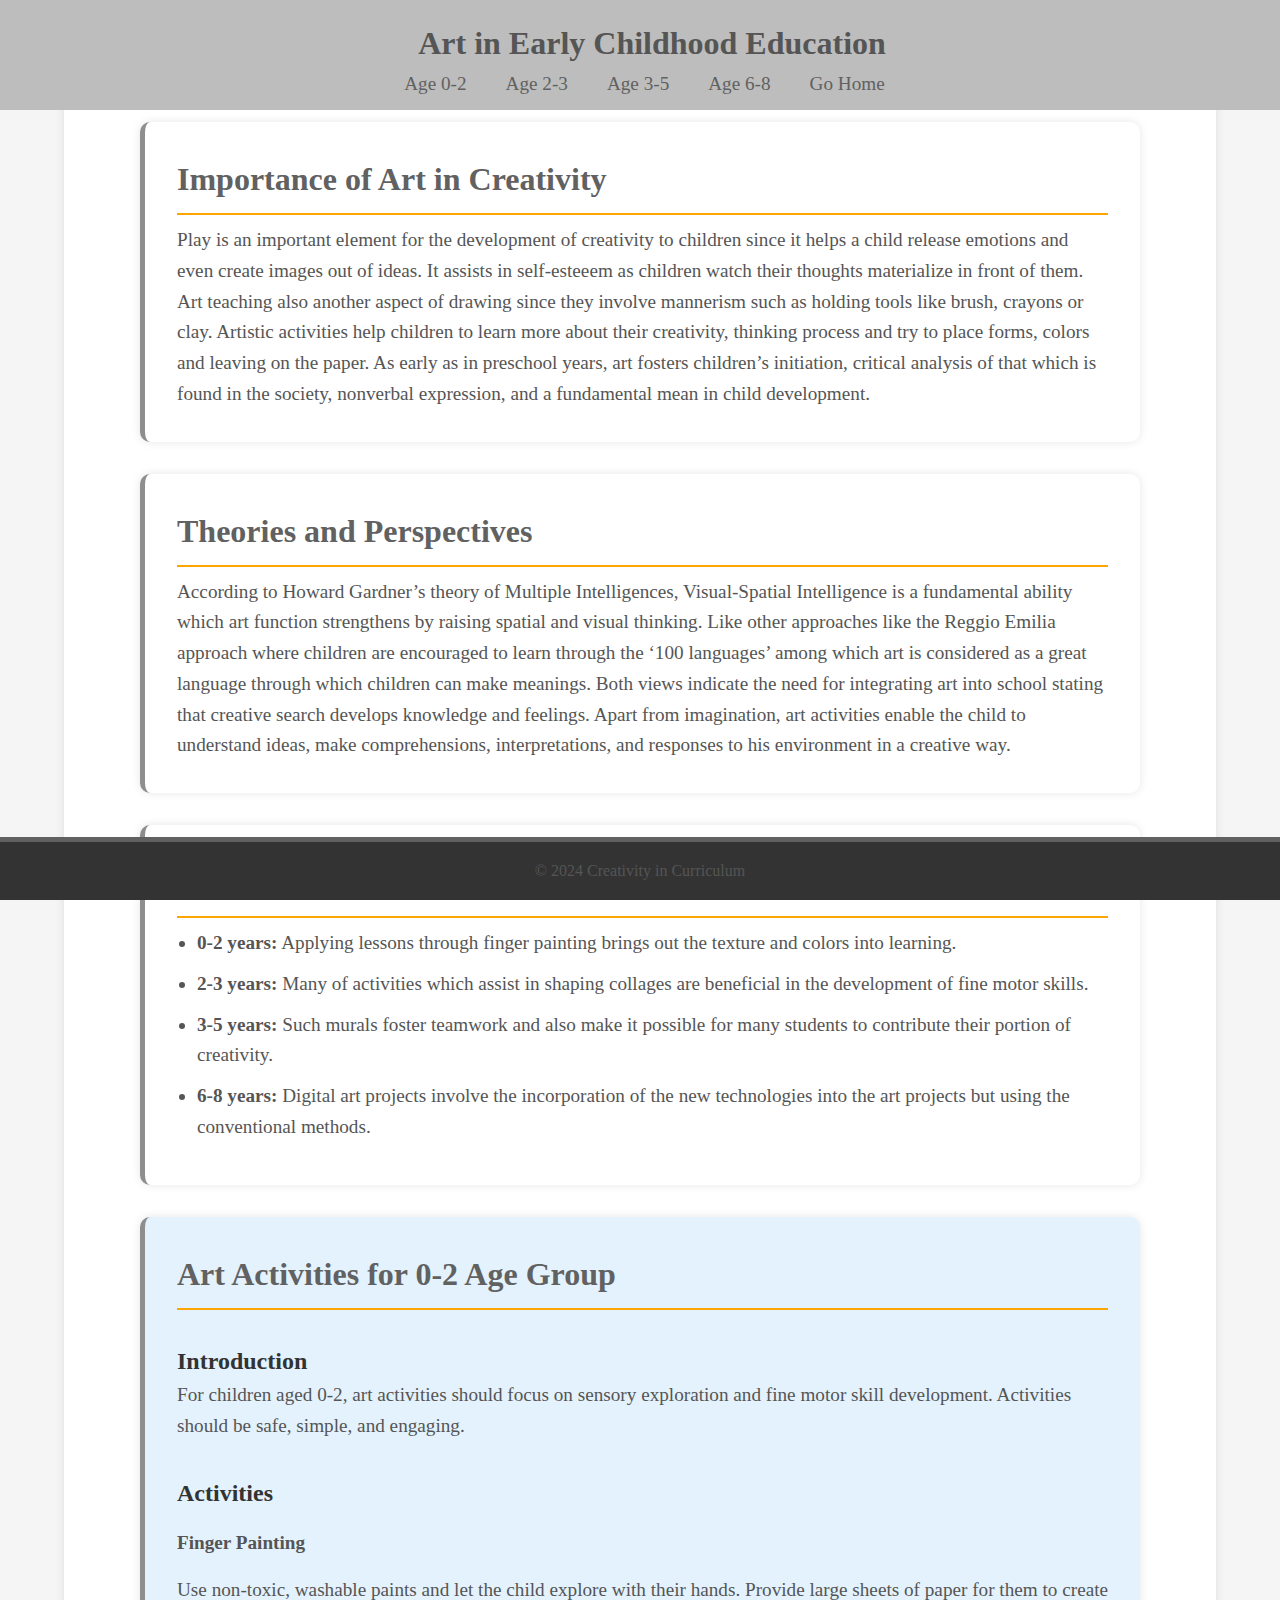
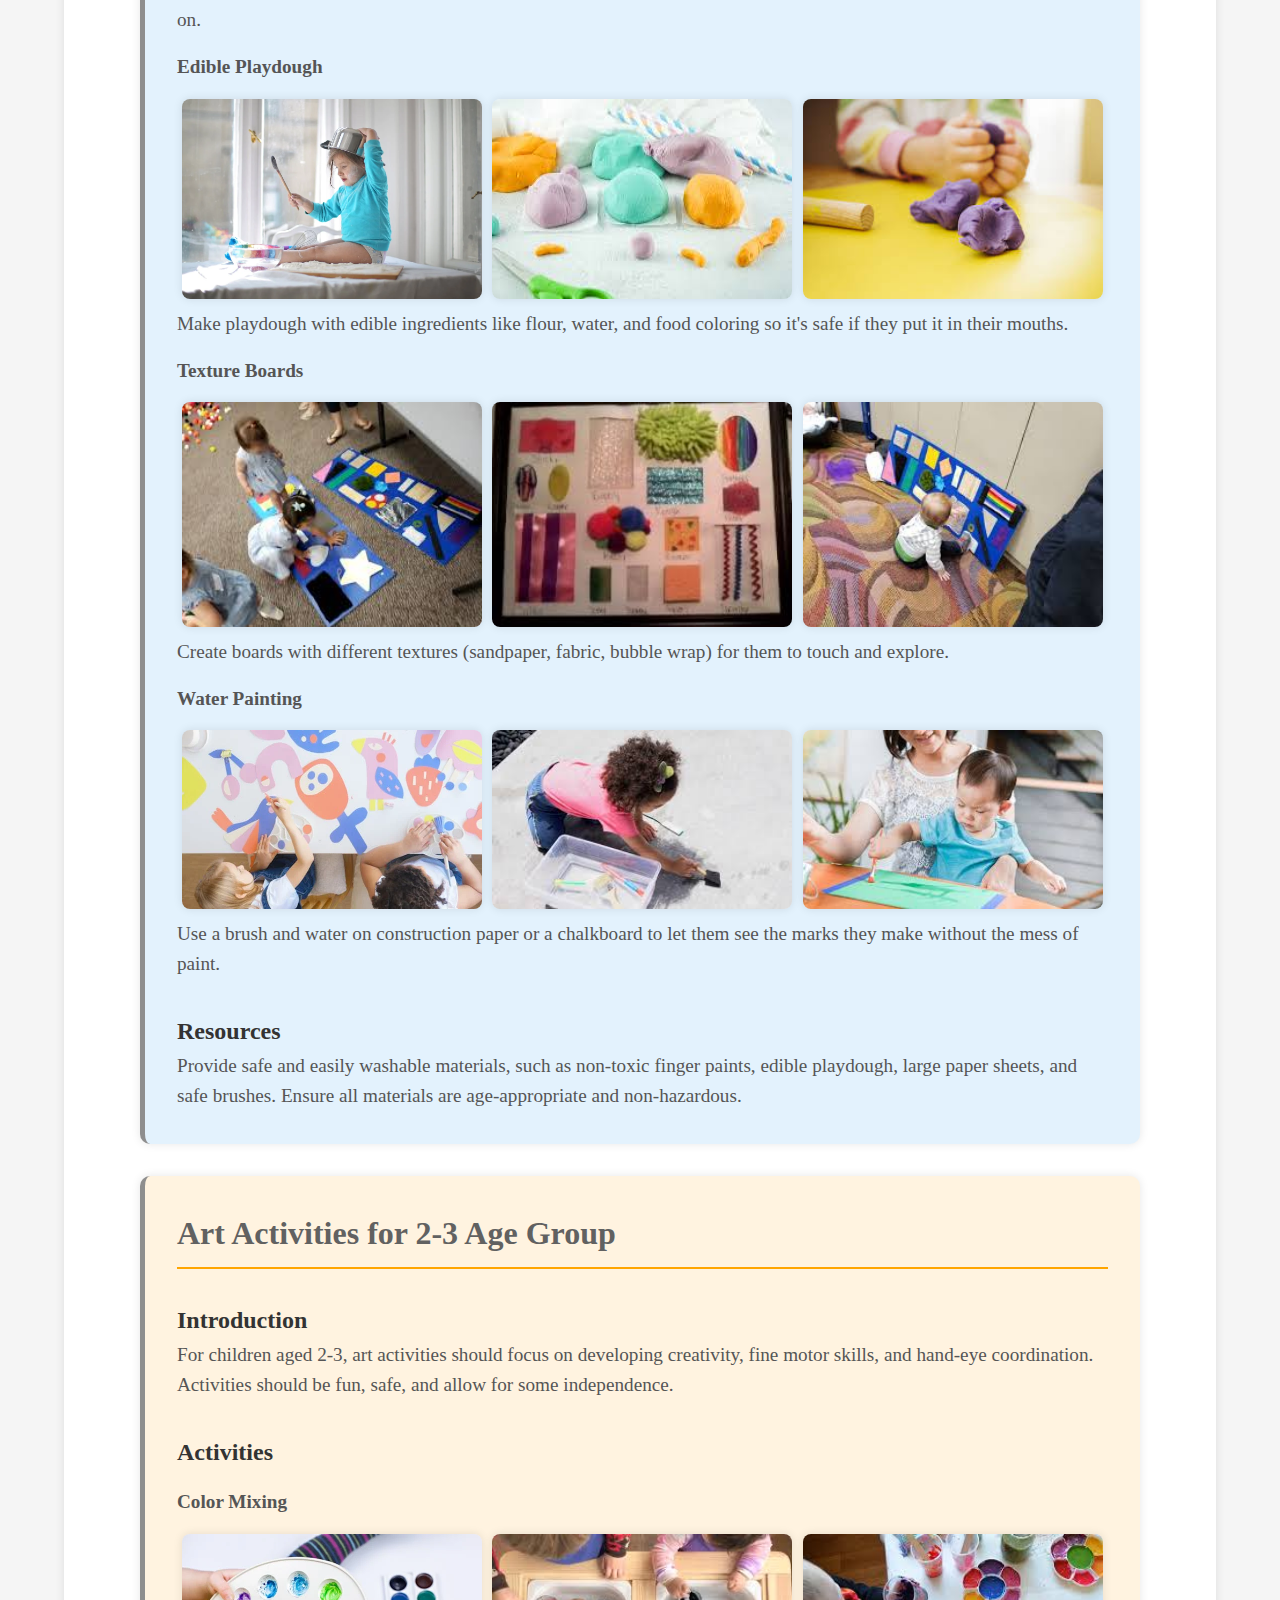
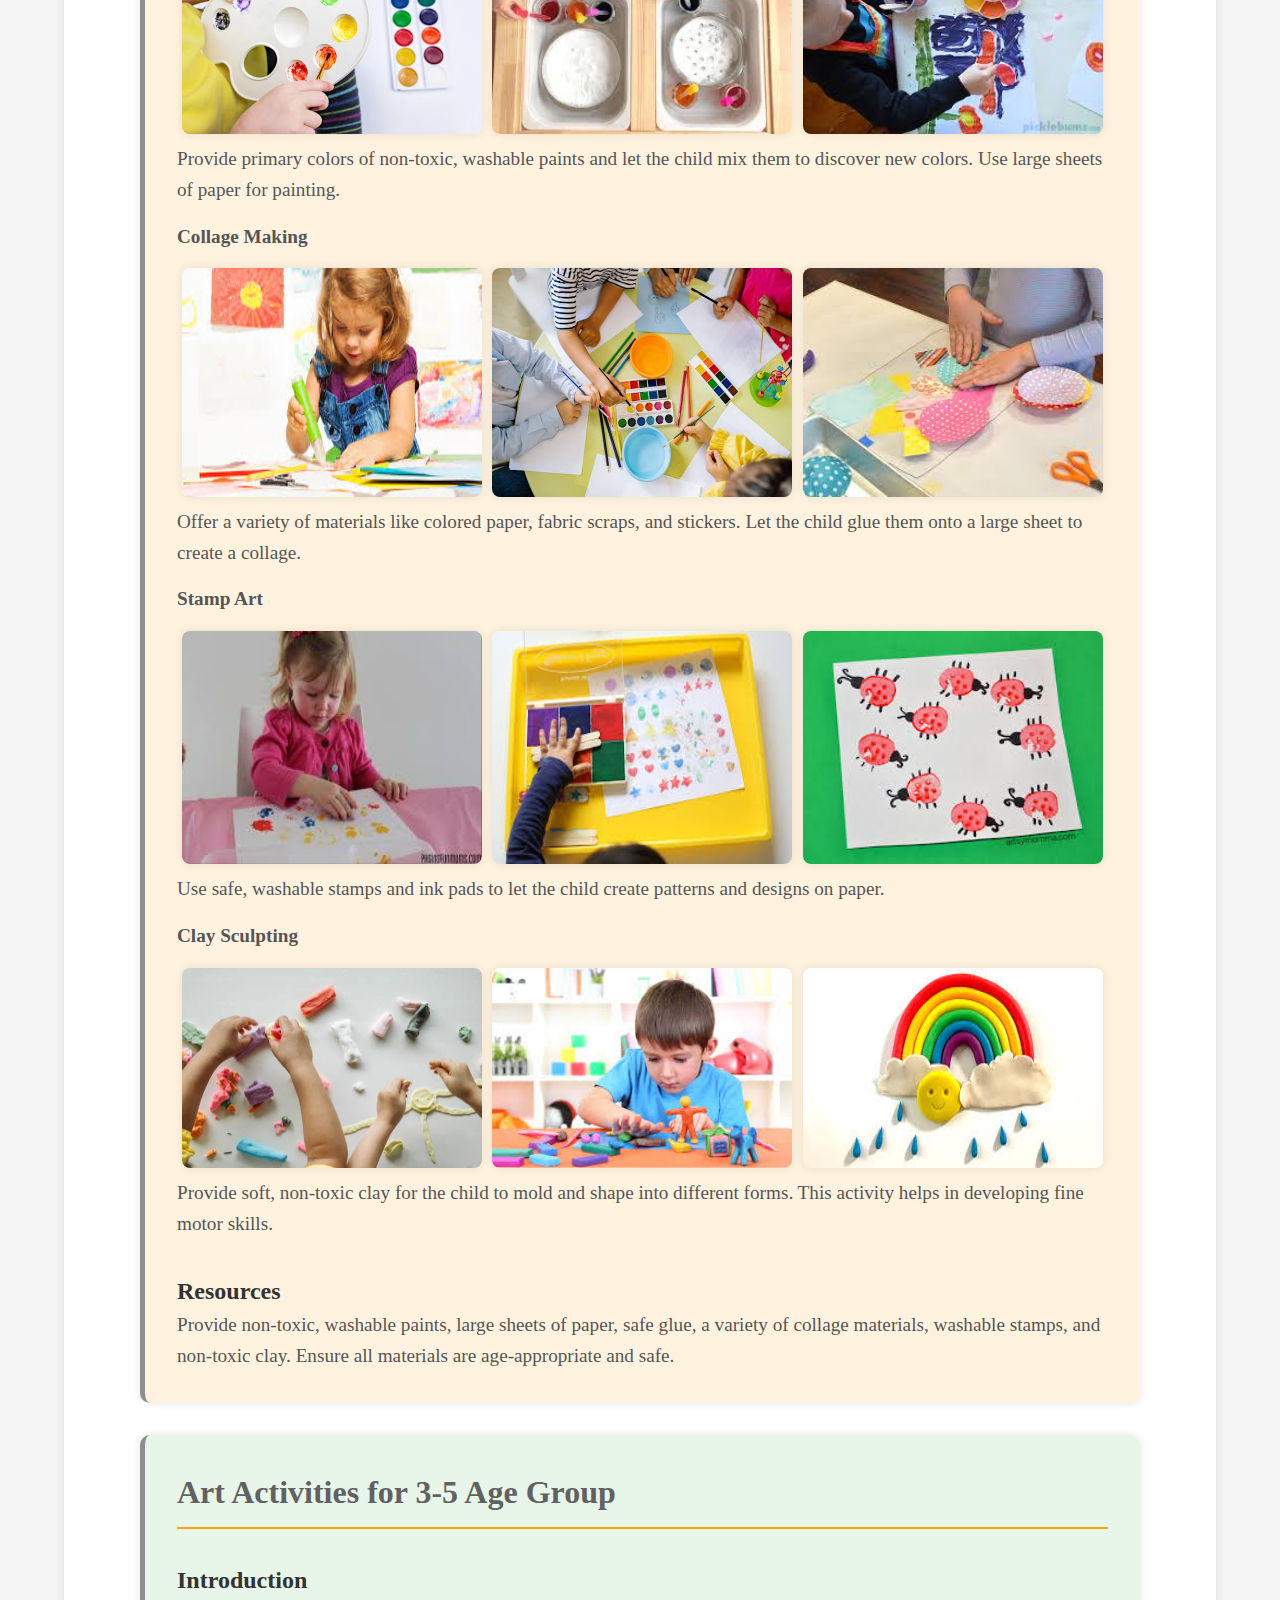
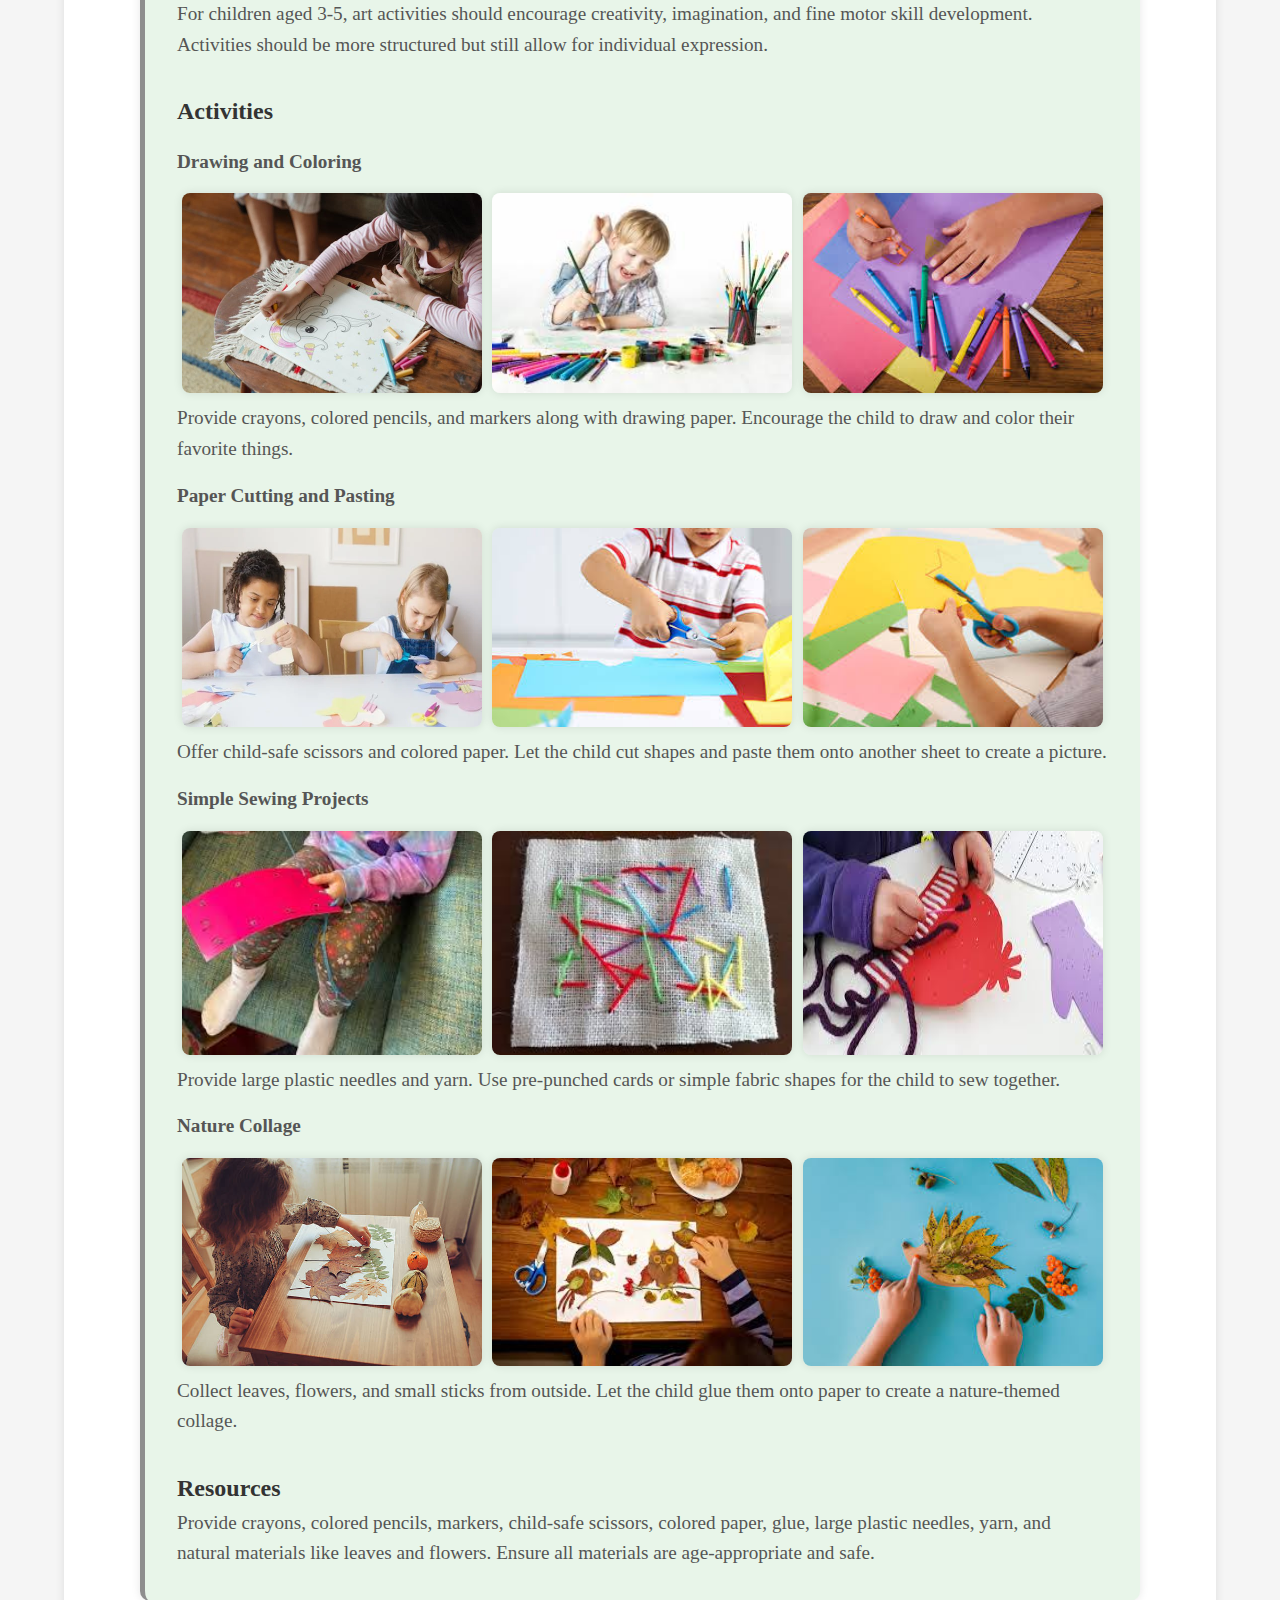
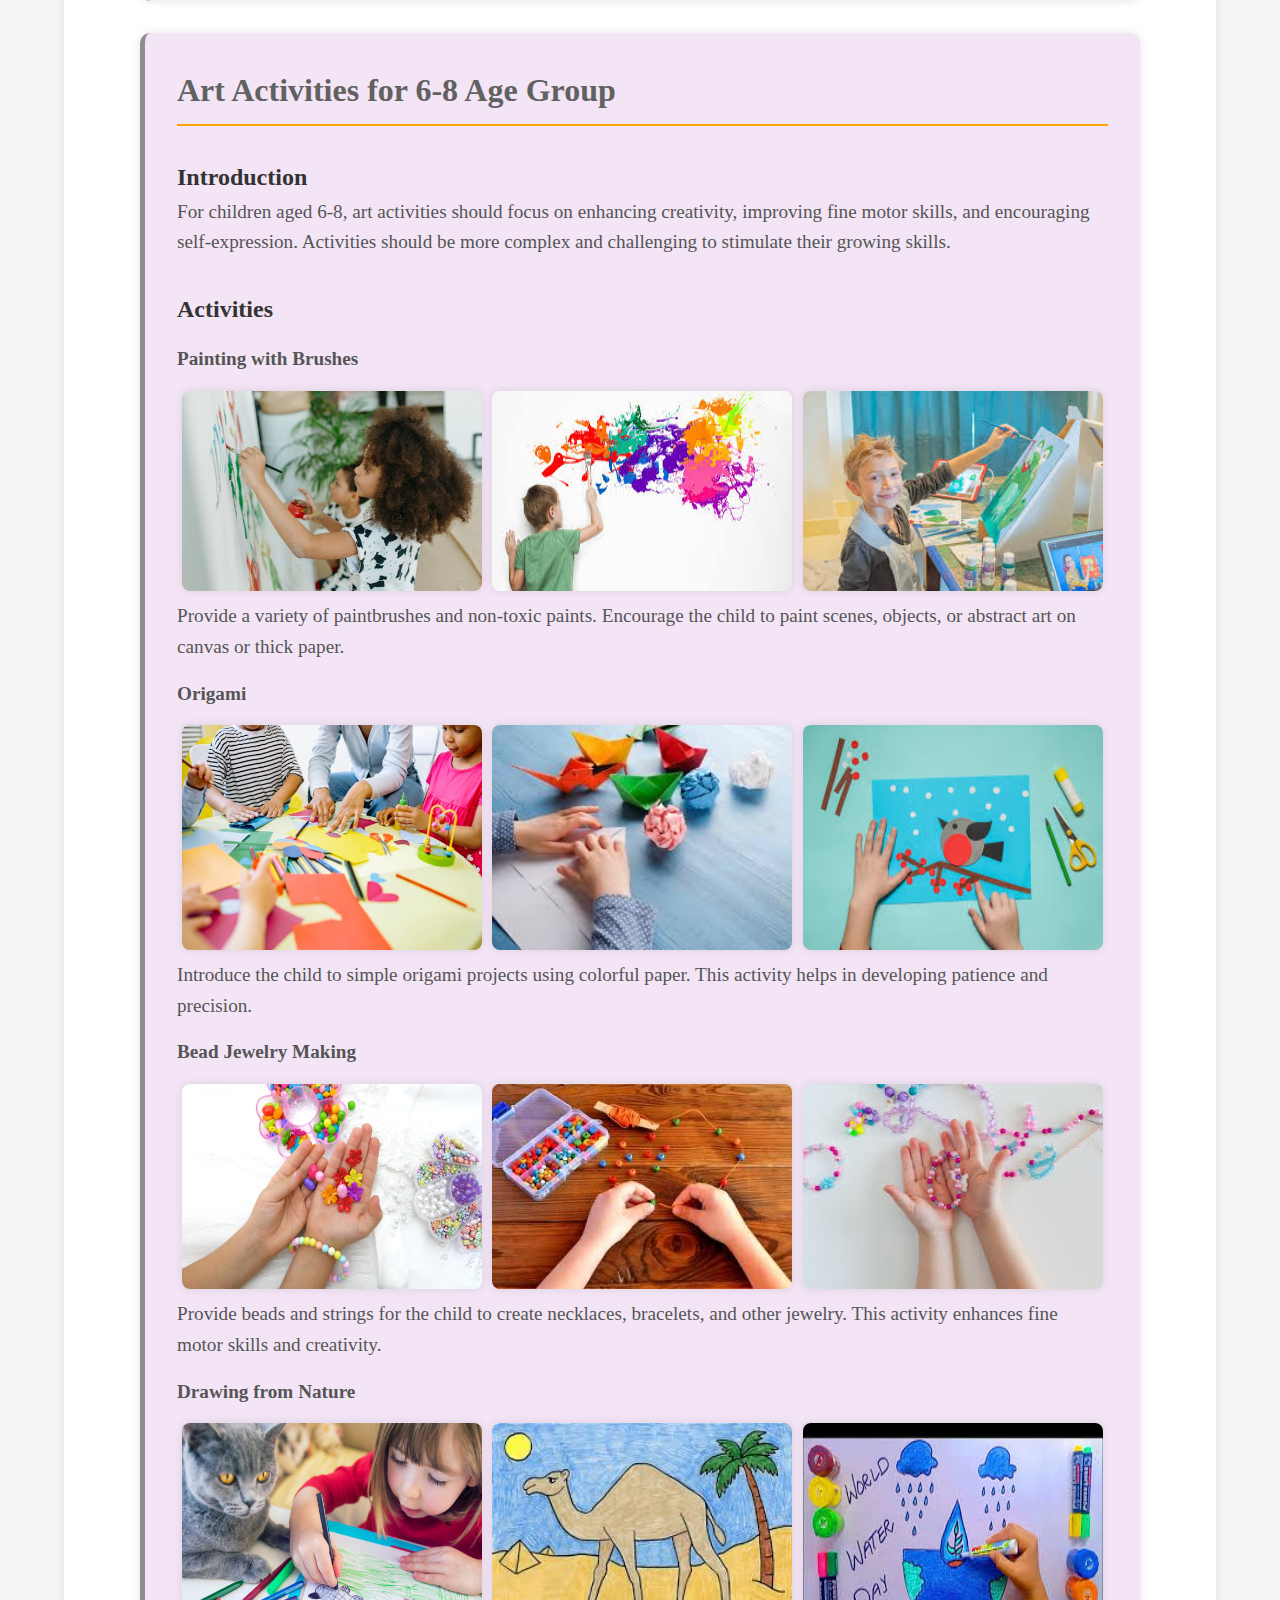
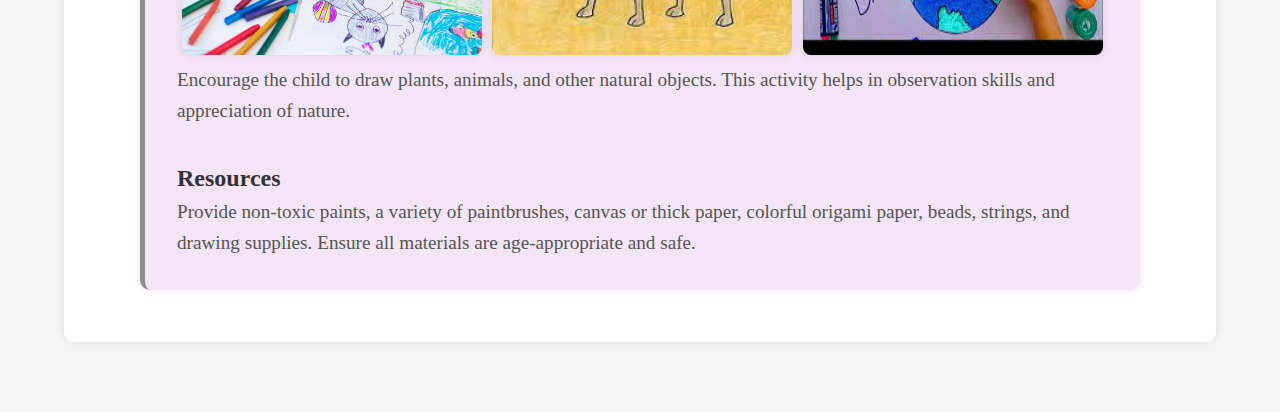
<file: art.html>
<!DOCTYPE html>
<html lang="en">
<head>
    <meta charset="UTF-8">
    <meta name="viewport" content="width=device-width, initial-scale=1.0">
    <title>Art in Early Childhood Education</title>
    
    <link rel="stylesheet" href="artStyle.css">
</head>
<body>
    <nav>
        <ul>
            <h1>Art in Early Childhood Education</h1>
            <li><a href="#age-group-0-2">Age 0-2</a></li>
            <li><a href="#age-group-2-3">Age 2-3</a></li>
            <li><a href="#age-group-3-5">Age 3-5</a></li>
            <li><a href="#age-group-6-8">Age 6-8</a></li>
            <li><a href="index.html">Go Home</a></li>
            
            <!-- Add links for other curriculum areas -->
        </ul>
    </nav>
    <main>
        <section id="introduction">
            <h2>Importance of Art in Creativity</h2>
            <p>
                Play is an important element for the development of creativity to children since it helps a child release emotions and even create images out of ideas. It assists in self-esteeem as children watch their thoughts materialize in front of them. Art teaching also another aspect of drawing since they involve mannerism such as holding tools like brush, crayons or clay. Artistic activities help children to learn more about their creativity, thinking process and try to place forms, colors and leaving on the paper. As early as in preschool years, art fosters children’s initiation, critical analysis of that which is found in the society, nonverbal expression, and a fundamental mean in child development.

            </p>
        </section>
        <section id="resources">
            <h2>Theories and Perspectives</h2>
            <p>According to Howard Gardner’s theory of Multiple Intelligences, Visual-Spatial Intelligence is a fundamental ability which art function strengthens by raising spatial and visual thinking. Like other approaches like the Reggio Emilia approach where children are encouraged to learn through the ‘100 languages’ among which art is considered as a great language through which children can make meanings. Both views indicate the need for integrating art into school stating that creative search develops knowledge and feelings. Apart from imagination, art activities enable the child to understand ideas, make comprehensions, interpretations, and responses to his environment in a creative way.</p>
        </section>
        <section id="learning-experiences">
            <h2>Learning Experiences</h2>
            <ul>
                <li><strong>0-2 years:</strong> Applying lessons through finger painting brings out the texture and colors into learning.</li>
                <li><strong>2-3 years:</strong> Many of activities which assist in shaping collages are beneficial in the development of fine motor skills.</li>
                <li><strong>3-5 years:</strong> Such murals foster teamwork and also make it possible for many students to contribute their portion of creativity.</li>
                <li><strong>6-8 years:</strong> Digital art projects involve the incorporation of the new technologies into the art projects but using the conventional methods.</li>
            </ul>
        </section>
        
        <!-- age 0-2 -->
        <section id="age-group-0-2">
            <h2>Art Activities for 0-2 Age Group</h2>
            <h3>Introduction</h3>
            <p>For children aged 0-2, art activities should focus on sensory exploration and fine motor skill development. Activities should be safe, simple, and engaging.</p>
            
            <h3>Activities</h3>
            <div class="activity">
                <h4>Finger Painting</h4>
                <div class="image-container">
              
                </div>
                <p>Use non-toxic, washable paints and let the child explore with their hands. Provide large sheets of paper for them to create on.</p>
            </div>
            <div class="activity">
                <h4>Edible Playdough</h4>
                <div class="image-container">
                <img src="./img/edible playing.webp" alt="Edible Playdough Activity">
                <img src="./img/child dough making.jpg" alt="Edible Playdough Activity">
                <img src="./img/playdough.jpg" alt="Edible Playdough Activity">
                 </div>
                <p>Make playdough with edible ingredients like flour, water, and food coloring so it's safe if they put it in their mouths.</p>
            </div>
            <div class="activity">
                <h4>Texture Boards</h4>
                <div class="image-container">
                <img src="./img/board infant.jpg" alt="Texture Boards Activity">
                <img src="./img/board infiant2.jpg" alt="Texture Boards Activity">
                <img src="./img/board infant3.jpg" alt="Texture Boards Activity">
                </div>
                <p>Create boards with different textures (sandpaper, fabric, bubble wrap) for them to touch and explore.</p>
            </div>
            <div class="activity">
                <h4>Water Painting</h4>
                <div class="image-container">
                <img src="./img/water painting.webp" alt="Water Painting Activity">
                <img src="./img/water painting2.jpg" alt="Water Painting Activity">
                <img src="./img/water painting3.jpg" alt="Water Painting Activity">
                </div>
                <p>Use a brush and water on construction paper or a chalkboard to let them see the marks they make without the mess of paint.</p>
            </div>
            
            <h3>Resources</h3>
            <p>Provide safe and easily washable materials, such as non-toxic finger paints, edible playdough, large paper sheets, and safe brushes. Ensure all materials are age-appropriate and non-hazardous.</p>
        </section>
        
        <!-- age 2-3 -->
        <section id="age-group-2-3">
            <h2>Art Activities for 2-3 Age Group</h2>
            <h3>Introduction</h3>
            <p>For children aged 2-3, art activities should focus on developing creativity, fine motor skills, and hand-eye coordination. Activities should be fun, safe, and allow for some independence.</p>
            
            <h3>Activities</h3>
            <div class="activity">
                <h4>Color Mixing</h4>
                <div class="image-container">
                <img src="img/colour mixing.webp" alt="Color Mixing Activity">
                <img src="img/colormixing toddler.jpeg" alt="Color Mixing Activity">
                <img src="img/colour mixing1.jpg" alt="Color Mixing Activity">
                </div>
                <p>Provide primary colors of non-toxic, washable paints and let the child mix them to discover new colors. Use large sheets of paper for painting.</p>
            </div>
            <div class="activity">
                <h4>Collage Making</h4>
                <div class="image-container">
                <img src="img/collage making1.jpg" alt="Collage Making Activity">
                <img src="img/collage.jpeg" alt="Collage Making Activity">
                <img src="img/collage making2.jpg" alt="Collage Making Activity">
                </div>
                <p>Offer a variety of materials like colored paper, fabric scraps, and stickers. Let the child glue them onto a large sheet to create a collage.</p>
            </div>
            <div class="activity">
                <h4>Stamp Art</h4>
                <div class="image-container">
                <!-- <img src="img/stamp art.jpeg" alt="Stamp Art Activity"> -->
                <img src="img/stamp art1.jpg" alt="Stamp Art Activity">
                <img src="img/stamp art2.jpg" alt="Stamp Art Activity">
                <img src="img/stamp art3.jpg" alt="Stamp Art Activity">
                </div>
                <p>Use safe, washable stamps and ink pads to let the child create patterns and designs on paper.</p>
            </div>
            <div class="activity">
                <h4>Clay Sculpting</h4>
                <div class="image-container">
                <img src="img/clay sculpting.webp" alt="Clay Sculpting Activity">
                <img src="img/sculpture child1.jpg" alt="Clay Sculpting Activity">
                <img src="img/clay sculpture 2.jpg" alt="Clay Sculpting Activity">
                </div>
                <p>Provide soft, non-toxic clay for the child to mold and shape into different forms. This activity helps in developing fine motor skills.</p>
            </div>
            
            <h3>Resources</h3>
            <p>Provide non-toxic, washable paints, large sheets of paper, safe glue, a variety of collage materials, washable stamps, and non-toxic clay. Ensure all materials are age-appropriate and safe.</p>
        </section>
        <!-- age group 3-5 -->
        <section id="age-group-3-5">
            <h2>Art Activities for 3-5 Age Group</h2>
            <h3>Introduction</h3>
            <p>For children aged 3-5, art activities should encourage creativity, imagination, and fine motor skill development. Activities should be more structured but still allow for individual expression.</p>
            
            <h3>Activities</h3>
            <div class="activity">
                <h4>Drawing and Coloring</h4>
                <div class="image-container">
                <img src="img/colouring.jpeg" alt="Drawing and Coloring Activity">
                <img src="img/crayons art1.jpg" alt="Drawing and Coloring Activity">
                <img src="img/crayons art2.jpg" alt="Drawing and Coloring Activity">
                </div>
                <p>Provide crayons, colored pencils, and markers along with drawing paper. Encourage the child to draw and color their favorite things.</p>
            </div>
            <div class="activity">
                <h4>Paper Cutting and Pasting</h4>
                <div class="image-container">
                <img src="img/paper cutting.webp" alt="Paper Cutting and Pasting Activity">
                <img src="img/paper cutting1.jpg" alt="Paper Cutting and Pasting Activity">
                <img src="img/paper cutting2.jpg" alt="Paper Cutting and Pasting Activity">
            </div>
                <p>Offer child-safe scissors and colored paper. Let the child cut shapes and paste them onto another sheet to create a picture.</p>
            </div>
            <div class="activity">
                <h4>Simple Sewing Projects</h4>
                <div class="image-container">
                <!-- <img src="img/sewing project.webp" alt="Simple Sewing Projects Activity"> -->
                <img src="img/kids sewing.jpg" alt="Simple Sewing Projects Activity">
                <img src="img/kids sewing1.jpg" alt="Simple Sewing Projects Activity">
                <img src="img/kids sewing2.jpg" alt="Simple Sewing Projects Activity">
            </div>
                <p>Provide large plastic needles and yarn. Use pre-punched cards or simple fabric shapes for the child to sew together.</p>
            </div>
            <div class="activity">
                <h4>Nature Collage</h4>
                <div class="image-container">
                <img src="img/leaves.jpg" alt="Nature Collage Activity">
                <img src="img/nature art.jpg" alt="Nature Collage Activity">
                <img src="img/nature art1.jpg" alt="Nature Collage Activity">
                 </div>
                <p>Collect leaves, flowers, and small sticks from outside. Let the child glue them onto paper to create a nature-themed collage.</p>
            </div>
            
            <h3>Resources</h3>
            <p>Provide crayons, colored pencils, markers, child-safe scissors, colored paper, glue, large plastic needles, yarn, and natural materials like leaves and flowers. Ensure all materials are age-appropriate and safe.</p>
        </section>
        <!-- age group 6-8 -->
        <section id="age-group-6-8">
            <h2>Art Activities for 6-8 Age Group</h2>
            <h3>Introduction</h3>
            <p>For children aged 6-8, art activities should focus on enhancing creativity, improving fine motor skills, and encouraging self-expression. Activities should be more complex and challenging to stimulate their growing skills.</p>
            
            <h3>Activities</h3>
            <div class="activity">
                <h4>Painting with Brushes</h4>
                <div class="image-container">
                <img src="img/brush paintng.jpeg" alt="Painting with Brushes Activity">
                <img src="img/child painting.jpg" alt="Painting with Brushes Activity">
                <img src="img/child painting1.jpg" alt="Painting with Brushes Activity">
                </div>
                <p>Provide a variety of paintbrushes and non-toxic paints. Encourage the child to paint scenes, objects, or abstract art on canvas or thick paper.</p>
            </div>
            <div class="activity">
                <h4>Origami</h4>
                <div class="image-container">
                <img src="img/origami projects.jpeg" alt="Origami Activity">
                <img src="img/paper folding.jpg" alt="Origami Activity">
                <img src="img/paper art.jpg" alt="Origami Activity">
            </div>
                <p>Introduce the child to simple origami projects using colorful paper. This activity helps in developing patience and precision.</p>
            </div>
            <div class="activity">
                <h4>Bead Jewelry Making</h4>
                <div class="image-container">
                <img src="img/bead jewelry activity.jpg" alt="Bead Jewelry Making Activity">
                <img src="img/bead 1.jpg" alt="Bead Jewelry Making Activity">
                <img src="img/bead2.jpg" alt="Bead Jewelry Making Activity">
                </div>
                <p>Provide beads and strings for the child to create necklaces, bracelets, and other jewelry. This activity enhances fine motor skills and creativity.</p>
            </div>
            <div class="activity">
                <h4>Drawing from Nature</h4>
                <div class="image-container">
                <img src="img/child drawing nature.jpg" alt="Drawing from Nature Activity">
                <img src="img/animal drawing.jpg" alt="Drawing from Nature Activity">
                <img src="img/drawing nature.jpg" alt="Drawing from Nature Activity">
            </div>
                <p>Encourage the child to draw plants, animals, and other natural objects. This activity helps in observation skills and appreciation of nature.</p>
            </div>
            
            <h3>Resources</h3>
            <p>Provide non-toxic paints, a variety of paintbrushes, canvas or thick paper, colorful origami paper, beads, strings, and drawing supplies. Ensure all materials are age-appropriate and safe.</p>
        </section>
        
        
    </main>
    <footer>
        <p>&copy; 2024 Creativity in Curriculum</p>
    </footer>
</body>
</html>
</file>
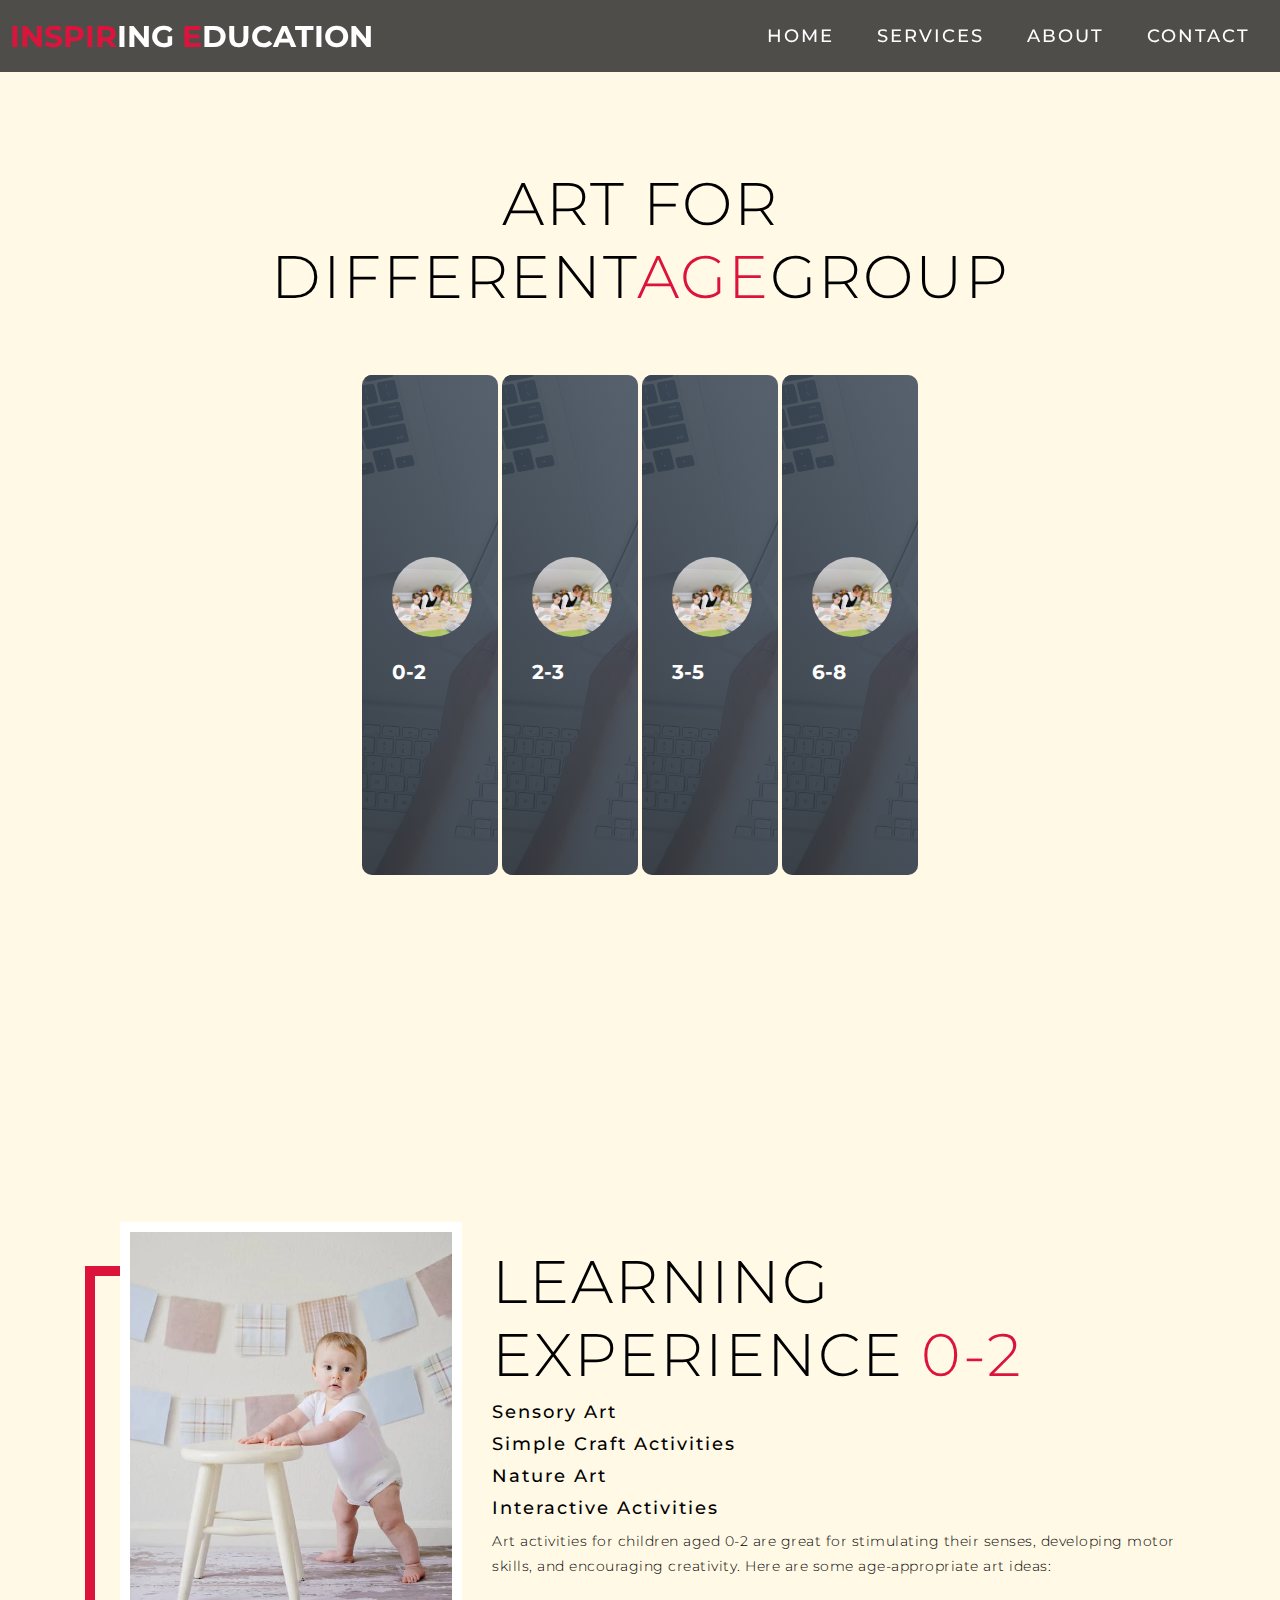
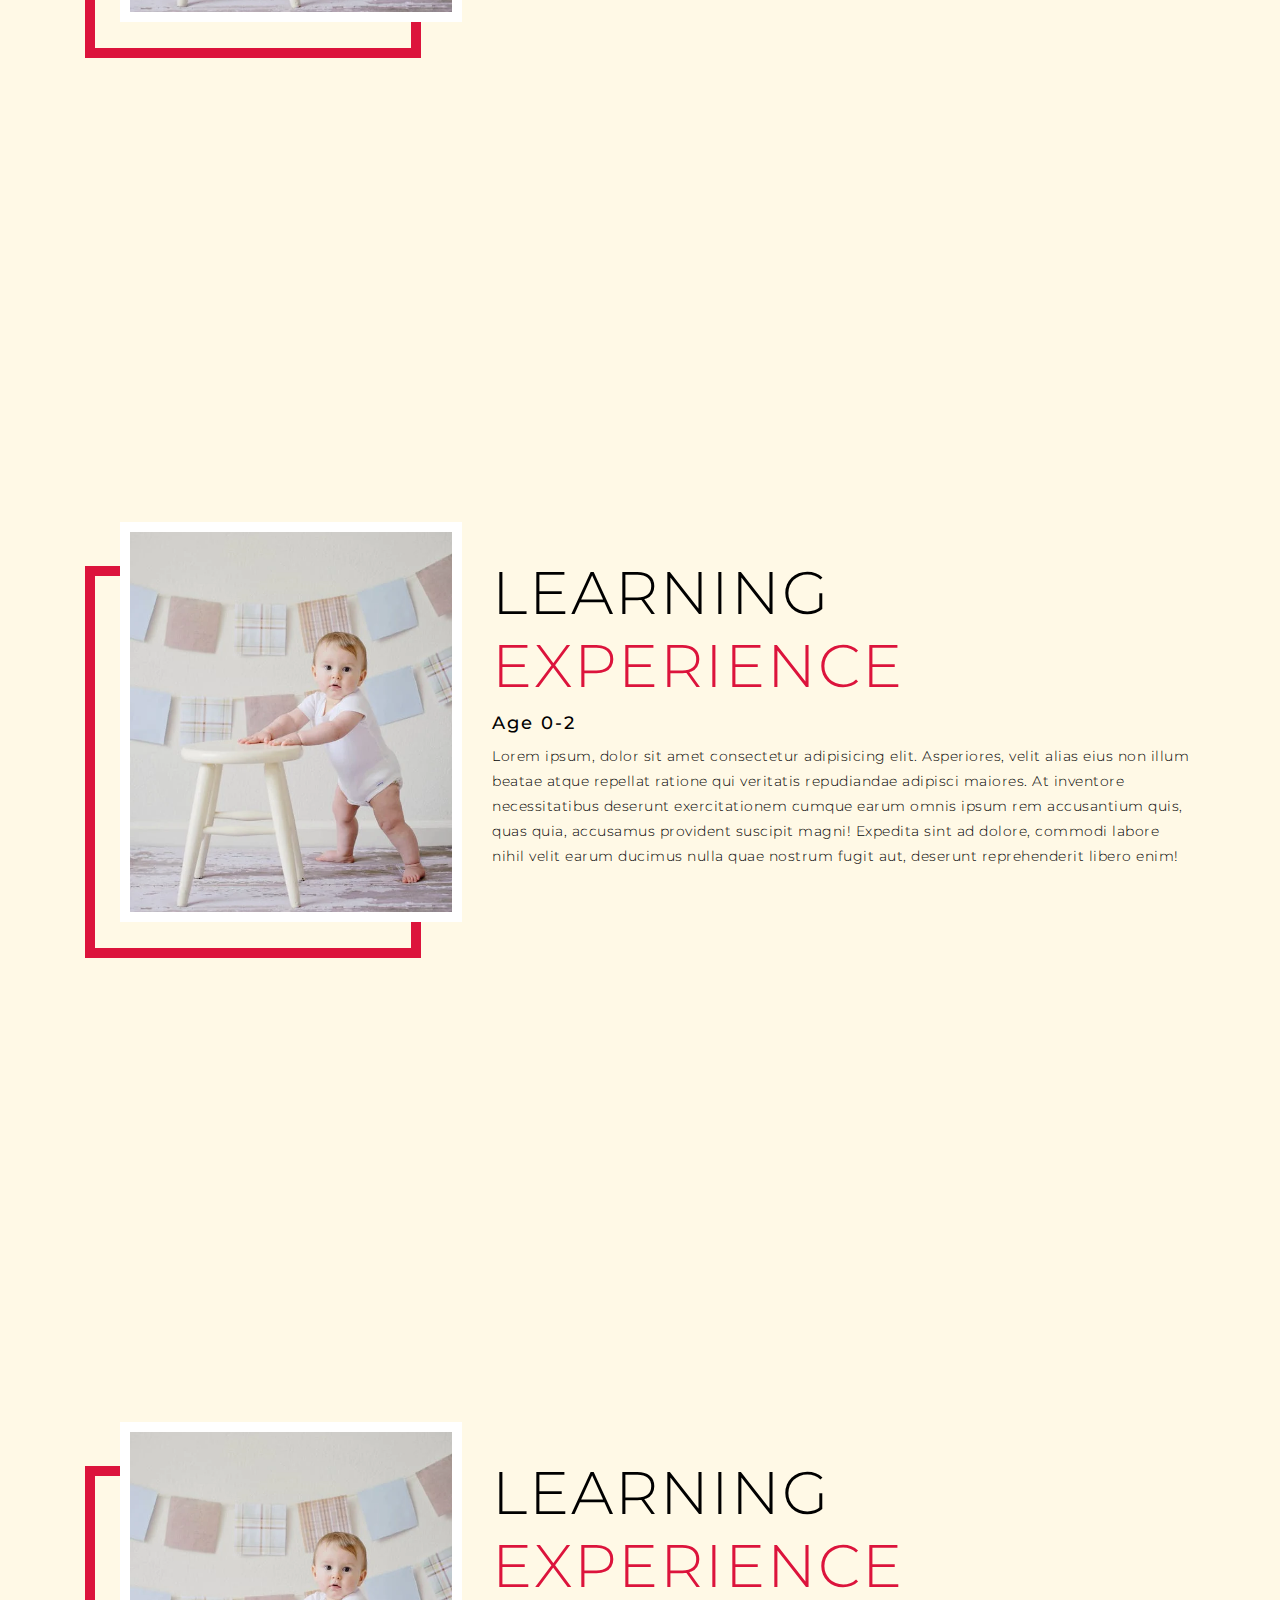
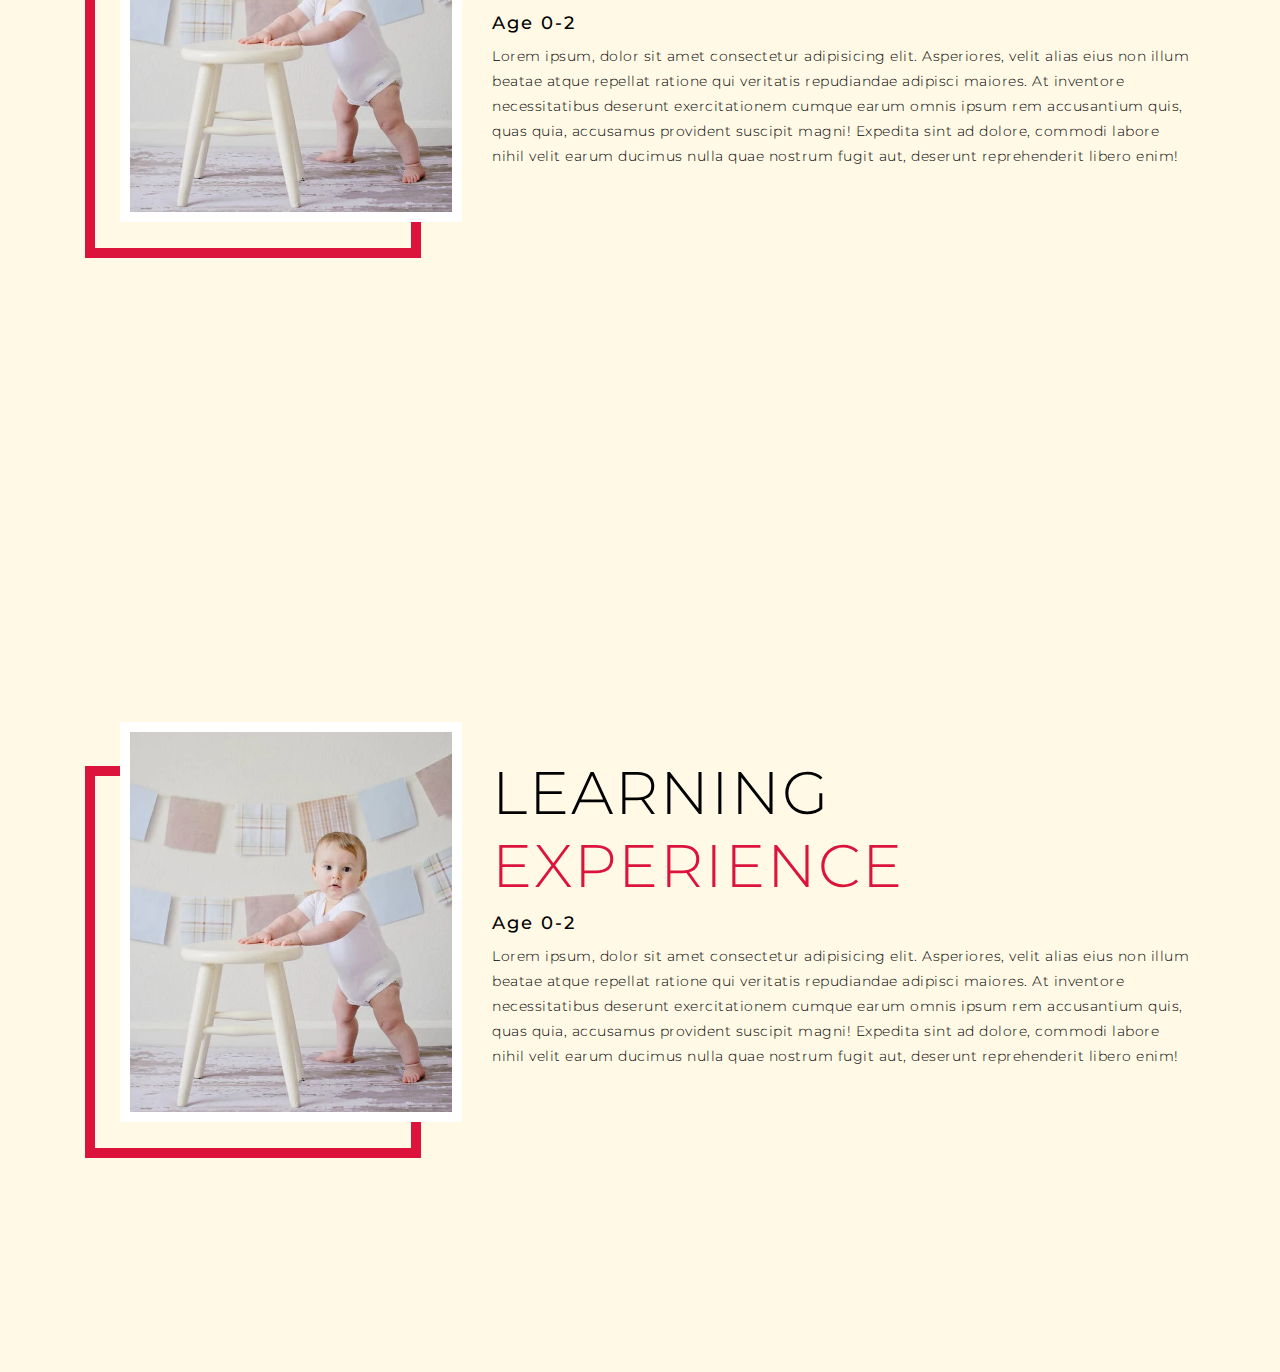
<file: artPage.html>
<!DOCTYPE html>
<html lang="en">
<head>
    <meta charset="UTF-8">
    <meta name="viewport" content="width=device-width, initial-scale=1.0">
    <title>Document</title>
    <link rel="stylesheet" href="style.css">
</head>
<body>
    <!-- Header -->
  <section id="header">
    <div class="header container">
      <div class="nav-bar">
        <div class="brand">
          <a href="#hero">
            <h1><span>Inspir</span>ing <span>E</span>ducation</h1>
          </a>
        </div>
        <div class="nav-list">
          <div class="hamburger">
            <div class="bar"></div>
          </div>
          <ul>
            <li><a href="#hero" data-after="Home">Home</a></li>
            <li><a href="#services" data-after="Service">Services</a></li>
            <li><a href="#about" data-after="About">About</a></li>
            <li><a href="#contact" data-after="Contact">Contact</a></li>
          </ul>
        </div>
      </div>
    </div>
  </section>
  <!-- End Header -->
  
  <section id="services">
    <div class="services container">
      <div class="service-top">
        <h1 class="section-title">Art for Different<span>Age</span>Group</h1>
      </div>
      <div class="service-bottom">
        
        <a href="#about">
        <div class="service-item">
          <div class="icon"><img src="/img/child.webp" /></div>
          <h2>0-2</h2>

        </div>
        </a>
   
        <a href="#about">
        <div class="service-item">
            <div class="icon"><img src="/img/child.webp" /></div>
          <h2> 2-3</h2>
          </div>
        </a>
   
        <a href="#about">
            <div class="service-item">
              <div class="icon"><img src="/img/child.webp" /></div>
              <h2>3-5</h2>
              
            </div>
            </a>
            <a href="#about">
            <div class="service-item">
                <div class="icon"><img src="/img/child.webp" /></div>
              <h2>6-8</h2>
              </div>
            </a>
       
      <!-- </div> -->
      </div>
      </section>

      <!-- Age 0-2 -->
  <section id="about">
    <div class="about container">
      <div class="col-left">
        <div class="about-img">
          <img src="./img/0-2.webp" alt="img">
        </div>
      </div>
      <div class="col-right">
        <h1 class="section-title">Learning Experience <span>0-2</span></h1>
        <h2>Sensory Art</h2>
        <h2>Simple Craft Activities</h2>
        <h2>Nature Art </h2>
        <h2>Interactive Activities</h2>
        <p>Art activities for children aged 0-2 are great for stimulating their senses, developing motor skills, and encouraging creativity. Here are some age-appropriate art ideas:</p>
      </div>
    </div>
  </section>
  <!-- End Age 0-2 -->

  <!-- Age 0-2 -->
  <section id="about">
    <div class="about container">
      <div class="col-left">
        <div class="about-img">
          <img src="./img/0-2.webp" alt="img">
        </div>
      </div>
      <div class="col-right">
        <h1 class="section-title">Learning <span>Experience</span></h1>
        <h2>Age 0-2</h2>
        <p>Lorem ipsum, dolor sit amet consectetur adipisicing elit. Asperiores, velit alias eius non illum beatae atque
          repellat ratione qui veritatis repudiandae adipisci maiores. At inventore necessitatibus deserunt
          exercitationem cumque earum omnis ipsum rem accusantium quis, quas quia, accusamus provident suscipit magni!
          Expedita sint ad dolore, commodi labore nihil velit earum ducimus nulla quae nostrum fugit aut, deserunt
          reprehenderit libero enim!</p>
      </div>
    </div>
  </section>
  <!-- End Age 0-2 -->

  <!-- Age 0-2 -->
  <section id="about">
    <div class="about container">
      <div class="col-left">
        <div class="about-img">
          <img src="./img/0-2.webp" alt="img">
        </div>
      </div>
      <div class="col-right">
        <h1 class="section-title">Learning <span>Experience</span></h1>
        <h2>Age 0-2</h2>
        <p>Lorem ipsum, dolor sit amet consectetur adipisicing elit. Asperiores, velit alias eius non illum beatae atque
          repellat ratione qui veritatis repudiandae adipisci maiores. At inventore necessitatibus deserunt
          exercitationem cumque earum omnis ipsum rem accusantium quis, quas quia, accusamus provident suscipit magni!
          Expedita sint ad dolore, commodi labore nihil velit earum ducimus nulla quae nostrum fugit aut, deserunt
          reprehenderit libero enim!</p>
      </div>
    </div>
  </section>
  <!-- End Age 0-2 -->
   <!-- Age 0-2 -->
  <section id="about">
    <div class="about container">
      <div class="col-left">
        <div class="about-img">
          <img src="./img/0-2.webp" alt="img">
        </div>
      </div>
      <div class="col-right">
        <h1 class="section-title">Learning <span>Experience</span></h1>
        <h2>Age 0-2</h2>
        <p>Lorem ipsum, dolor sit amet consectetur adipisicing elit. Asperiores, velit alias eius non illum beatae atque
          repellat ratione qui veritatis repudiandae adipisci maiores. At inventore necessitatibus deserunt
          exercitationem cumque earum omnis ipsum rem accusantium quis, quas quia, accusamus provident suscipit magni!
          Expedita sint ad dolore, commodi labore nihil velit earum ducimus nulla quae nostrum fugit aut, deserunt
          reprehenderit libero enim!</p>
      </div>
    </div>
  </section>
  <!-- End Age 0-2 -->
 
</body>
</html>
</file>
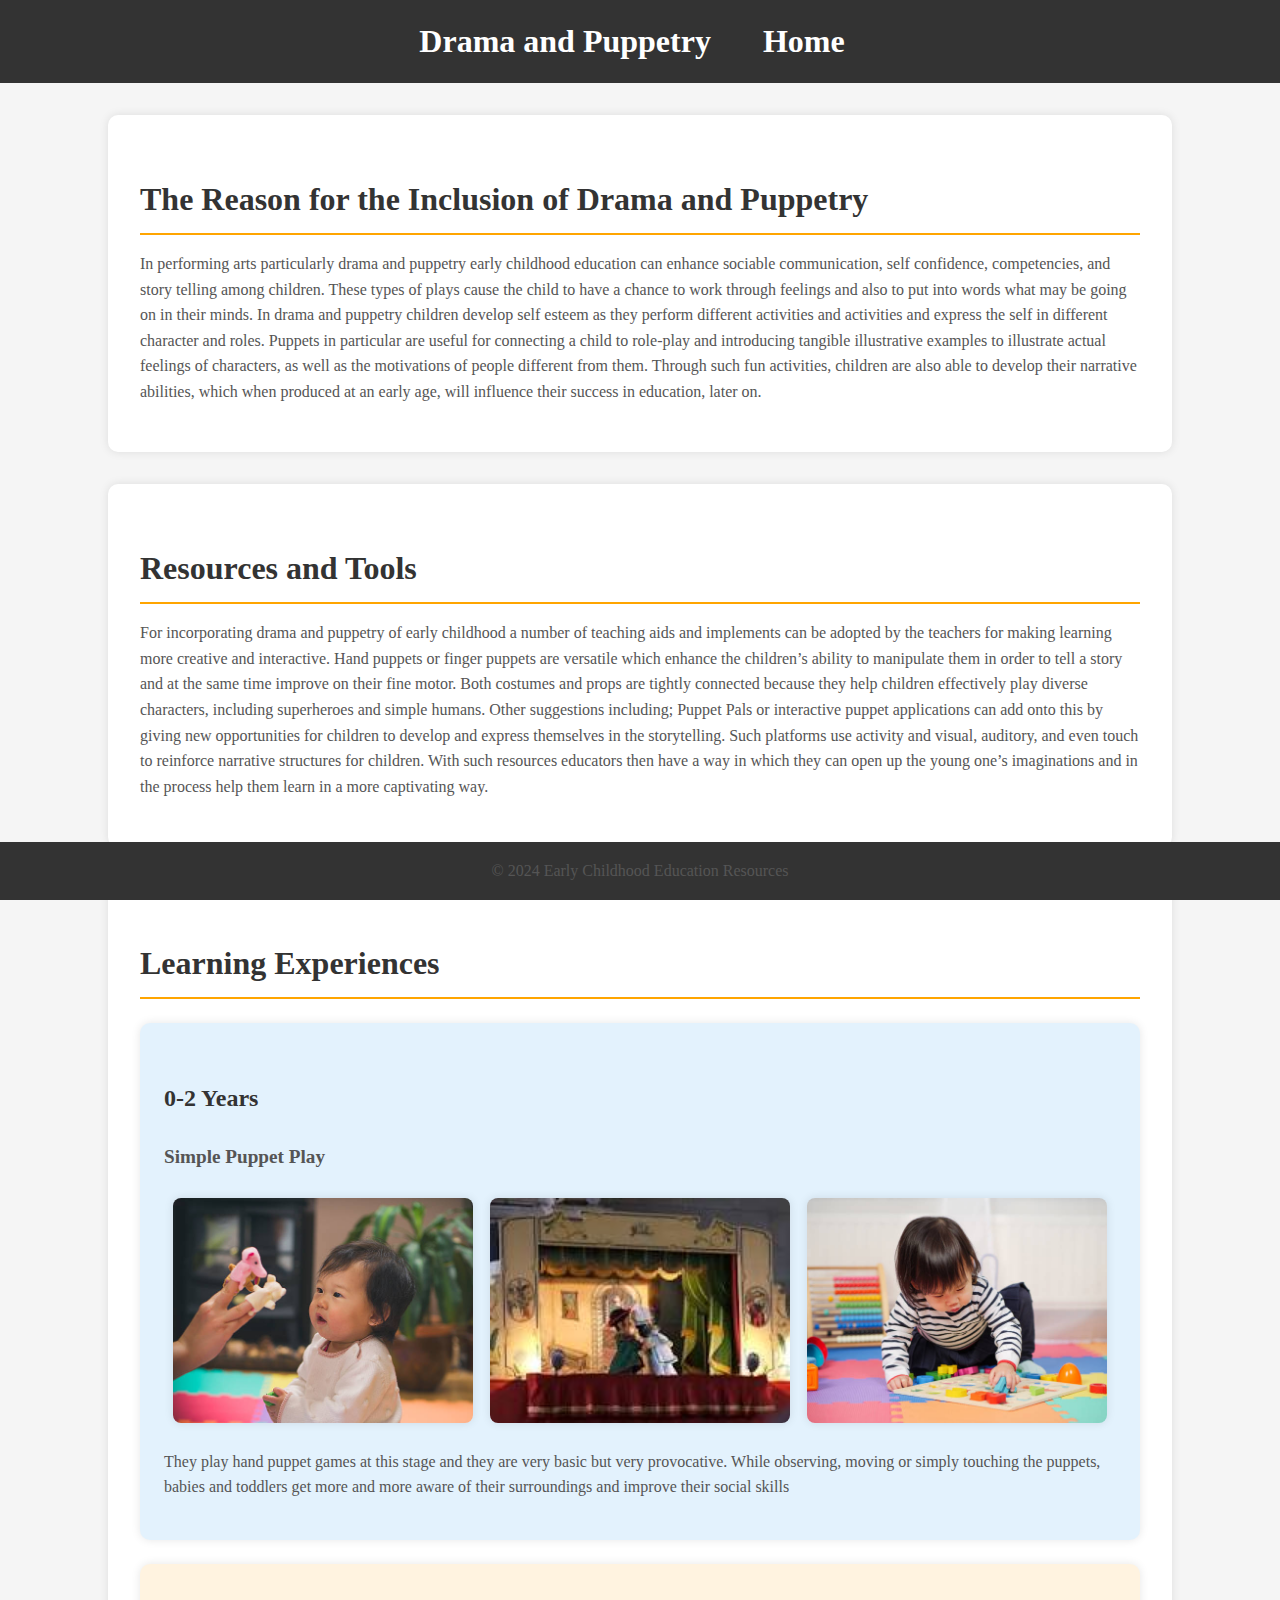
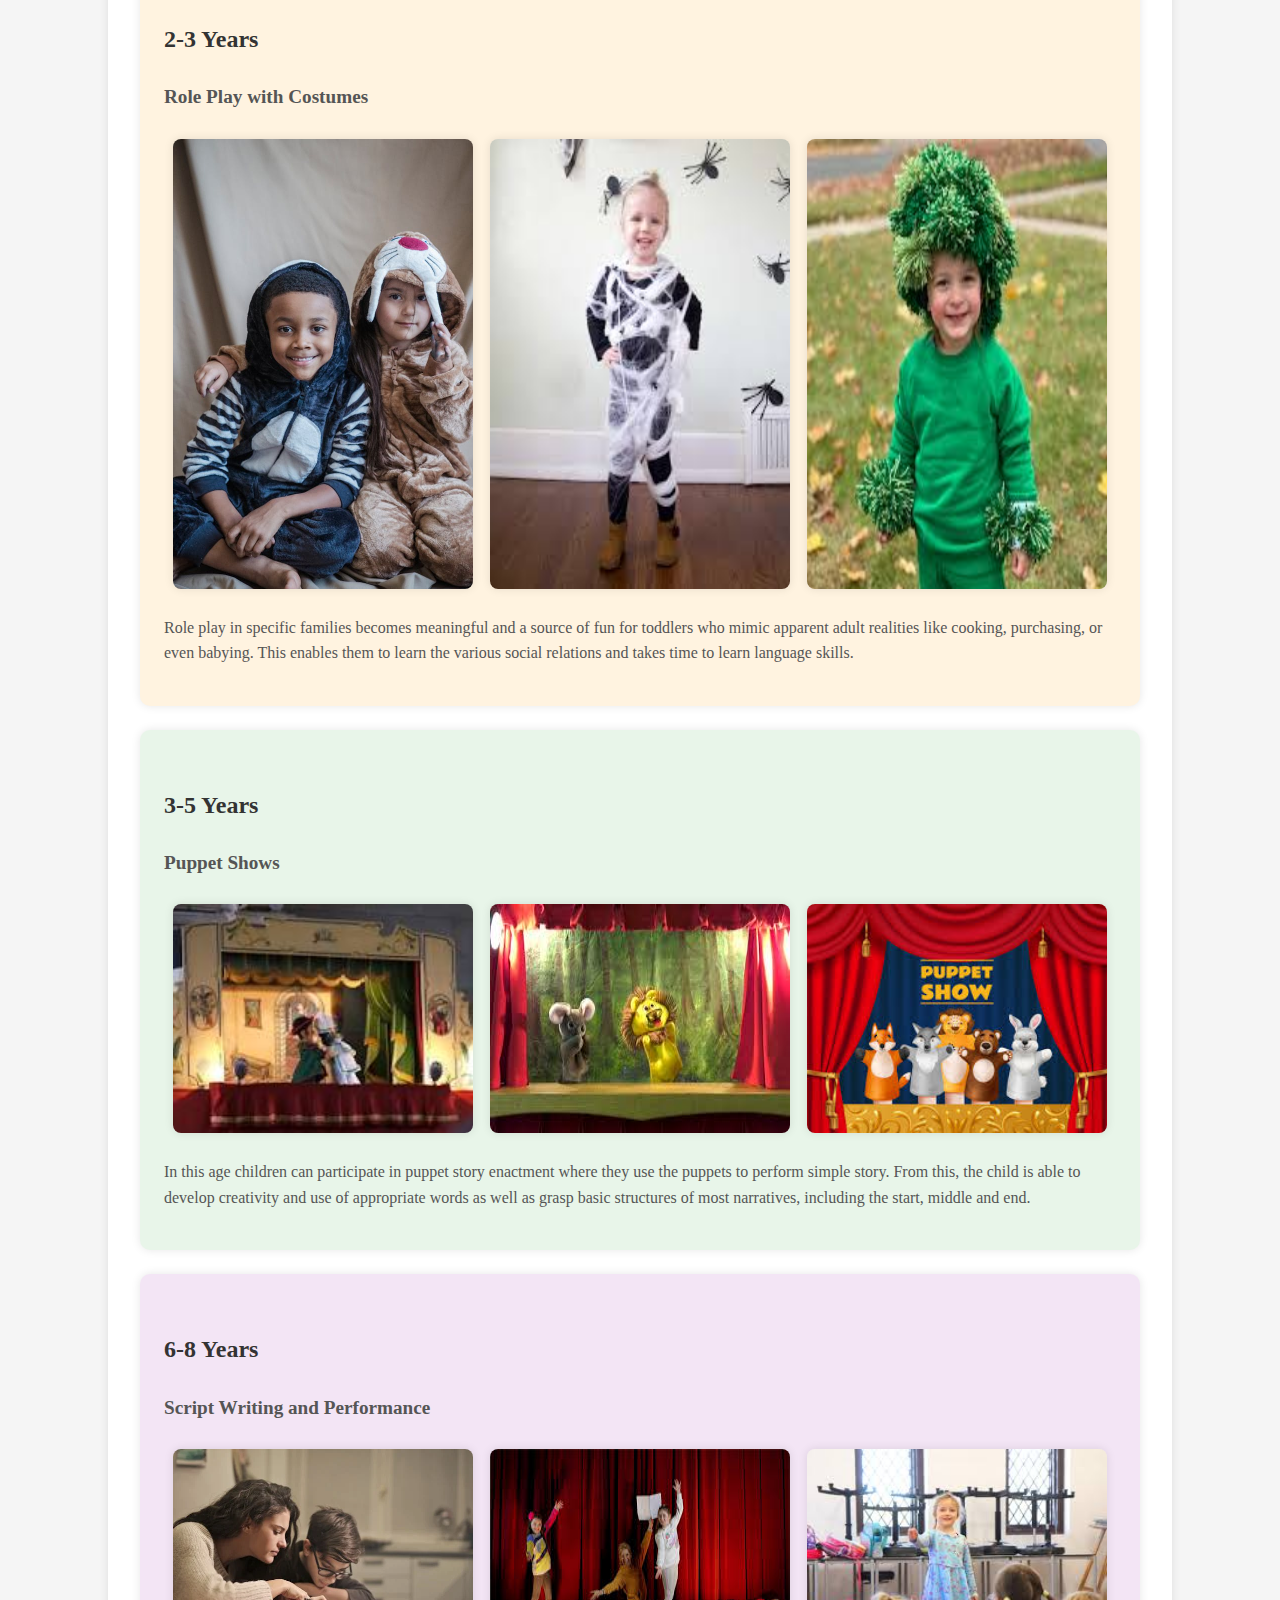
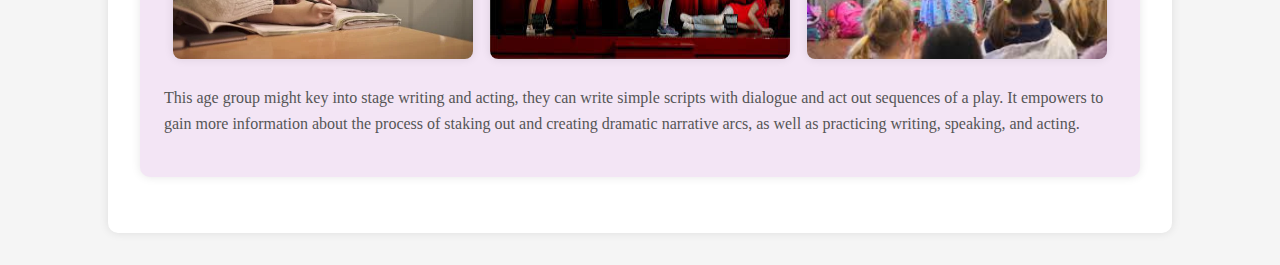
<file: drama.html>
<!-- <!DOCTYPE html>
<html lang="en">
<head>
    <meta charset="UTF-8">
    <meta name="viewport" content="width=device-width, initial-scale=1.0">
    <title>Drama and Puppetry in Early Childhood Education</title>
    <link rel="stylesheet" href="allPageStyle.css">
</head>
<body>
    <header>
        <h1>Drama and Puppetry</h1>
        <h1><a href="index.html">Home</a></h1>
    </header>
    
    <section id="introduction">
        <h2>Introduction</h2>
        <p>Drama and puppetry are powerful tools for fostering creativity, self-expression, and emotional development in young children. These activities provide a platform for children to explore different roles, express feelings, and enhance their imagination.</p>
    </section>

    <section id="resources-materials">
        <h2>Resources, Materials, and Digital Technologies</h2>
        <p>To engage children in drama and puppetry, early childhood teachers can utilize the following resources and materials:</p>
        <ul>
            <li>Puppets (hand puppets, finger puppets, shadow puppets)</li>
            <li>Costumes and props</li>
            <li>Storybooks and scripts</li>
            <li>Audio-visual equipment for recording and playback</li>
            <li>Digital storytelling apps and software</li>
        </ul>
    </section>

    <section id="learning-experiences">
        <h2>Learning Experiences</h2>
        <h3>0-2 Years</h3>
        <div class="activity">
            <h4>Simple Puppet Play</h4>
            <div class="image-container">
            <img src="img/puppet for infant.jpg" alt="Simple Puppet Play">
             <img src="img/puppet.jpeg" alt="Simple Puppet Play">
             <img src="img/puppet infant 2.jpg" alt="Simple Puppet Play">
             </div>
            <p>Use soft, colorful hand puppets to engage infants in simple, interactive stories and songs. Encourage them to touch and explore the puppets.</p>
        </div>
        
        <h3>2-3 Years</h3>
        <div class="activity">
            <h4>Role Play with Costumes</h4>
            <div class="image-container">
            <img src="img/custume for 2-3.jpeg" alt="Role Play with Costumes">
            <img src="img/child custume2.jpg" alt="Role Play with Costumes">
            <img src="img/child wearing green.jpg" alt="Role Play with Costumes">
            </div>
            <p>Provide a variety of costumes and props for toddlers to explore different roles and characters. Encourage them to act out simple scenarios and stories.</p>
        </div>
        <h3>3-5 Years</h3>
        <div class="activity">
            <h4>Puppet Shows</h4>
            <div class="image-container">
            <img src="img/puppet.jpeg" alt="Puppet Shows">
            <img src="img/puppet show2.jpg" alt="Puppet Shows">
            <img src="img/puppet show.jpg" alt="Puppet Shows">
            </div>
            <p>Encourage children to create and perform their own puppet shows using a variety of puppets and a simple puppet theater. This activity promotes storytelling and teamwork.</p>
        </div>
        <h3>6-8 Years</h3>
        <div class="activity">
            <h4>Script Writing and Performance</h4>
            <div class="image-container">
            <img src="img/script writting child.webp" alt="Script Writing and Performance">
            <img src="img/child script.jpg" alt="Script Writing and Performance">
            <img src="img/child performance.jpg" alt="Script Writing and Performance">
          
            </div>
            <p>Guide children in writing their own short scripts and performing them using puppets or as live-action plays. This activity enhances literacy, creativity, and public speaking skills.</p>
        </div>
    </section>

    <section id="teaching-strategies">
        <h2>Teaching Strategies</h2>
        <p>Early childhood teachers can implement the following pedagogical practices to foster creativity in drama and puppetry:</p>
        <ul>
            <li>Encourage open-ended play and exploration</li>
            <li>Provide a variety of materials and resources</li>
            <li>Facilitate group activities and collaborative projects</li>
            <li>Offer guidance and support while allowing for autonomy</li>
            <li>Use storytelling and role-playing to enhance learning</li>
        </ul>
    </section>

    <footer>
        <p>© 2024 Early Childhood Education Resources</p>
    </footer>
   
</body>
</html> -->

<!-- 
<!DOCTYPE html>
<html lang="en">
<head>
    <meta charset="UTF-8">
    <meta name="viewport" content="width=device-width, initial-scale=1.0">
    <title>Drama and Puppetry in Early Childhood Education</title>
    <link rel="stylesheet" href="allPageStyle.css">
    <style>
        /* allPageStyle.css */

body {
    font-family: 'Arial, sans-serif';
    line-height: 1.6;
    margin: 0;
    padding: 0;
    background: #f5f5f5;
}

header {
    background: #333;
    color: #fff;
    padding: 1rem 0;
    text-align: center;
}

header h1, header a {
    display: inline-block;
    margin: 0 1rem;
    font-size: 2rem;
    text-decoration: none;
    color: #fff;
}

header a:hover {
    color: #ffa500;
}

section {
    margin: 2rem auto;
    padding: 2rem;
    max-width: 1000px;
    background: #fff;
    border-radius: 10px;
    box-shadow: 0 0 10px rgba(0, 0, 0, 0.1);
}

h2 {
    font-size: 2rem;
    color: #333;
    margin-bottom: 1rem;
    border-bottom: 2px solid #ffa500;
    padding-bottom: 0.5rem;
}

h3 {
    font-size: 1.5rem;
    color: #333;
    margin-top: 2rem;
}

h4 {
    font-size: 1.2rem;
    color: #666;
    margin-top: 1rem;
}

p, ul {
    font-size: 1rem;
    color: #666;
}

ul {
    margin-top: 0.5rem;
    padding-left: 1.5rem;
}

li {
    margin-bottom: 0.5rem;
}

.image-container {
    display: flex;
    justify-content: space-around;
    margin-top: 1rem;
    flex-wrap: wrap;
}

.image-container img {
    width: 100%;
    max-width: 300px;
    height: auto;
    margin-bottom: 10px;
    border-radius: 8px;
    box-shadow: 0 0 10px rgba(0, 0, 0, 0.1);
}

.card {
    background: #f9f9f9;
    padding: 1.5rem;
    margin: 1.5rem 0;
    border-radius: 10px;
    box-shadow: 0 0 10px rgba(0, 0, 0, 0.1);
}

.card h3 {
    font-size: 1.5rem;
    color: #333;
}

.card h4 {
    font-size: 1.2rem;
    color: #666;
}

footer {
    text-align: center;
    padding: 1rem 0;
    background: #333;
    color: #fff;
    position: fixed;
    width: 100%;
    bottom: 0;
    left: 0;
}

footer p {
    margin: 0;
}

    </style>
</head>
<body>
    <header>
        <h1>Drama and Puppetry</h1>
        <h1><a href="index.html">Home</a></h1>
    </header>
    
    <section id="introduction">
        <h2>Introduction</h2>
        <p>Drama and puppetry are powerful tools for fostering creativity, self-expression, and emotional development in young children. These activities provide a platform for children to explore different roles, express feelings, and enhance their imagination.</p>
    </section>

    <section id="resources-materials">
        <h2>Resources, Materials, and Digital Technologies</h2>
        <p>To engage children in drama and puppetry, early childhood teachers can utilize the following resources and materials:</p>
        <ul>
            <li>Puppets (hand puppets, finger puppets, shadow puppets)</li>
            <li>Costumes and props</li>
            <li>Storybooks and scripts</li>
            <li>Audio-visual equipment for recording and playback</li>
            <li>Digital storytelling apps and software</li>
        </ul>
    </section>

    <section id="learning-experiences">
        <h2>Learning Experiences</h2>
        
        <div class="card" id="age-group-0-2">
            <h3>0-2 Years</h3>
            <div class="activity">
                <h4>Simple Puppet Play</h4>
                <div class="image-container">
                    <img src="img/puppet for infant.jpg" alt="Simple Puppet Play">
                    <img src="img/puppet.jpeg" alt="Simple Puppet Play">
                    <img src="img/puppet infant 2.jpg" alt="Simple Puppet Play">
                </div>
                <p>Use soft, colorful hand puppets to engage infants in simple, interactive stories and songs. Encourage them to touch and explore the puppets.</p>
            </div>
        </div>
        
        <div class="card" id="age-group-2-3">
            <h3>2-3 Years</h3>
            <div class="activity">
                <h4>Role Play with Costumes</h4>
                <div class="image-container">
                    <img src="img/custume for 2-3.jpeg" alt="Role Play with Costumes">
                    <img src="img/child custume2.jpg" alt="Role Play with Costumes">
                    <img src="img/child wearing green.jpg" alt="Role Play with Costumes">
                </div>
                <p>Provide a variety of costumes and props for toddlers to explore different roles and characters. Encourage them to act out simple scenarios and stories.</p>
            </div>
        </div>
        
        <div class="card" id="age-group-3-5">
            <h3>3-5 Years</h3>
            <div class="activity">
                <h4>Puppet Shows</h4>
                <div class="image-container">
                    <img src="img/puppet.jpeg" alt="Puppet Shows">
                    <img src="img/puppet show2.jpg" alt="Puppet Shows">
                    <img src="img/puppet show.jpg" alt="Puppet Shows">
                </div>
                <p>Encourage children to create and perform their own puppet shows using a variety of puppets and a simple puppet theater. This activity promotes storytelling and teamwork.</p>
            </div>
        </div>
        
        <div class="card" id="age-group-6-8">
            <h3>6-8 Years</h3>
            <div class="activity">
                <h4>Script Writing and Performance</h4>
                <div class="image-container">
                    <img src="img/script writting child.webp" alt="Script Writing and Performance">
                    <img src="img/child script.jpg" alt="Script Writing and Performance">
                    <img src="img/child performance.jpg" alt="Script Writing and Performance">
                </div>
                <p>Guide children in writing their own short scripts and performing them using puppets or as live-action plays. This activity enhances literacy, creativity, and public speaking skills.</p>
            </div>
        </div>
    </section>

    <section id="teaching-strategies">
        <h2>Teaching Strategies</h2>
        <p>Early childhood teachers can implement the following pedagogical practices to foster creativity in drama and puppetry:</p>
        <ul>
            <li>Encourage open-ended play and exploration</li>
            <li>Provide a variety of materials and resources</li>
            <li>Facilitate group activities and collaborative projects</li>
            <li>Offer guidance and support while allowing for autonomy</li>
            <li>Use storytelling and role-playing to enhance learning</li>
        </ul>
    </section>

    <footer>
        <p>© 2024 Early Childhood Education Resources</p>
    </footer>
   
</body>
</html> -->



<!DOCTYPE html>
<html lang="en">
<head>
    <meta charset="UTF-8">
    <meta name="viewport" content="width=device-width, initial-scale=1.0">
    <title>Drama and Puppetry in Early Childhood Education</title>
    <link rel="stylesheet" href="allPageStyle.css">
    <style>
        /* allPageStyle.css */

body {
    font-family: 'Arial, sans-serif';
    line-height: 1.6;
    margin: 0;
    padding: 0;
    background: #f5f5f5;
    color: #333;
}

header {
    background: #333;
    color: #fff;
    padding: 1rem 0;
    text-align: center;
}

header h1, header a {
    display: inline-block;
    margin: 0 1rem;
    font-size: 2rem;
    text-decoration: none;
    color: #fff;
}

header a:hover {
    color: #ffa500;
}

section {
    margin: 2rem auto;
    padding: 2rem;
    max-width: 1000px;
    background: #fff;
    border-radius: 10px;
    box-shadow: 0 0 10px rgba(0, 0, 0, 0.1);
}

h2 {
    font-size: 2rem;
    color: #333;
    margin-bottom: 1rem;
    border-bottom: 2px solid #ffa500;
    padding-bottom: 0.5rem;
}

h3 {
    font-size: 1.5rem;
    color: #333;
    margin-top: 2rem;
}

h4 {
    font-size: 1.2rem;
    color: #555;
    margin-top: 1rem;
}

p, ul {
    font-size: 1rem;
    color: #555;
}

ul {
    margin-top: 0.5rem;
    padding-left: 1.5rem;
}

li {
    margin-bottom: 0.5rem;
}

.image-container {
    display: flex;
    justify-content: space-around;
    margin-top: 1rem;
    flex-wrap: wrap;
}

.image-container img {
    width: 100%;
    max-width: 300px;
    height: auto;
    margin-bottom: 10px;
    border-radius: 8px;
    box-shadow: 0 0 10px rgba(0, 0, 0, 0.1);
}

.card {
    padding: 1.5rem;
    margin: 1.5rem 0;
    border-radius: 10px;
    box-shadow: 0 0 10px rgba(0, 0, 0, 0.1);
}

.card h3 {
    font-size: 1.5rem;
    color: #333;
}

.card h4 {
    font-size: 1.2rem;
    color: #555;
}

/* Specific background colors and text styling for each age group */
#age-group-0-2 {
    background-color: #e3f2fd; /* Light blue */
    color: #0d47a1; /* Dark blue */
}

#age-group-2-3 {
    background-color: #fff3e0; /* Light orange */
    color: #e65100; /* Dark orange */
}

#age-group-3-5 {
    background-color: #e8f5e9; /* Light green */
    color: #1b5e20; /* Dark green */
}

#age-group-6-8 {
    background-color: #f3e5f5; /* Light purple */
    color: #6a1b9a; /* Dark purple */
}

footer {
    text-align: center;
    padding: 1rem 0;
    background: #333;
    color: #fff;
    position: fixed;
    width: 100%;
    bottom: 0;
    left: 0;
}

footer p {
    margin: 0;
}

    </style>
</head>
<body>
    <header>
        <h1>Drama and Puppetry</h1>
        <h1><a href="index.html">Home</a></h1>
    </header>
    
    <section id="introduction">
        <h2>The Reason for the Inclusion of Drama and Puppetry</h2>
        <p>In performing arts particularly drama and puppetry early childhood education can enhance sociable communication, self confidence, competencies, and story telling among children. These types of plays cause the child to have a chance to work through feelings and also to put into words what may be going on in their minds. In drama and puppetry children develop self esteem as they perform different activities and activities and express the self in different character and roles. Puppets in particular are useful for connecting a child to role-play and introducing tangible illustrative examples to illustrate actual feelings of characters, as well as the motivations of people different from them. Through such fun activities, children are also able to develop their narrative abilities, which when produced at an early age, will influence their success in education, later on.</p>
    </section>

    <section id="resources-materials">
        <h2>Resources and Tools</h2>
        <p>For incorporating drama and puppetry of early childhood a number of teaching aids and implements can be adopted by the teachers for making learning more creative and interactive. Hand puppets or finger puppets are versatile which enhance the children’s ability to manipulate them in order to tell a story and at the same time improve on their fine motor. Both costumes and props are tightly connected because they help children effectively play diverse characters, including superheroes and simple humans. Other suggestions including; Puppet Pals or interactive puppet applications can add onto this by giving new opportunities for children to develop and express themselves in the storytelling. Such platforms use activity and visual, auditory, and even touch to reinforce narrative structures for children. With such resources educators then have a way in which they can open up the young one’s imaginations and in the process help them learn in a more captivating way.</p>
     
    </section>

    <section id="learning-experiences">
        <h2>Learning Experiences</h2>
        
        <div class="card" id="age-group-0-2">
            <h3>0-2 Years</h3>
            <div class="activity">
                <h4>Simple Puppet Play</h4>
                <div class="image-container">
                    <img src="img/puppet for infant.jpg" alt="Simple Puppet Play">
                    <img src="img/puppet.jpeg" alt="Simple Puppet Play">
                    <img src="img/puppet infant 2.jpg" alt="Simple Puppet Play">
                </div>
                <p>They play hand puppet games at this stage and they are very basic but very provocative. While observing, moving or simply touching the puppets, babies and toddlers get more and more aware of their surroundings and improve their social skills</p>
            </div>
        </div>
        
        <div class="card" id="age-group-2-3">
            <h3>2-3 Years</h3>
            <div class="activity">
                <h4>Role Play with Costumes</h4>
                <div class="image-container">
                    <img src="img/custume for 2-3.jpeg" alt="Role Play with Costumes">
                    <img src="img/child custume2.jpg" alt="Role Play with Costumes">
                    <img src="img/child wearing green.jpg" alt="Role Play with Costumes">
                </div>
                <p>Role play in specific families becomes meaningful and a source of fun for toddlers who mimic apparent adult realities like cooking, purchasing, or even babying. This enables them to learn the various social relations and takes time to learn language skills.</p>
            </div>
        </div>
        
        <div class="card" id="age-group-3-5">
            <h3>3-5 Years</h3>
            <div class="activity">
                <h4>Puppet Shows</h4>
                <div class="image-container">
                    <img src="img/puppet.jpeg" alt="Puppet Shows">
                    <img src="img/puppet show2.jpg" alt="Puppet Shows">
                    <img src="img/puppet show.jpg" alt="Puppet Shows">
                </div>
                <p>In this age children can participate in puppet story enactment where they use the puppets to perform simple story. From this, the child is able to develop creativity and use of appropriate words as well as grasp basic structures of most narratives, including the start, middle and end.</p>
            </div>
        </div>
        
        <div class="card" id="age-group-6-8">
            <h3>6-8 Years</h3>
            <div class="activity">
                <h4>Script Writing and Performance</h4>
                <div class="image-container">
                    <img src="img/script writting child.webp" alt="Script Writing and Performance">
                    <img src="img/child script.jpg" alt="Script Writing and Performance">
                    <img src="img/child performance.jpg" alt="Script Writing and Performance">
                </div>
                <p>This age group might key into stage writing and acting, they can write simple scripts with dialogue and act out sequences of a play. It empowers to gain more information about the process of staking out and creating dramatic narrative arcs, as well as practicing writing, speaking, and acting.</p>
            </div>
        </div>
    </section>

  

    <footer>
        <p>© 2024 Early Childhood Education Resources</p>
    </footer>
</body>
</html>
</file>
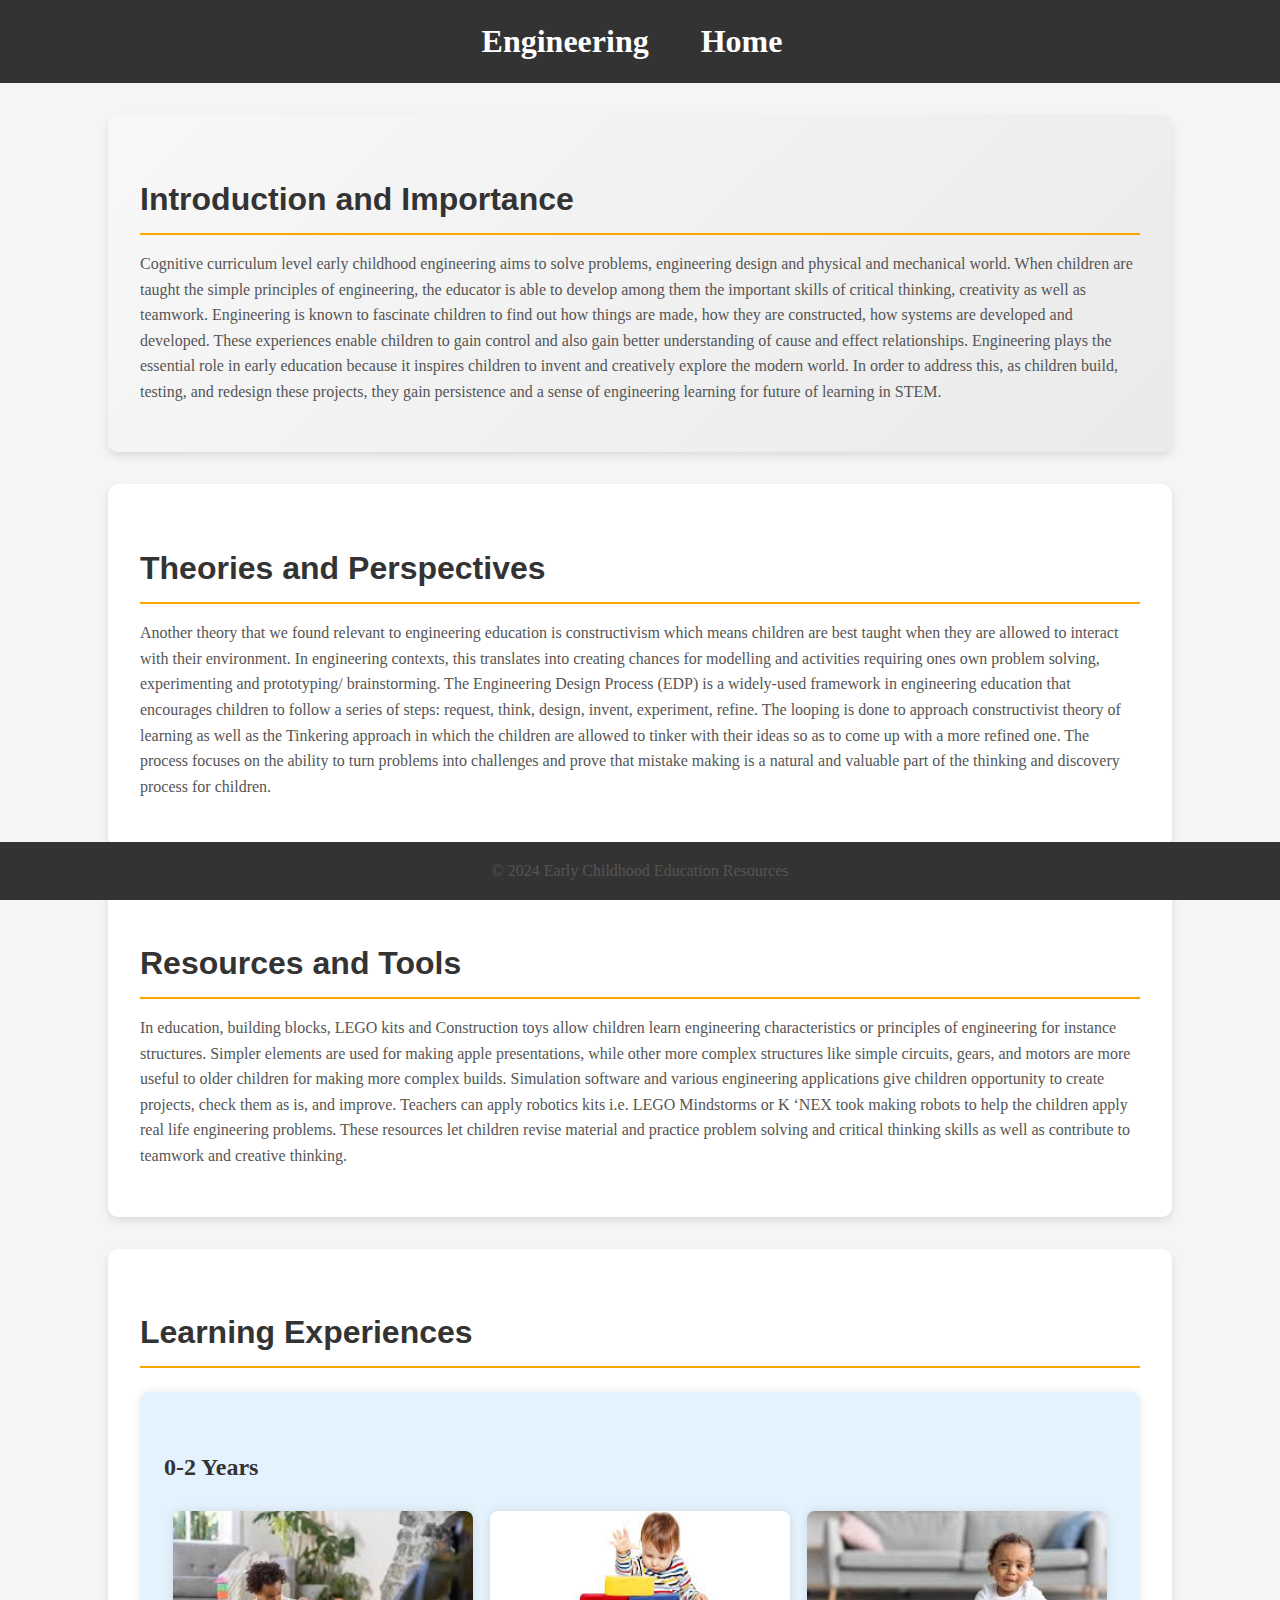
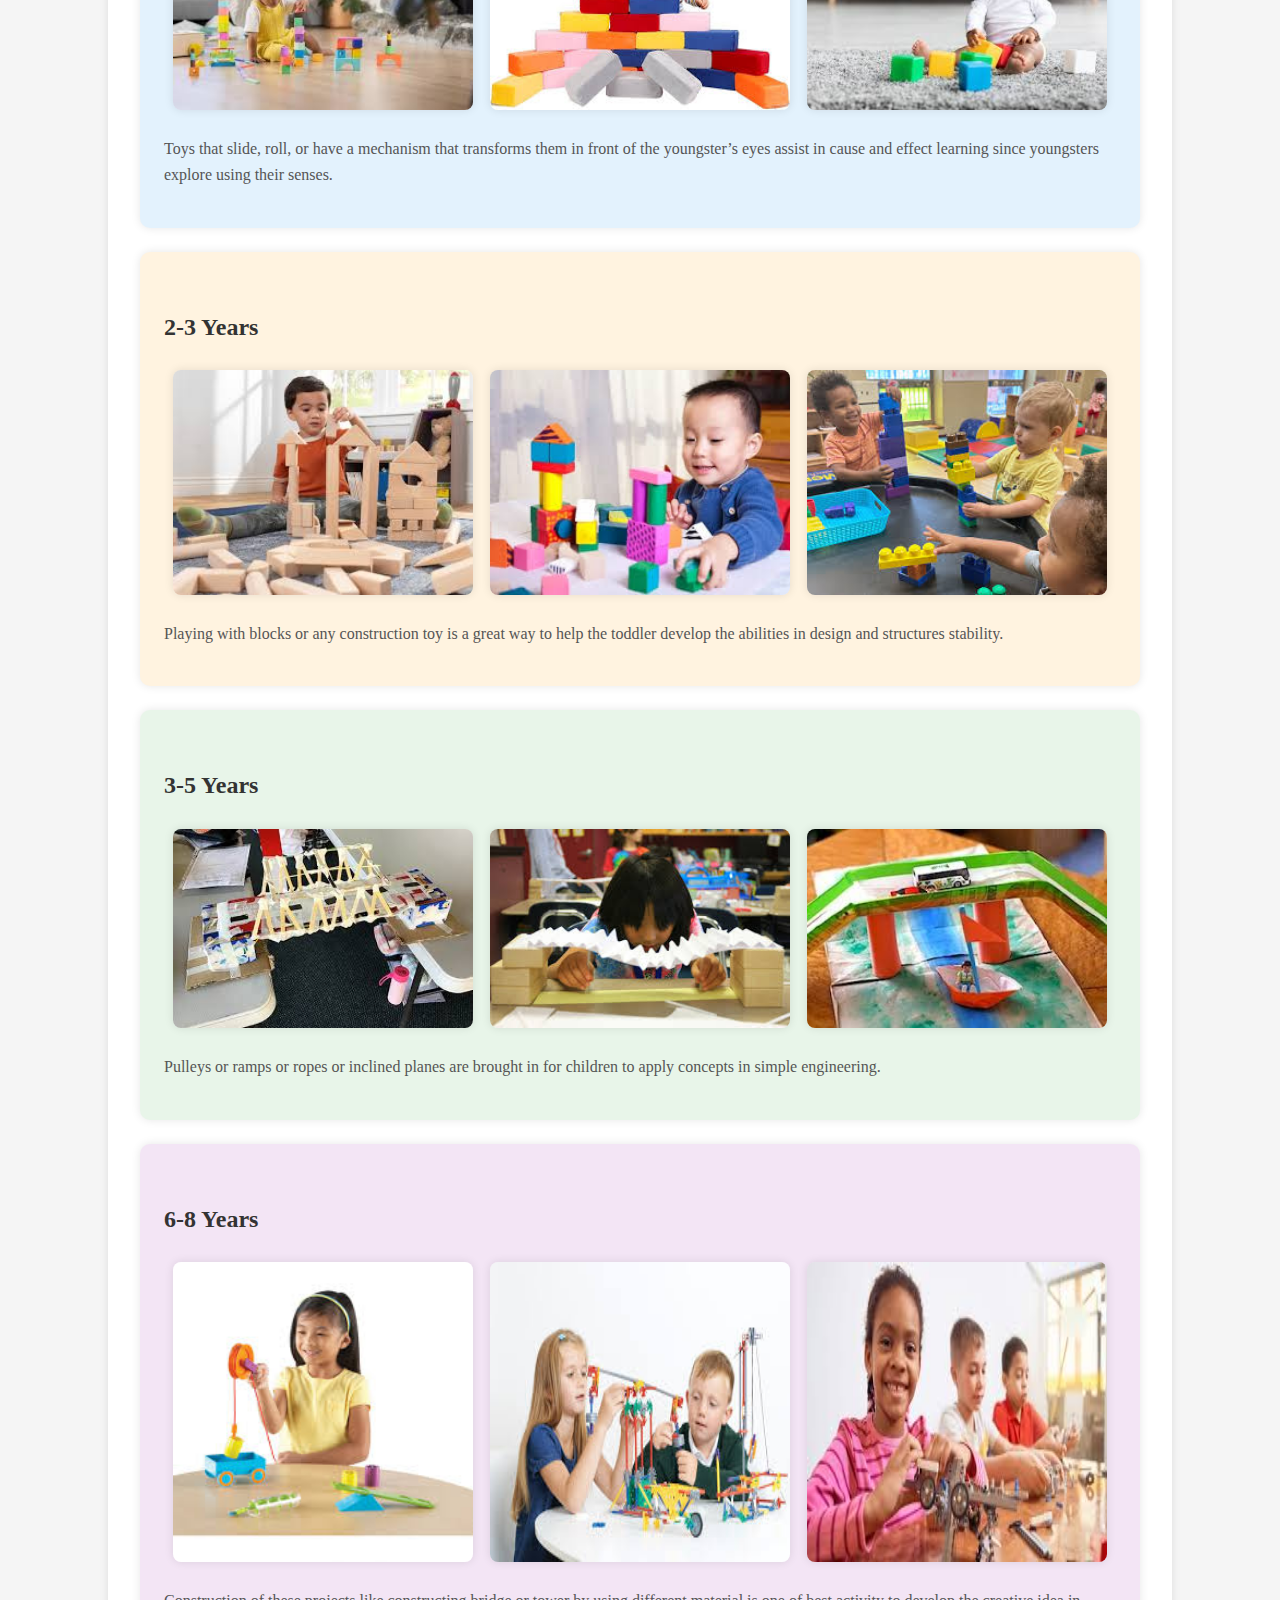
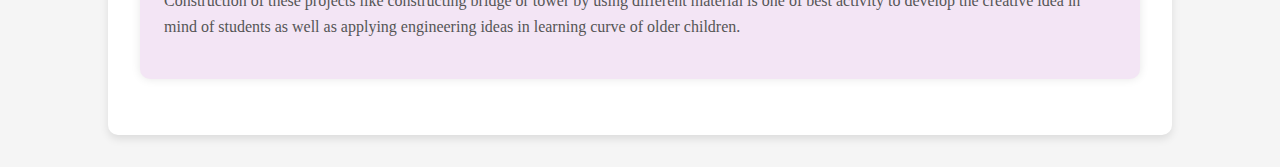
<file: engineering.html>
<!DOCTYPE html>
<html lang="en">
<head>
    <meta charset="UTF-8">
    <meta name="viewport" content="width=device-width, initial-scale=1.0">
    <title>Engineering in Early Childhood Education</title>
    <link rel="stylesheet" href="allPageStyle.css">
        <style>

        body {
            font-family: 'Arial, sans-serif';
            line-height: 1.6;
            margin: 0;
            padding: 0;
            background: #f5f5f5;
            color: #333;
        }
        
        header {
            background: #333;
            color: #fff;
            padding: 1rem 0;
            text-align: center;
        }
        
        header h1, header a {
            display: inline-block;
            margin: 0 1rem;
            font-size: 2rem;
            text-decoration: none;
            color: #fff;
        }
        
        header a:hover {
            color: #ffa500;
        }
        
        section {
            margin: 2rem auto;
            padding: 2rem;
            max-width: 1000px;
            background: #fff;
            border-radius: 10px;
            box-shadow: 0 4px 8px rgba(0, 0, 0, 0.1);
        }
        
        section.introduction, section.resources-materials, section.teaching-strategies {
            background: linear-gradient(135deg, #f8f8f8 0%, #eaeaea 100%);
        }
        
        h2 {
            font-size: 2rem;
            color: #333;
            margin-bottom: 1rem;
            border-bottom: 2px solid #ffa500;
            padding-bottom: 0.5rem;
            font-family: 'Helvetica Neue', sans-serif;
        }
        
        p, ul {
            font-size: 1rem;
            color: #555;
        }
        
        ul {
            margin-top: 0.5rem;
            padding-left: 1.5rem;
        }
        
        li {
            margin-bottom: 0.5rem;
        }
        
        footer {
            text-align: center;
            padding: 1rem 0;
            background: #333;
            color: #fff;
            position: fixed;
            width: 100%;
            bottom: 0;
            left: 0;
        }
        
        footer p {
            margin: 0;
        }
    </style>
    
</head>
<body>
    <header>
        <h1>Engineering</h1>
        <h1><a href="index.html">Home</a></h1>
    </header>
    
    <section id="introduction" class="introduction">
        <h2>Introduction and Importance</h2>
        <p>Cognitive curriculum level early childhood engineering aims to solve problems, engineering design and physical and mechanical world. When children are taught the simple principles of engineering, the educator is able to develop among them the important skills of critical thinking, creativity as well as teamwork. Engineering is known to fascinate children to find out how things are made, how they are constructed, how systems are developed and developed. These experiences enable children to gain control and also gain better understanding of cause and effect relationships. Engineering plays the essential role in early education because it inspires children to invent and creatively explore the modern world. In order to address this, as children build, testing, and redesign these projects, they gain persistence and a sense of engineering learning for future of learning in STEM.</p>
    </section>

        <section id="resources-materials" class="resource-materials">
            <h2>Theories and Perspectives</h2>
            <p>Another theory that we found relevant to engineering education is constructivism which means children are best taught when they are allowed to interact with their environment. In engineering contexts, this translates into creating chances for modelling and activities requiring ones own problem solving, experimenting and prototyping/ brainstorming. The Engineering Design Process (EDP) is a widely-used framework in engineering education that encourages children to follow a series of steps: request, think, design, invent, experiment, refine. The looping is done to approach constructivist theory of learning as well as the Tinkering approach in which the children are allowed to tinker with their ideas so as to come up with a more refined one. The process focuses on the ability to turn problems into challenges and prove that mistake making is a natural and valuable part of the thinking and discovery process for children.</p>
         
        </section>

        <section id="resources-materials" class="resource-materials">
            <h2>Resources and Tools</h2>
            <p>In education, building blocks, LEGO kits and Construction toys allow children learn engineering characteristics or principles of engineering for instance structures. Simpler elements are used for making apple presentations, while other more complex structures like simple circuits, gears, and motors are more useful to older children for making more complex builds. Simulation software and various engineering applications give children opportunity to create projects, check them as is, and improve. Teachers can apply robotics kits i.e. LEGO Mindstorms or K ‘NEX took making robots to help the children apply real life engineering problems. These resources let children revise material and practice problem solving and critical thinking skills as well as contribute to teamwork and creative thinking.</p>
         
        </section>

        <section id="learning-experiences">
            <h2>Learning Experiences</h2>

            <div class = "card" id="age-group-0-2">
            <h3>0-2 Years</h3>
            <div class="activity">
                <div class="image-container">
                <img src="img/infant with block.jpeg" alt="Stacking Blocks">
                <img src="img/block infant2.jpg" alt="Stacking Blocks">
                <img src="img/infant block3.jpg" alt="Stacking Blocks">
            </div>
            </div>
            
            
                <p>Toys that slide, roll, or have a mechanism that transforms them in front of the youngster’s eyes assist in cause and effect learning since youngsters explore using their senses.</p>
            </div>

            <div class="card" id="age-group-2-3">
            <h3>2-3 Years</h3>
            <div class="activity">
                <div class="image-container">
                <img src="img/building toddler.jpeg" alt="Simple Building">
                <img src="img/block infant4.jpg" alt="simple Building">
                <img src="img/building1.jpg" alt="simple Building">
            </div>
                <p>Playing with blocks or any construction toy is a great way to help the toddler develop the abilities in design and structures stability.</p>
            </div>
            </div>

            <div class="card" id="age-group-3-5">
            <h3>3-5 Years</h3>
            <div class="activity">
                <div class="image-container">
                <img src="img/bridge child.jpeg" alt="Bridge Building">
                <img src="img/building bridge.jpg" alt="Bridge Building">
                <img src="img/bridge making.jpg" alt="Bridge Building">
            </div>
                <p>Pulleys or ramps or ropes or inclined planes are brought in for children to apply concepts in simple engineering.</p>
            </div>
            </div>

            <div class="card" id="age-group-6-8">
            <h3>6-8 Years</h3>
            <div class="activity">
                <div class="image-container">
                <img src="img/levers pulley child.jpeg" alt="Simple Machines">
                <img src="img/pulley project.jpg" alt="Simple Machines">
                <img src="img/simple machine.jpg" alt="Simple Machines">
            </div>
                <p>Construction of these projects like constructing bridge or tower by using different material is one of best activity to develop the creative idea in mind of students as well as applying engineering ideas in learning curve of older children.</p>
            </div>
        </div>
        </section>

 

    <footer>
        <p>© 2024 Early Childhood Education Resources</p>
    </footer>
</body>
</html>
</file>
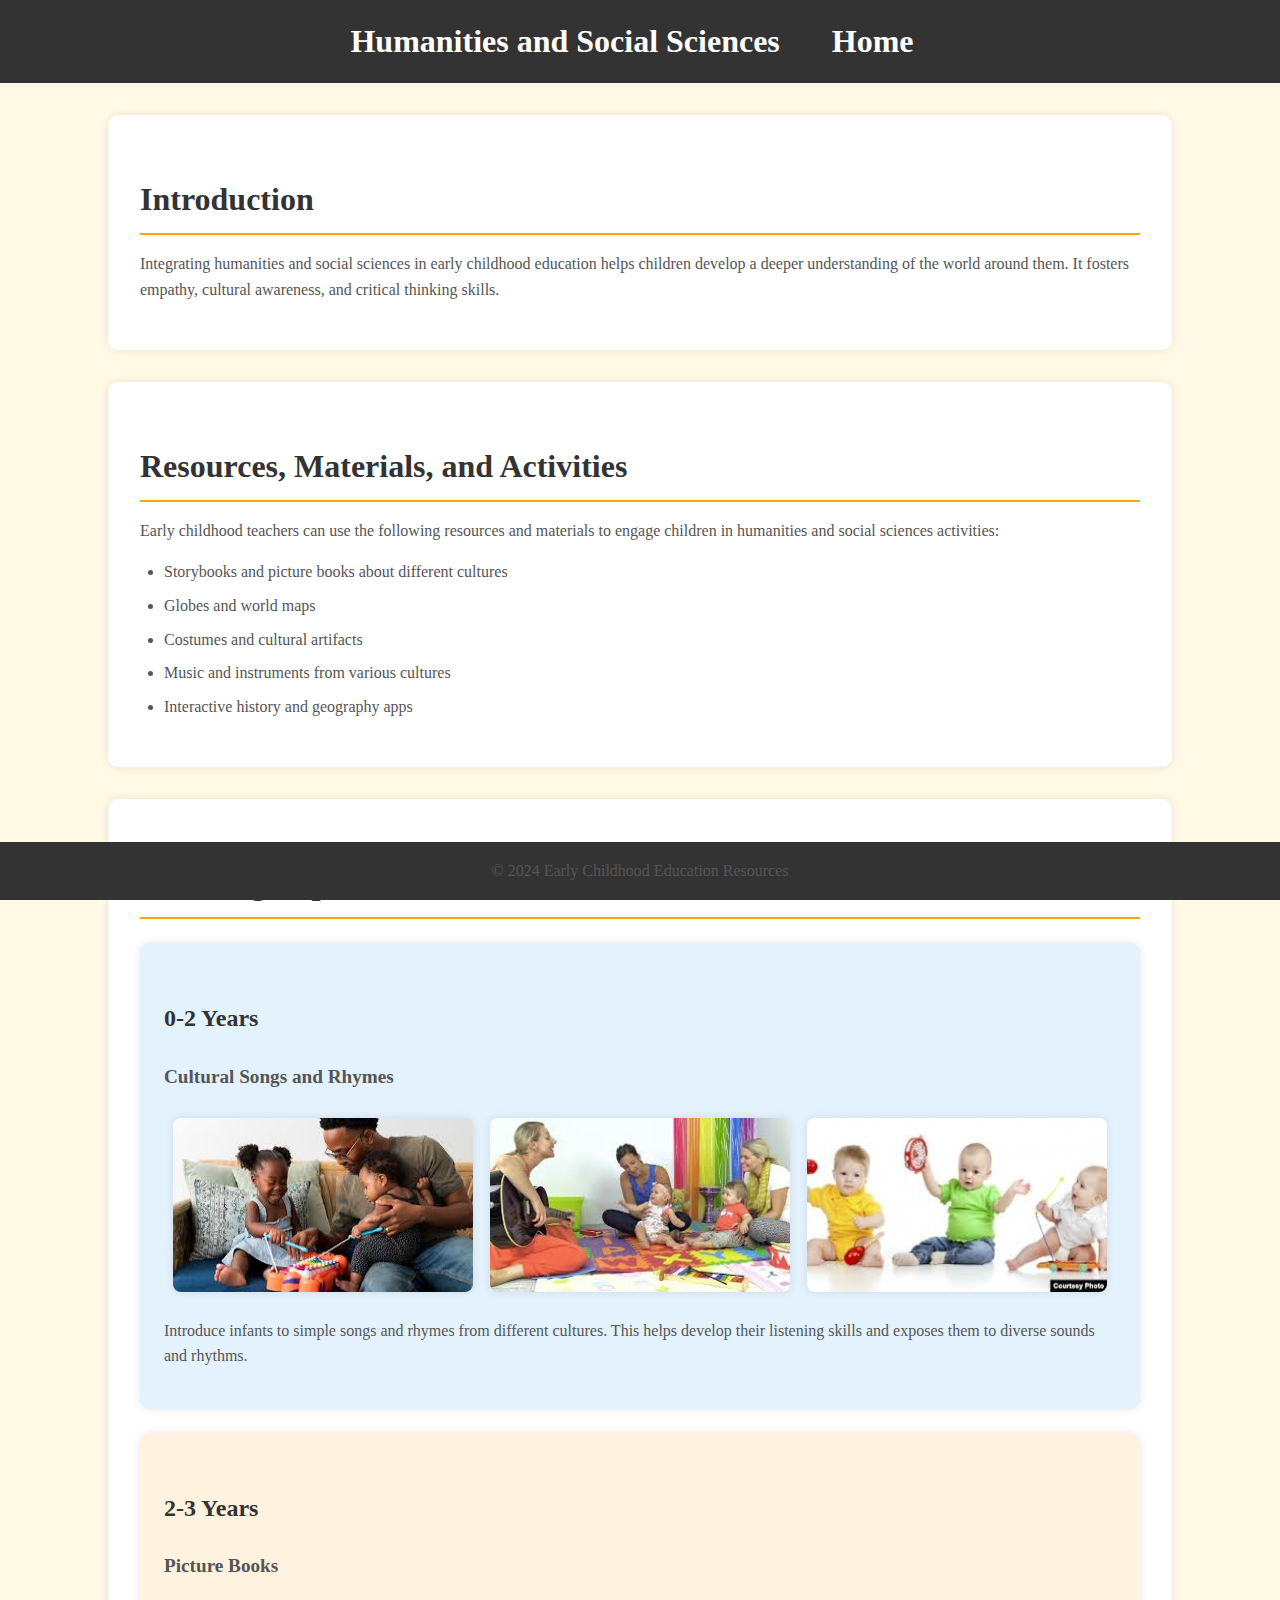
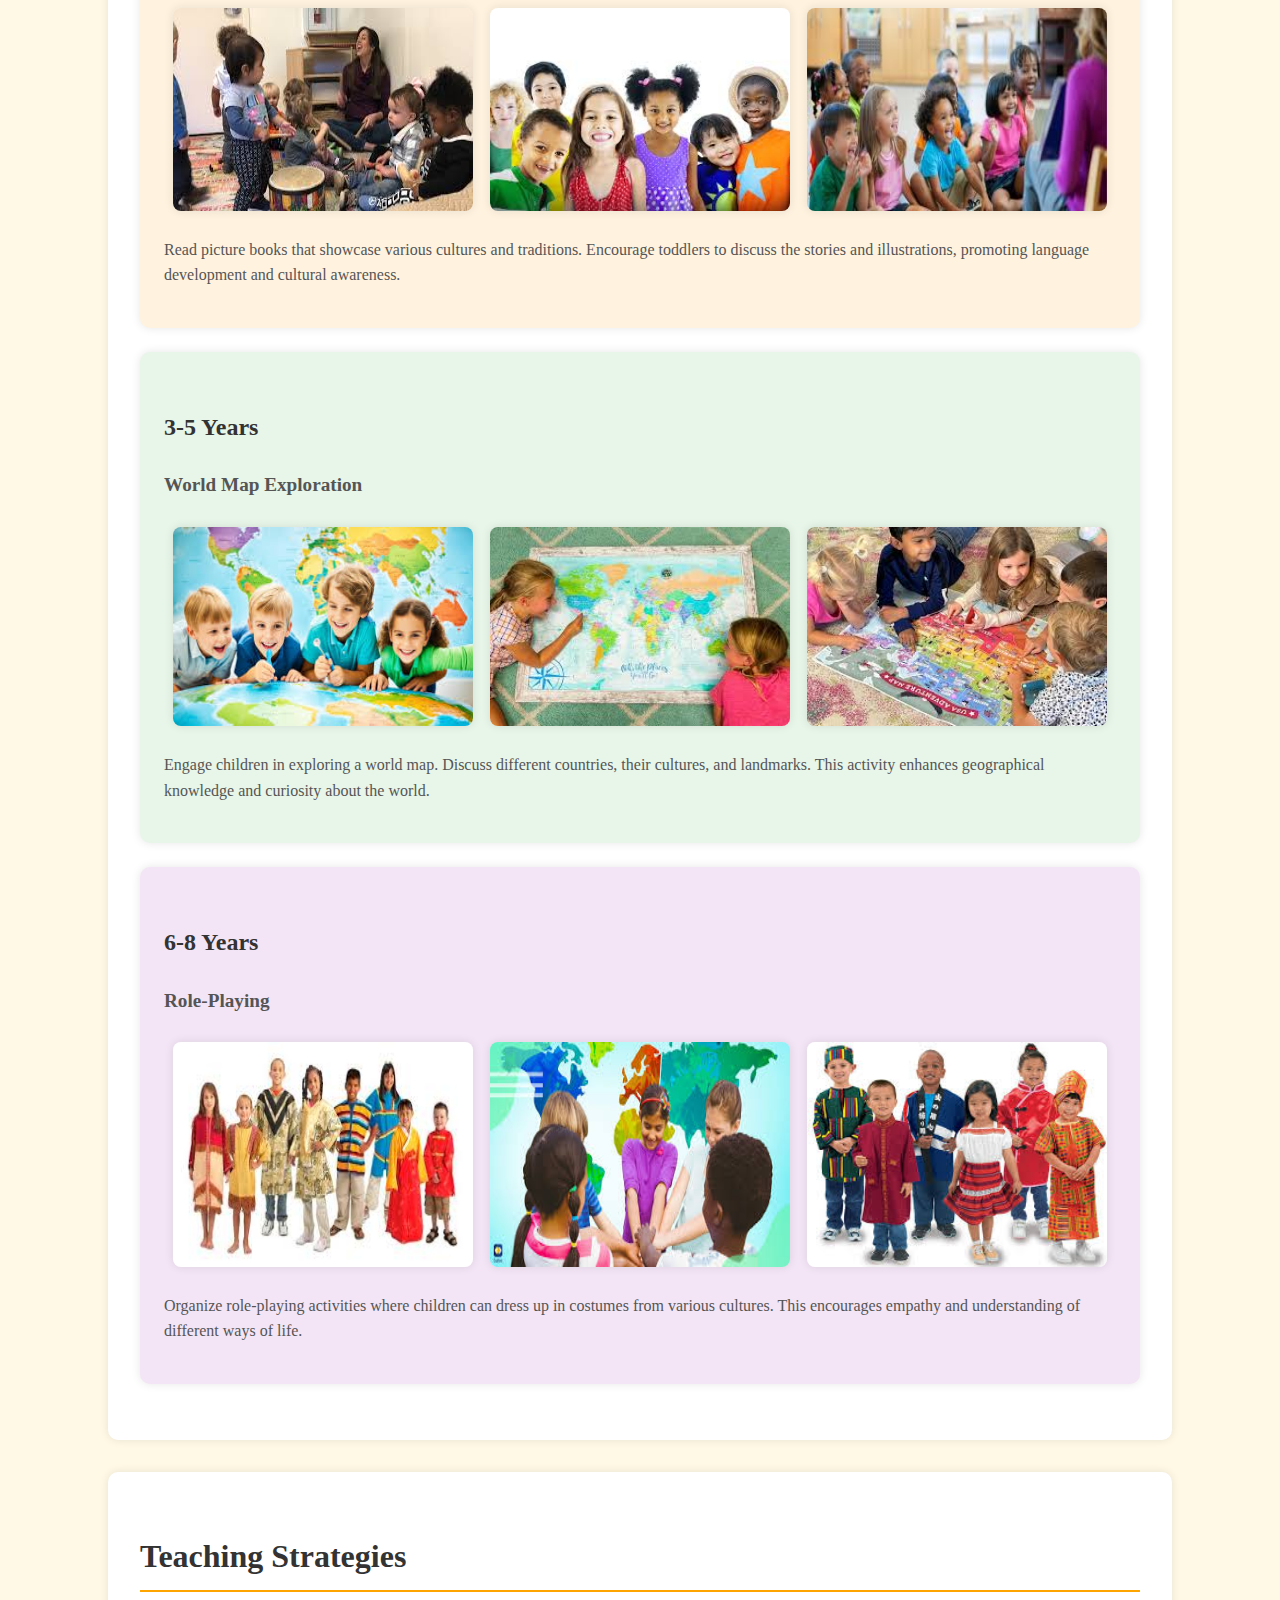
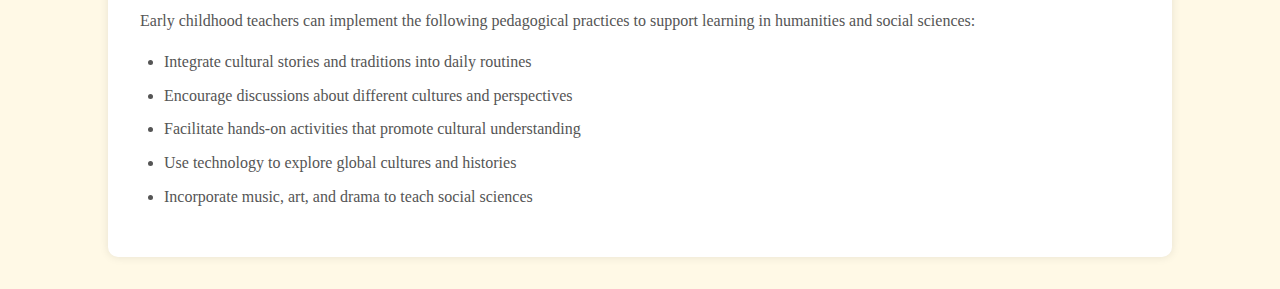
<file: humanities.html>
<!DOCTYPE html>
<html lang="en">
<head>
    <meta charset="UTF-8">
    <meta name="viewport" content="width=device-width, initial-scale=1.0">
    <title>Humanities and Social Sciences in Early Childhood Education</title>
    <link rel="stylesheet" href="allPageStyle.css">
</head>
<body>
    <header>
        <h1>Humanities and Social Sciences</h1>
        <h1><a href="index.html">Home</a></h1>
    </header>
    
    <section id="introduction">
        <h2>Introduction</h2>
        <p>Integrating humanities and social sciences in early childhood education helps children develop a deeper understanding of the world around them. It fosters empathy, cultural awareness, and critical thinking skills.</p>
    </section>
    <section id="resources-materials">
        <h2>Resources, Materials, and Activities</h2>
        <p>Early childhood teachers can use the following resources and materials to engage children in humanities and social sciences activities:</p>
        <ul>
            <li>Storybooks and picture books about different cultures</li>
            <li>Globes and world maps</li>
            <li>Costumes and cultural artifacts</li>
            <li>Music and instruments from various cultures</li>
            <li>Interactive history and geography apps</li>
        </ul>
    </section>
    
        <section id="learning-experiences">
            <h2>Learning Experiences</h2>

            <div class = "card" id="age-group-0-2">
            <h3>0-2 Years</h3>
            <div class="activity">
                <h4>Cultural Songs and Rhymes</h4>
                <div class="image-container">
                <img src="img/songs infant.jpg" alt="Cultural Songs and Rhymes">
                <img src="img/infant songs.jpg" alt="Cultural Songs and Rhymes">
                <img src="img/infant songs2.jpg" alt="Cultural Songs and Rhymes">
                </div>
                <p>Introduce infants to simple songs and rhymes from different cultures. This helps develop their listening skills and exposes them to diverse sounds and rhythms.</p>
            </div>
            </div>

            <div class="card" id="age-group-2-3">
            <h3>2-3 Years</h3>
            <div class="activity">
                <h4>Picture Books</h4>
                <div class="image-container">
                <img src="img/cultural awareness toddler1.jpg" alt="Picture Books">
                <img src="img/cultural awareness toddler.jpg" alt="Picture Books">
                <img src="img/cultural awareness toddler2.jpg" alt="Picture Books">
                </div>
                <p>Read picture books that showcase various cultures and traditions. Encourage toddlers to discuss the stories and illustrations, promoting language development and cultural awareness.</p>
            </div>
            </div>

            <div class="card" id="age-group-3-5">
            <h3>3-5 Years</h3>
            <div class="activity">
                <h4>World Map Exploration</h4>
                <div class="image-container">
                <img src="img/worldmap child.jpg" alt="World Map Exploration">
                <img src="img/world map.jpg" alt="World Map Exploration">
                <img src="img/world map1.jpg" alt="World Map Exploration">
            </div>
                <p>Engage children in exploring a world map. Discuss different countries, their cultures, and landmarks. This activity enhances geographical knowledge and curiosity about the world.</p>
            </div>
            </div>

            <div class="card" id="age-group-6-8">
            <h3>6-8 Years</h3>
            <div class="activity">
                <h4>Role-Playing</h4>
                <div class="image-container">
                <img src="img/role child.jpg" alt="Role-Playing">
                <img src="img/cultural awareness.jpg" alt="Picture Books">
                <img src="img/role-playing custume.jpg" alt="Picture Books">
                </div>
                <p>Organize role-playing activities where children can dress up in costumes from various cultures. This encourages empathy and understanding of different ways of life.</p>
            </div>
            </div>
        </section>

    <section id="teaching-strategies">
        <h2>Teaching Strategies</h2>
        <p>Early childhood teachers can implement the following pedagogical practices to support learning in humanities and social sciences:</p>
        <ul>
            <li>Integrate cultural stories and traditions into daily routines</li>
            <li>Encourage discussions about different cultures and perspectives</li>
            <li>Facilitate hands-on activities that promote cultural understanding</li>
            <li>Use technology to explore global cultures and histories</li>
            <li>Incorporate music, art, and drama to teach social sciences</li>
        </ul>
    </section>

    <footer>
        <p>© 2024 Early Childhood Education Resources</p>
    </footer>
</body>
</html>
</file>
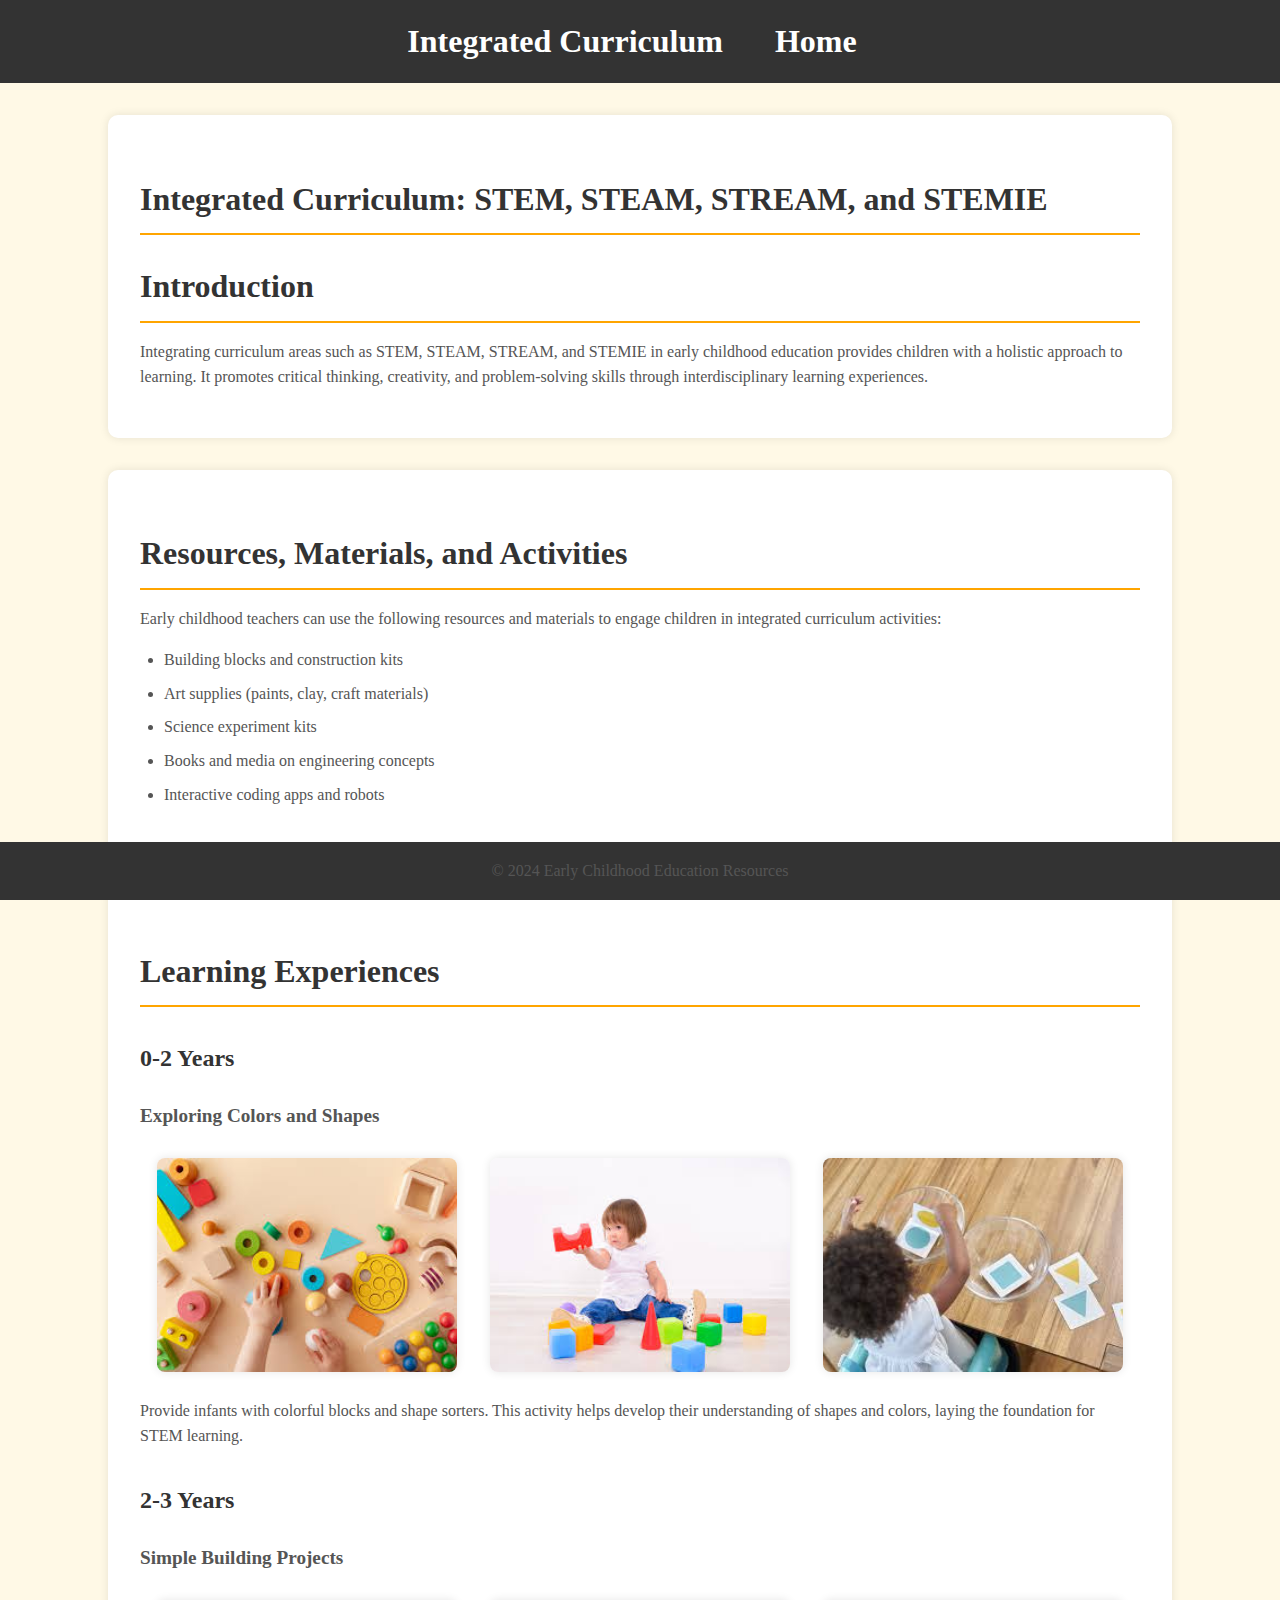
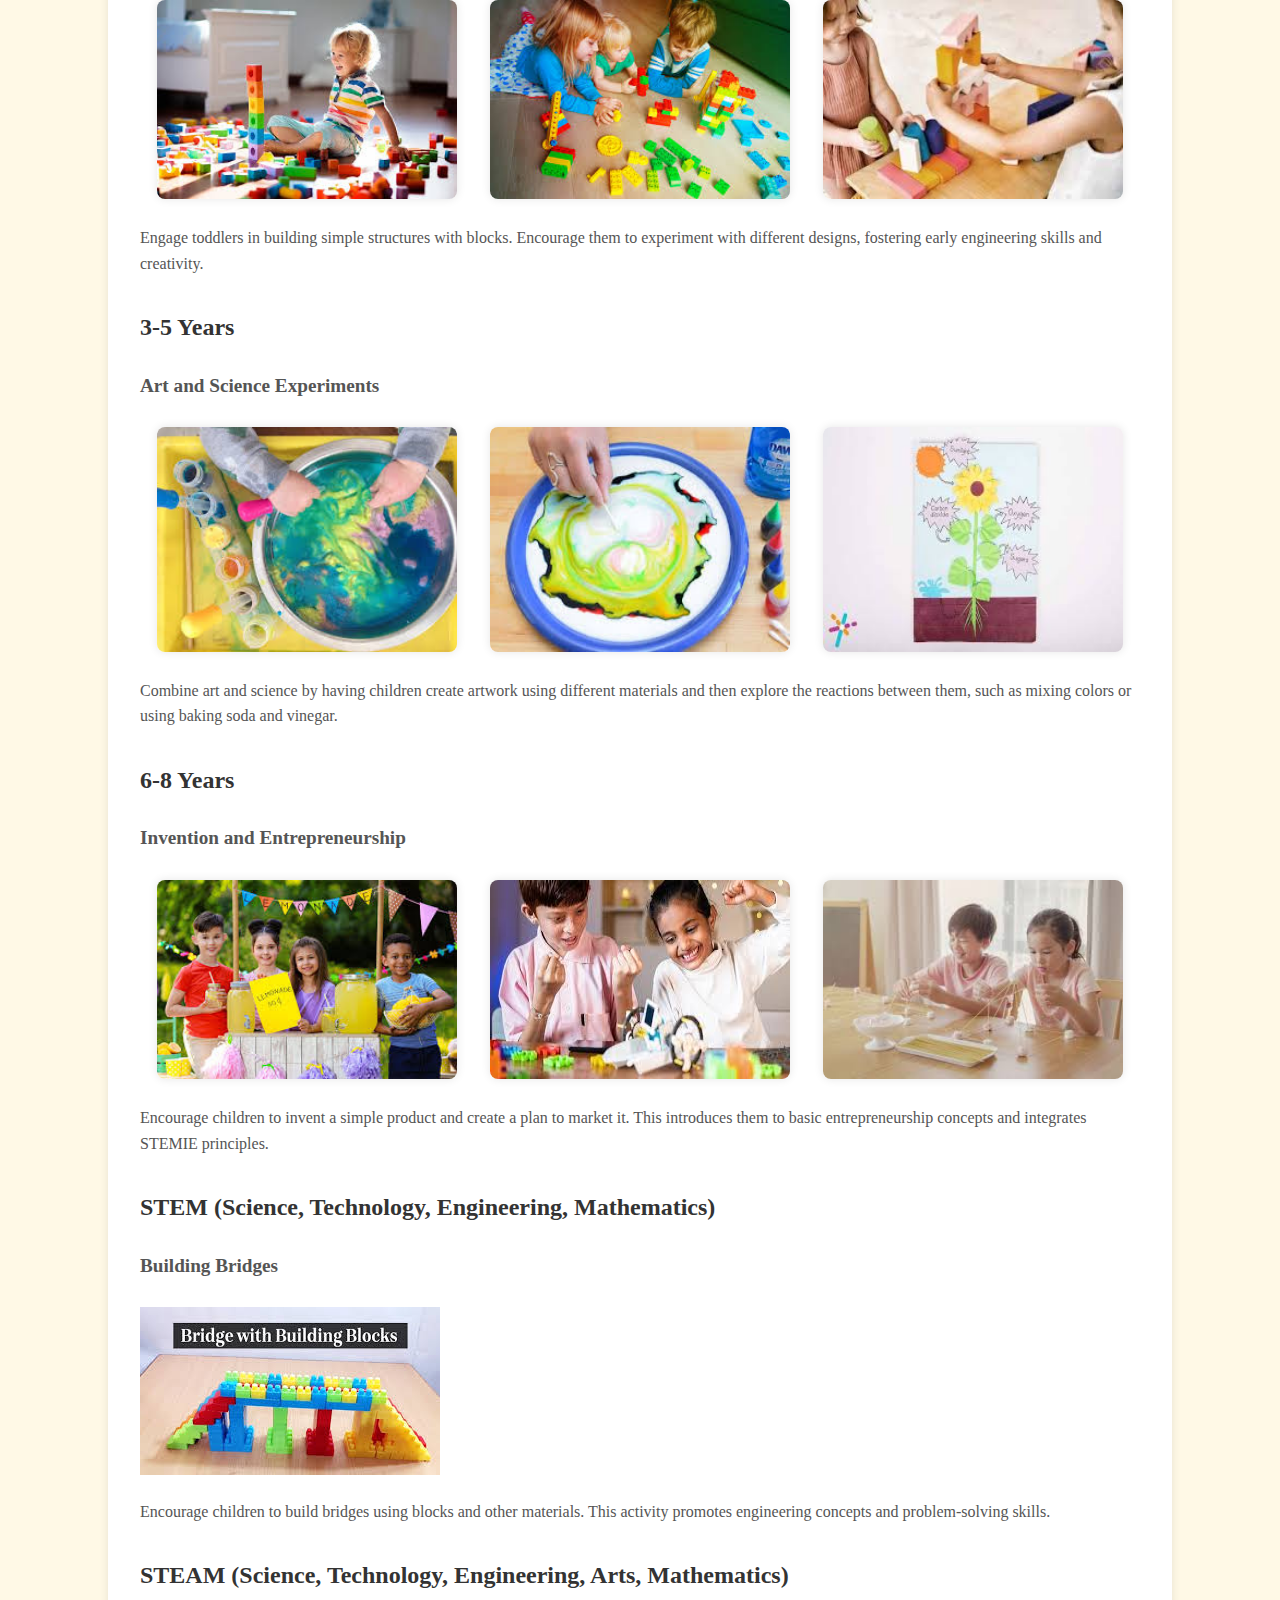
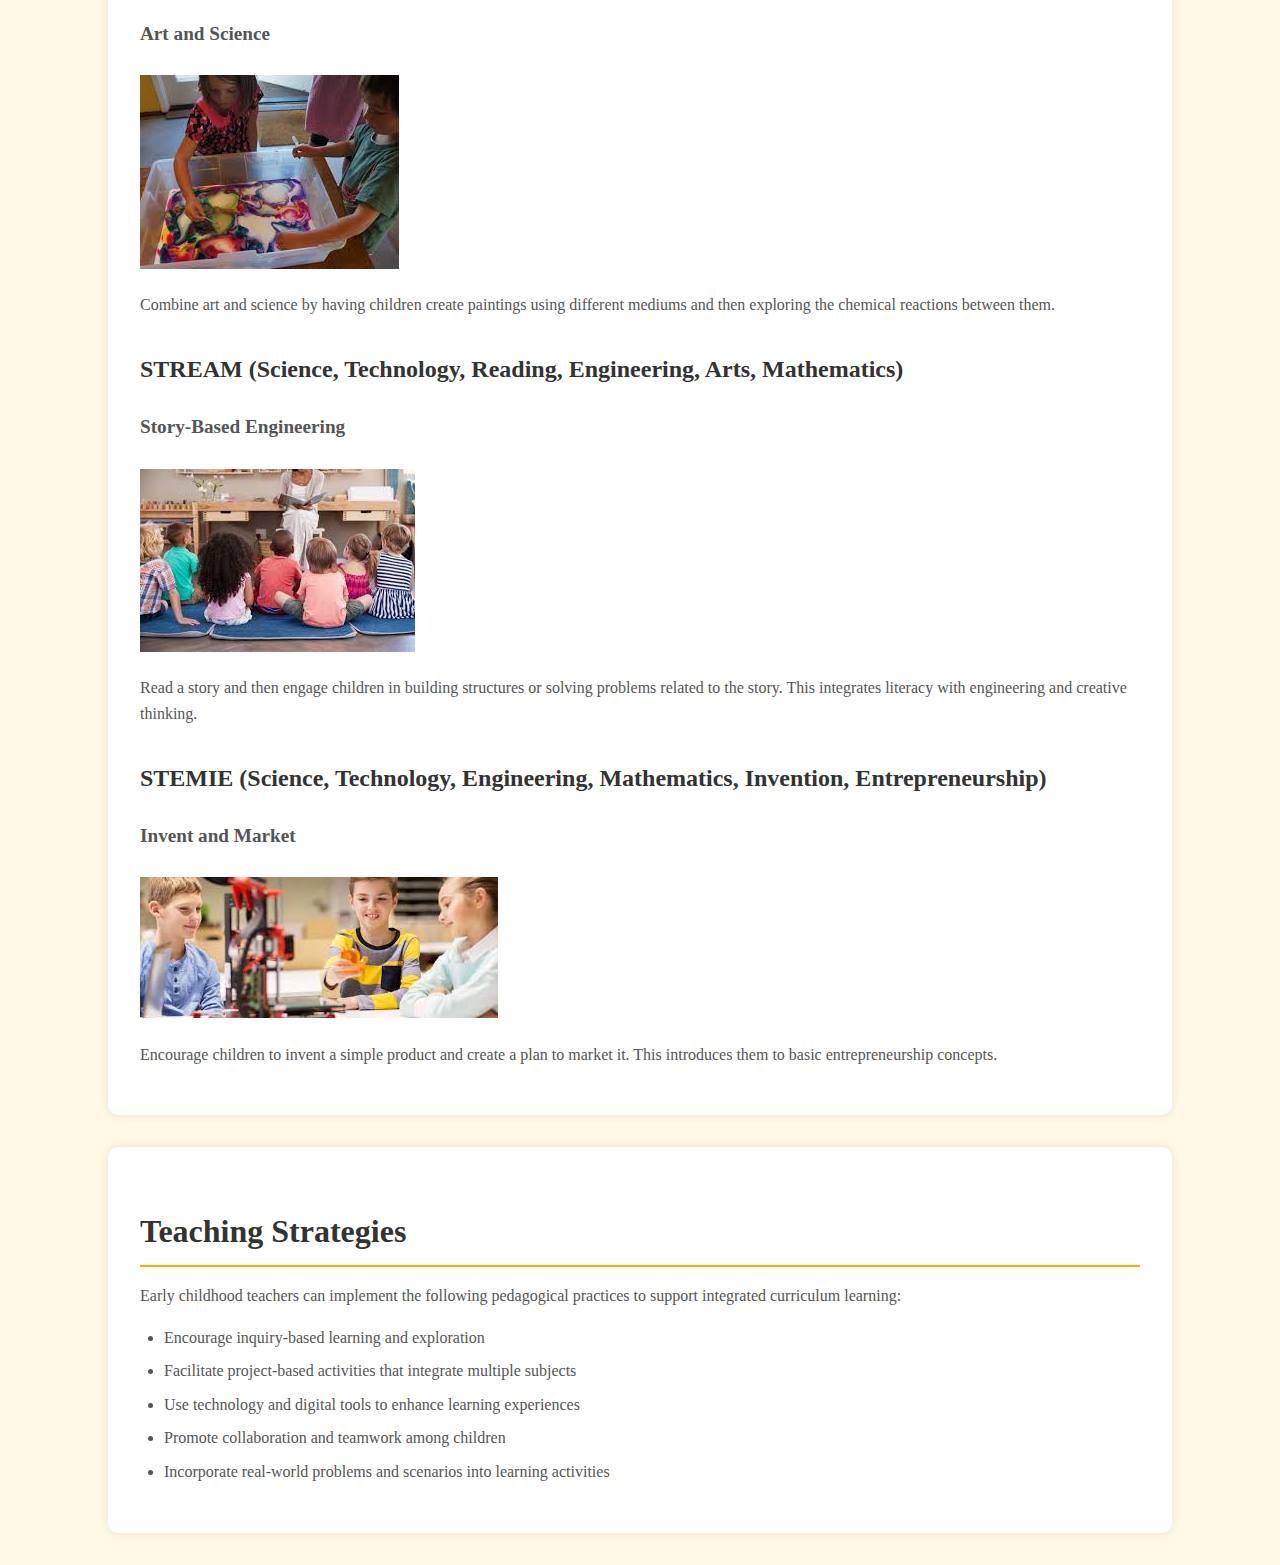
<file: integratedCurriculum.html>
<!DOCTYPE html>
<html lang="en">
<head>
    <meta charset="UTF-8">
    <meta name="viewport" content="width=device-width, initial-scale=1.0">
    <title>Integrated Curriculum in Early Childhood Education</title>
    <link rel="stylesheet" href="allPageStyle.css">
</head>
<body>
    <header>
        <h1>Integrated Curriculum</h1>
        <h1><a href="index.html">Home</a></h1>
    </header>
    
    <section id="introduction">
        <h2>Integrated Curriculum: STEM, STEAM, STREAM, and STEMIE</h2>
        <h2>Introduction</h2>
        <p>Integrating curriculum areas such as STEM, STEAM, STREAM, and STEMIE in early childhood education provides children with a holistic approach to learning. It promotes critical thinking, creativity, and problem-solving skills through interdisciplinary learning experiences.</p>
    </section>

    <section id="resources-materials">
        <h2>Resources, Materials, and Activities</h2>
        <p>Early childhood teachers can use the following resources and materials to engage children in integrated curriculum activities:</p>
        <ul>
            <li>Building blocks and construction kits</li>
            <li>Art supplies (paints, clay, craft materials)</li>
            <li>Science experiment kits</li>
            <li>Books and media on engineering concepts</li>
            <li>Interactive coding apps and robots</li>
        </ul>
    </section>

    <section id="learning-experiences">
        <h2>Learning Experiences</h2>
        <h3>0-2 Years</h3>
        <div class="activity">
            <h4>Exploring Colors and Shapes</h4>
            <div class="image-container">
            <img src="img/colourful block infant.jpg" alt="Exploring Colors and Shapes">
            <img src="img/colour and shape.jpg" alt="Exploring Colors and Shapes">
            <img src="img/colour and shape1.jpg" alt="Exploring Colors and Shapes">
             </div>
            <p>Provide infants with colorful blocks and shape sorters. This activity helps develop their understanding of shapes and colors, laying the foundation for STEM learning.</p>
        </div>
        
        <h3>2-3 Years</h3>
        <div class="activity">
            <h4>Simple Building Projects</h4>
            <div class="image-container">
            <img src="img/building structure toddler.jpg" alt="Simple Building Projects">
            <img src="img/simple building.jpg" alt="Simple Building Projects">
            <img src="img/simple building1.jpg" alt="Simple Building Projects">
            </div>
            <p>Engage toddlers in building simple structures with blocks. Encourage them to experiment with different designs, fostering early engineering skills and creativity.</p>
        </div>
        
        <h3>3-5 Years</h3>
        <div class="activity">
            <h4>Art and Science Experiments</h4>
            <div class="image-container">
            <img src="img/combine art.jpg" alt="Art and Science Experiments">
            <img src="img/art and science.jpg" alt="Art and Science Experiments">
            <img src="img/art and science1.jpg" alt="Art and Science Experiments">
            </div>
            <p>Combine art and science by having children create artwork using different materials and then explore the reactions between them, such as mixing colors or using baking soda and vinegar.</p>
        </div>
        
        <h3>6-8 Years</h3>
        <div class="activity">
            <h4>Invention and Entrepreneurship</h4>
            <div class="image-container">
            <img src="img/inventing product.jpg" alt="Invention and Entrepreneurship">
            <img src="img/child invention.jpg" alt="Invention and Entrepreneurship">
            <img src="img/child invention1.jpg" alt="Invention and Entrepreneurship">
        </div>
            <p>Encourage children to invent a simple product and create a plan to market it. This introduces them to basic entrepreneurship concepts and integrates STEMIE principles.</p>
        </div>
        
        <h3>STEM (Science, Technology, Engineering, Mathematics)</h3>
        <div class="activity">
            <h4>Building Bridges</h4>
            <img src="img/bridge building with blocks.jpg" alt="Building Bridges">
            <p>Encourage children to build bridges using blocks and other materials. This activity promotes engineering concepts and problem-solving skills.</p>
        </div>
        
        <h3>STEAM (Science, Technology, Engineering, Arts, Mathematics)</h3>
        <div class="activity">
            <h4>Art and Science</h4>
            <img src="img/combine art and science.jpg" alt="Art and Science">
            <p>Combine art and science by having children create paintings using different mediums and then exploring the chemical reactions between them.</p>
        </div>
        
        <h3>STREAM (Science, Technology, Reading, Engineering, Arts, Mathematics)</h3>
        <div class="activity">
            <h4>Story-Based Engineering</h4>
            <img src="img/read a story.jpg" alt="Story-Based Engineering">
            <p>Read a story and then engage children in building structures or solving problems related to the story. This integrates literacy with engineering and creative thinking.</p>
        </div>
        
        <h3>STEMIE (Science, Technology, Engineering, Mathematics, Invention, Entrepreneurship)</h3>
        <div class="activity">
            <h4>Invent and Market</h4>
            <img src="img/invention of product.jpg" alt="Invent and Market">
            <p>Encourage children to invent a simple product and create a plan to market it. This introduces them to basic entrepreneurship concepts.</p>
        </div>
    </section>

    <section id="teaching-strategies">
        <h2>Teaching Strategies</h2>
        <p>Early childhood teachers can implement the following pedagogical practices to support integrated curriculum learning:</p>
        <ul>
            <li>Encourage inquiry-based learning and exploration</li>
            <li>Facilitate project-based activities that integrate multiple subjects</li>
            <li>Use technology and digital tools to enhance learning experiences</li>
            <li>Promote collaboration and teamwork among children</li>
            <li>Incorporate real-world problems and scenarios into learning activities</li>
        </ul>
    </section>

    <footer>
        <p>© 2024 Early Childhood Education Resources</p>
    </footer>
</body>
</html>
</file>
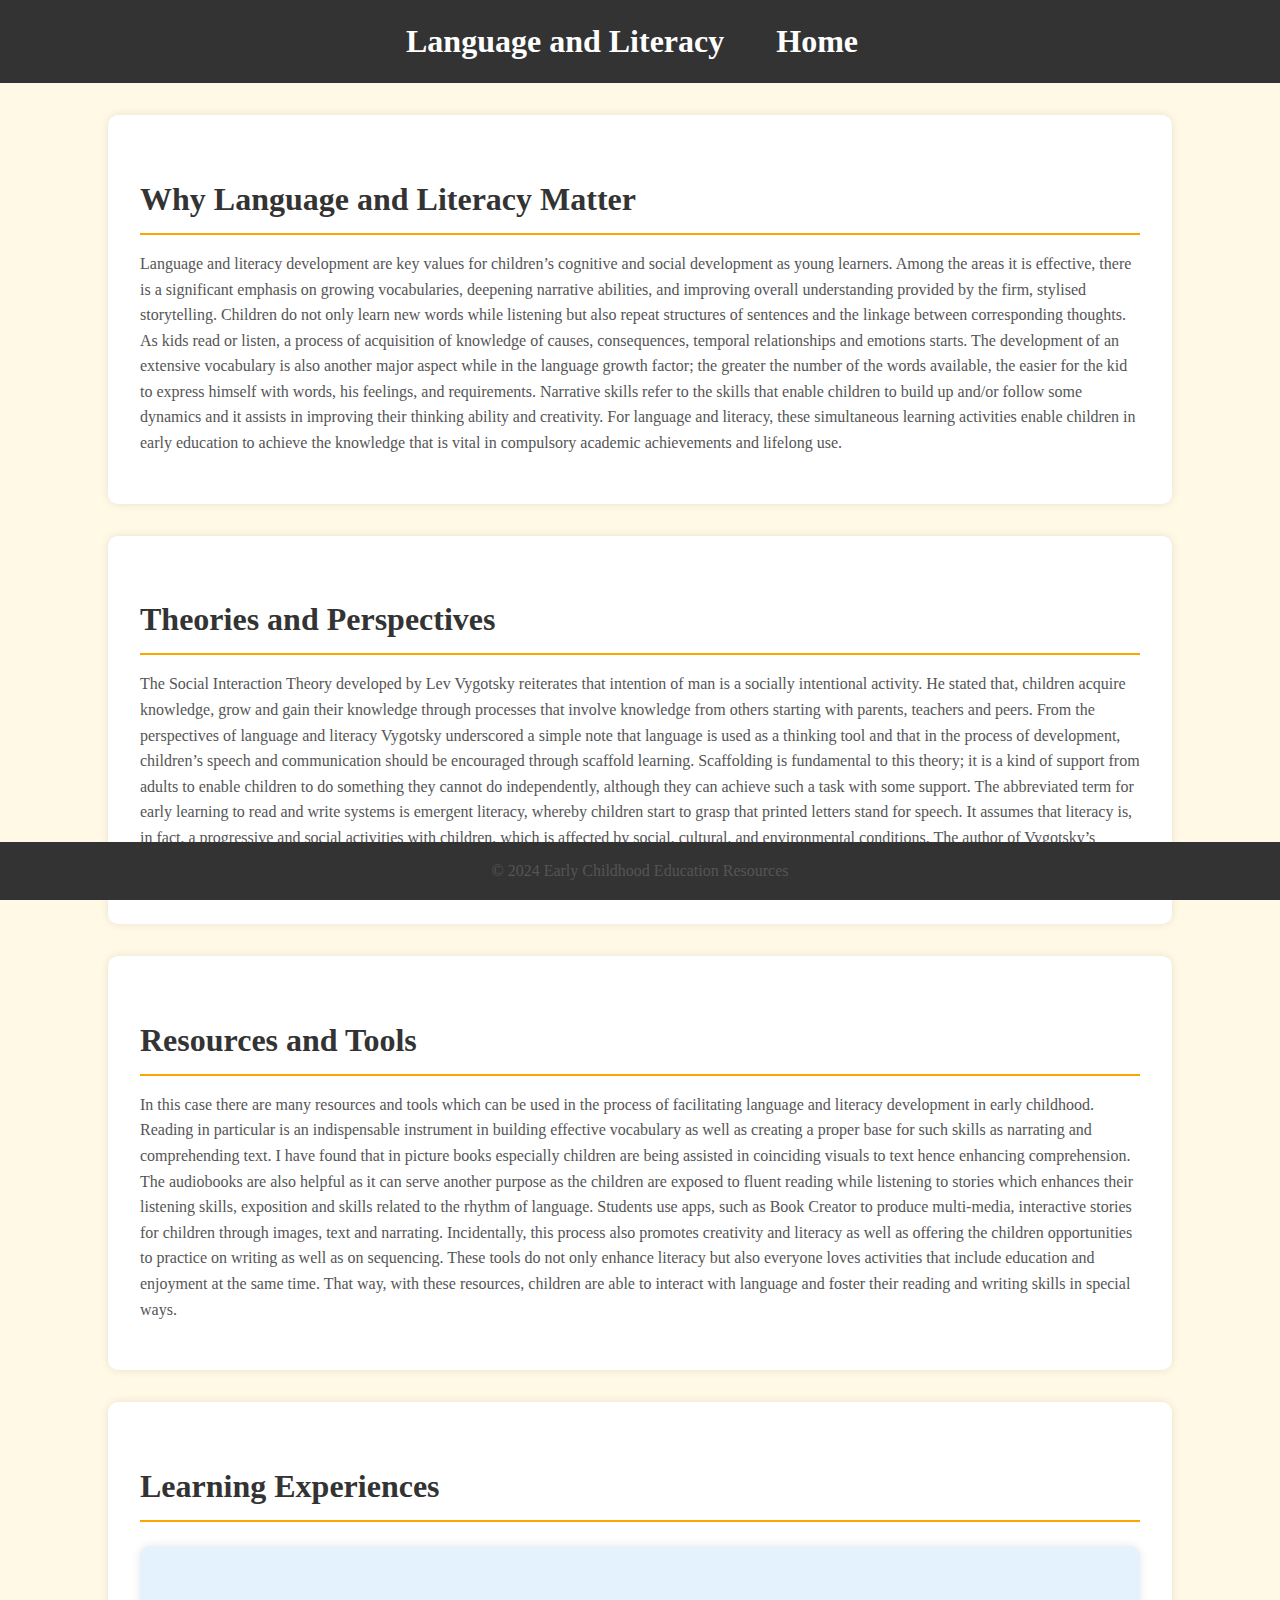
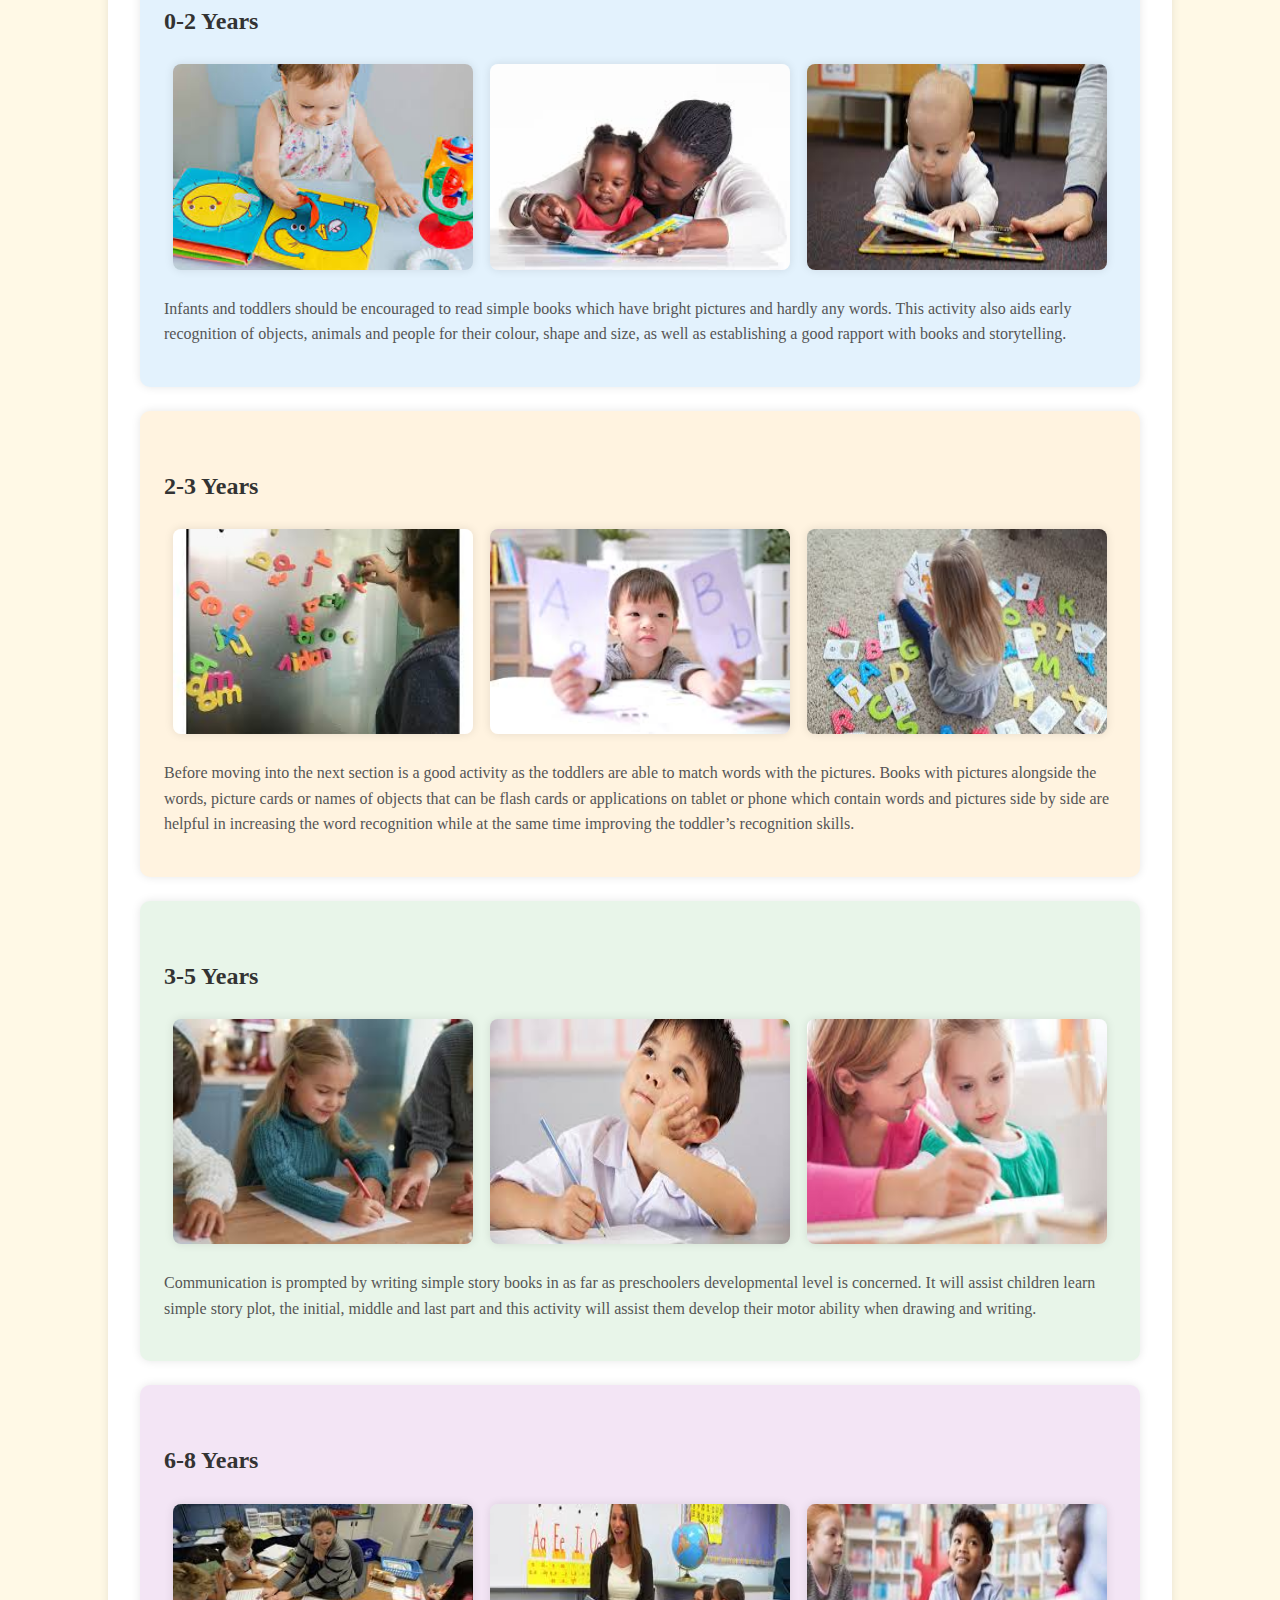
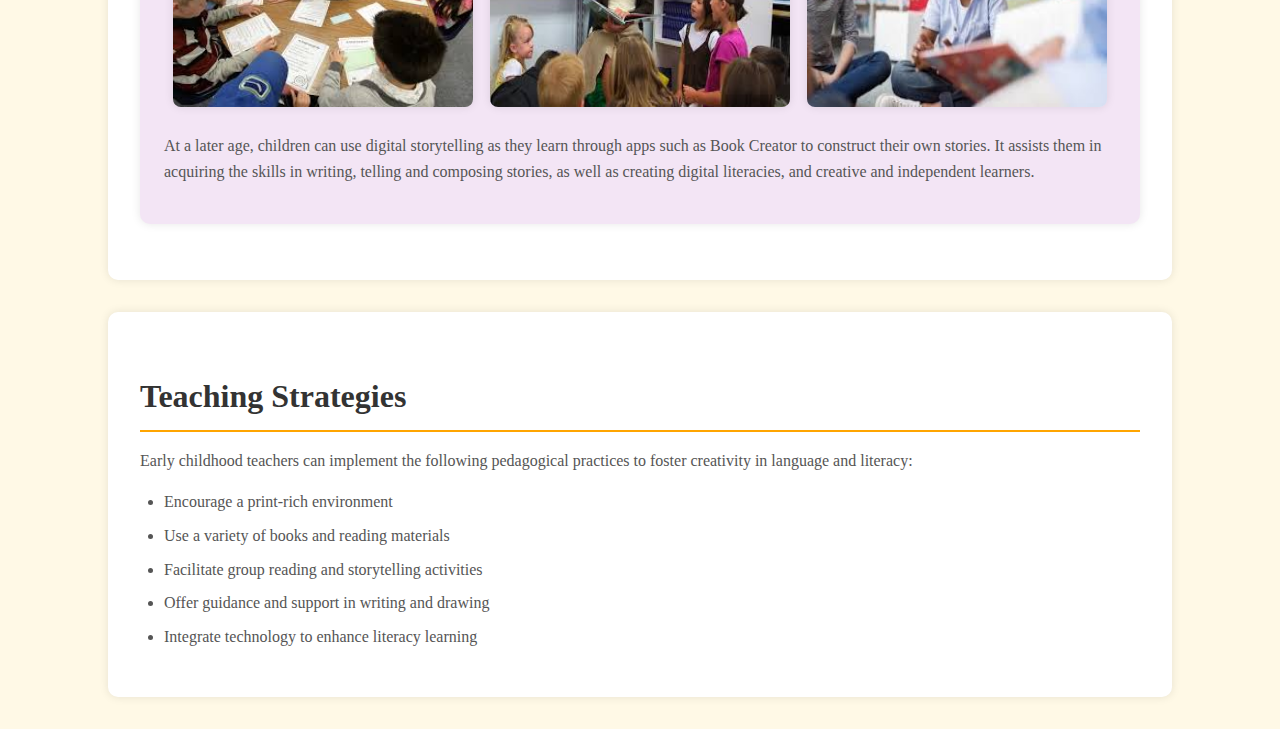
<file: literacy.html>
<!DOCTYPE html>
<html lang="en">
<head>
    <meta charset="UTF-8">
    <meta name="viewport" content="width=device-width, initial-scale=1.0">
    <title>Language and Literacy in Early Childhood Education</title>
    <link rel="stylesheet" href="allPageStyle.css">
</head>
<body>
    <header>
        <h1>Language and Literacy</h1>
        <h1><a href="index.html">Home</a></h1>
    </header>
    
    <section id="introduction">
        <h2>Why Language and Literacy Matter</h2>
        <p>Language and literacy development are key values for children’s cognitive and social development as young learners. Among the areas it is effective, there is a significant emphasis on growing vocabularies, deepening narrative abilities, and improving overall understanding provided by the firm, stylised storytelling. Children do not only learn new words while listening but also repeat structures of sentences and the linkage between corresponding thoughts. As kids read or listen, a process of acquisition of knowledge of causes, consequences, temporal relationships and emotions starts. The development of an extensive vocabulary is also another major aspect while in the language growth factor; the greater the number of the words available, the easier for the kid to express himself with words, his feelings, and requirements. Narrative skills refer to the skills that enable children to build up and/or follow some dynamics and it assists in improving their thinking ability and creativity. For language and literacy, these simultaneous learning activities enable children in early education to achieve the knowledge that is vital in compulsory academic achievements and lifelong use.</p>
    </section>

    <section id="resources-materials">
        <h2>Theories and Perspectives</h2>
        <p>The Social Interaction Theory developed by Lev Vygotsky reiterates that intention of man is a socially intentional activity. He stated that, children acquire knowledge, grow and gain their knowledge through processes that involve knowledge from others starting with parents, teachers and peers. From the perspectives of language and literacy Vygotsky underscored a simple note that language is used as a thinking tool and that in the process of development, children’s speech and communication should be encouraged through scaffold learning. Scaffolding is fundamental to this theory; it is a kind of support from adults to enable children to do something they cannot do independently, although they can achieve such a task with some support. The abbreviated term for early learning to read and write systems is emergent literacy, whereby children start to grasp that printed letters stand for speech. It assumes that literacy is, in fact, a progressive and social activities with children, which is affected by social, cultural, and environmental conditions. The author of Vygotsky’s theory supports a rich emerging interaction between the learner, and socially rich environment for language and literacy acquisition.</p>
    </section>

    <section id="resources-materials">
        <h2>Resources and Tools</h2>
        <p>In this case there are many resources and tools which can be used in the process of facilitating language and literacy development in early childhood. Reading in particular is an indispensable instrument in building effective vocabulary as well as creating a proper base for such skills as narrating and comprehending text. I have found that in picture books especially children are being assisted in coinciding visuals to text hence enhancing comprehension. The audiobooks are also helpful as it can serve another purpose as the children are exposed to fluent reading while listening to stories which enhances their listening skills, exposition and skills related to the rhythm of language. Students use apps, such as Book Creator to produce multi-media, interactive stories for children through images, text and narrating. Incidentally, this process also promotes creativity and literacy as well as offering the children opportunities to practice on writing as well as on sequencing. These tools do not only enhance literacy but also everyone loves activities that include education and enjoyment at the same time. That way, with these resources, children are able to interact with language and foster their reading and writing skills in special ways.</p>
    </section>

        <section id="learning-experiences">
            <h2>Learning Experiences</h2>

            <div class = "card" id="age-group-0-2">
            <h3>0-2 Years</h3>
            <div class="activity">
                <div class="image-container">
                <img src="img/book infant.jpeg " alt="Interactive Storytime">
                <img src="img/infant reading book1.jpg" alt="Interactive Storytime">
                <img src="img/infant reading book.jpg" alt="Interactive Storytime">
                </div>
                <p>Infants and toddlers should be encouraged to read simple books which have bright pictures and hardly any words. This activity also aids early recognition of objects, animals and people for their colour, shape and size, as well as establishing a good rapport with books and storytelling.</p>
            </div>
            </div>

            <div class="card" id="age-group-2-3">
            <h3>2-3 Years</h3>
            <div class="activity">
                <div class="image-container">
                <img src="img/albhabet toddler.jpeg" alt="Alphabet Exploration">
                <img src="img/alphabet.jpg" alt="Alphabet Exploration">
                <img src="img/alphabet1.jpg" alt="Alphabet Exploration">
                </div>
                <p>Before moving into the next section is a good activity as the toddlers are able to match words with the pictures. Books with pictures alongside the words, picture cards or names of objects that can be flash cards or applications on tablet or phone which contain words and pictures side by side are helpful in increasing the word recognition while at the same time improving the toddler’s recognition skills.</p>
            </div>
            </div>

            <div class="card" id="age-group-3-5">
            <h3>3-5 Years</h3>
            <div class="activity">
                <div class="image-container">
                <img src="img/writing child.jpeg" alt="Story Creation">
                <img src="img/story writing1.jpg" alt="Story Creation">
                <img src="img/story writing.jpg" alt="Story Creation">
            </div>
                <p>Communication is prompted by writing simple story books in as far as preschoolers developmental level is concerned. It will assist children learn simple story plot, the initial, middle and last part and this activity will assist them develop their motor ability when drawing and writing.</p>
            </div>
            </div>

            <div class="card" id="age-group-6-8">
            <h3>6-8 Years</h3>
            <div class="activity">
                <div class="image-container">
                <img src="img/reading group.jpeg" alt="Reading Circles">
                <img src="img/story discussion.jpg" alt="Reading Circles">
                <img src="img/story discussion1.jpg" alt="Reading Circles">
                </div>
                <p>At a later age, children can use digital storytelling as they learn through apps such as Book Creator to construct their own stories. It assists them in acquiring the skills in writing, telling and composing stories, as well as creating digital literacies, and creative and independent learners.</p>
            </div>
        </section>


    <section id="teaching-strategies">
        <h2>Teaching Strategies</h2>
        <p>Early childhood teachers can implement the following pedagogical practices to foster creativity in language and literacy:</p>
        <ul>
            <li>Encourage a print-rich environment</li>
            <li>Use a variety of books and reading materials</li>
            <li>Facilitate group reading and storytelling activities</li>
            <li>Offer guidance and support in writing and drawing</li>
            <li>Integrate technology to enhance literacy learning</li>
        </ul>
    </section>
    <footer>
        <p>© 2024 Early Childhood Education Resources</p>
    </footer>
</body>
</html>
</file>
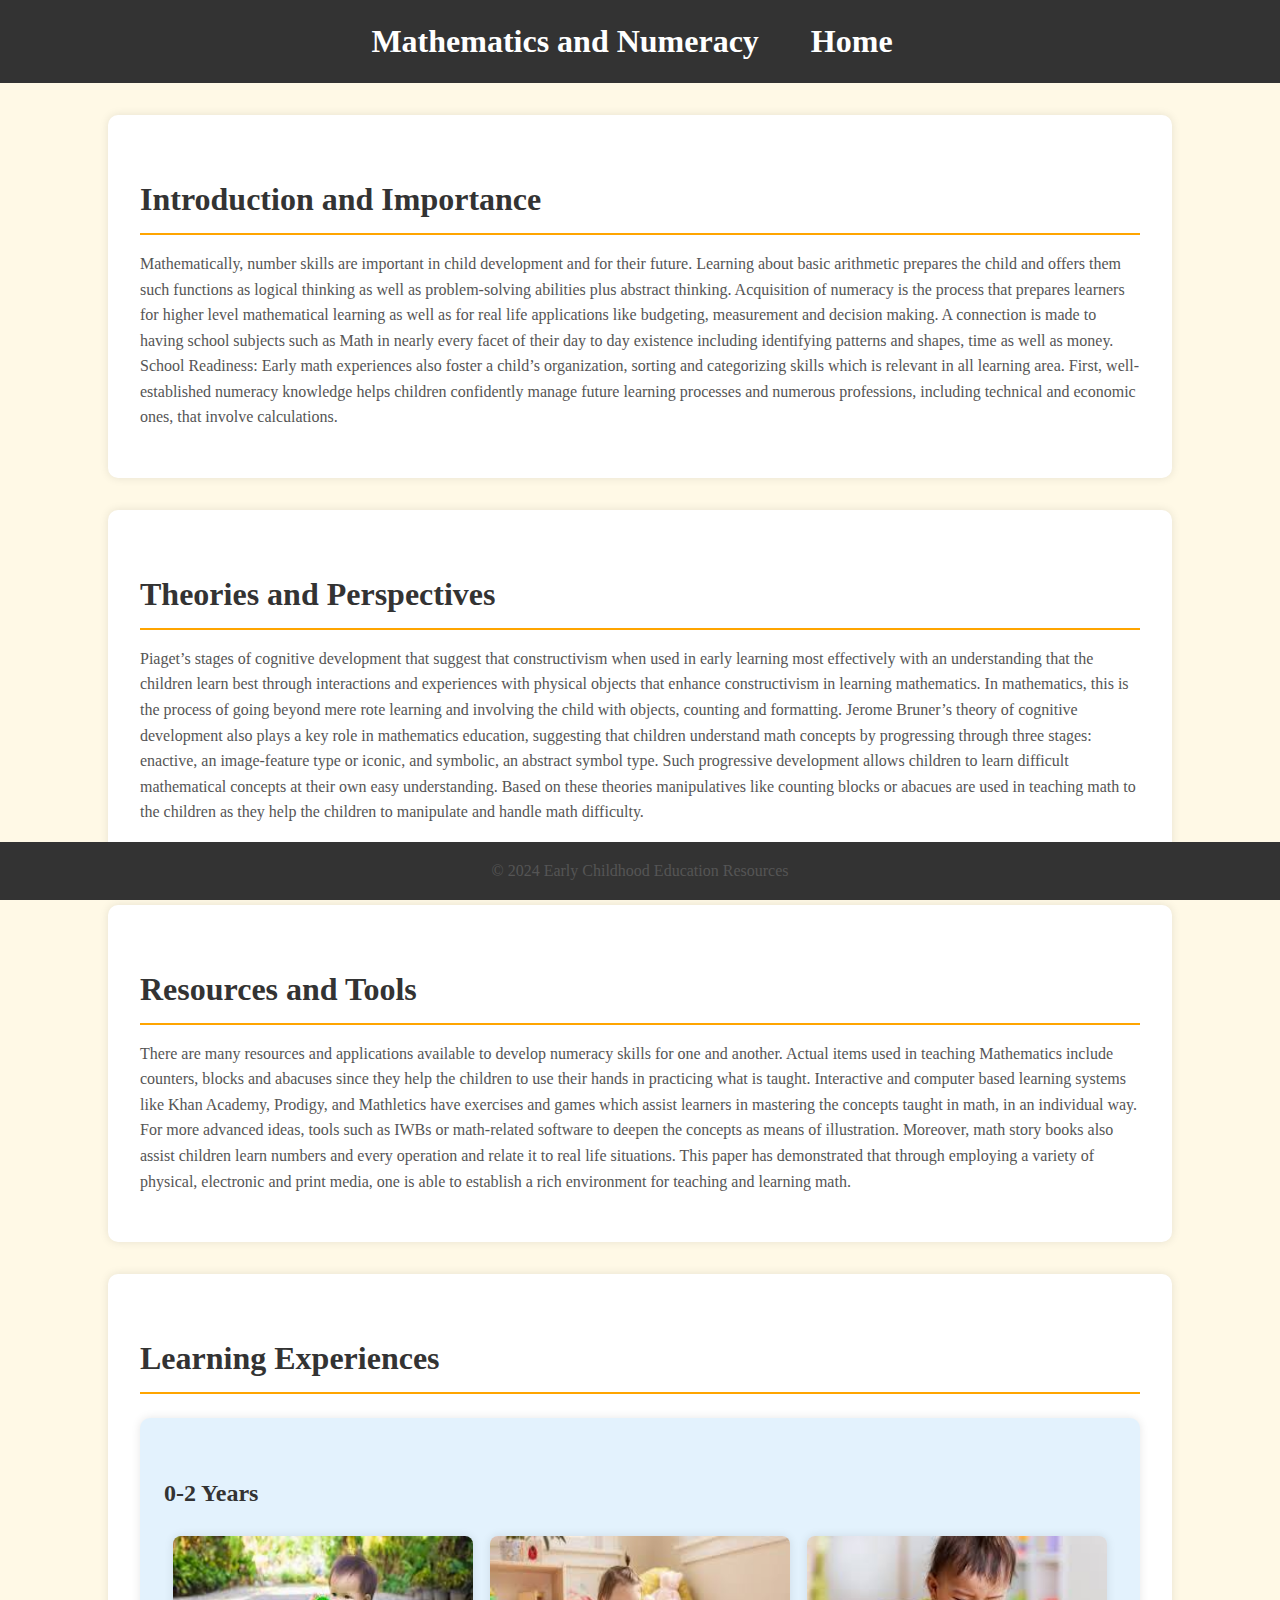
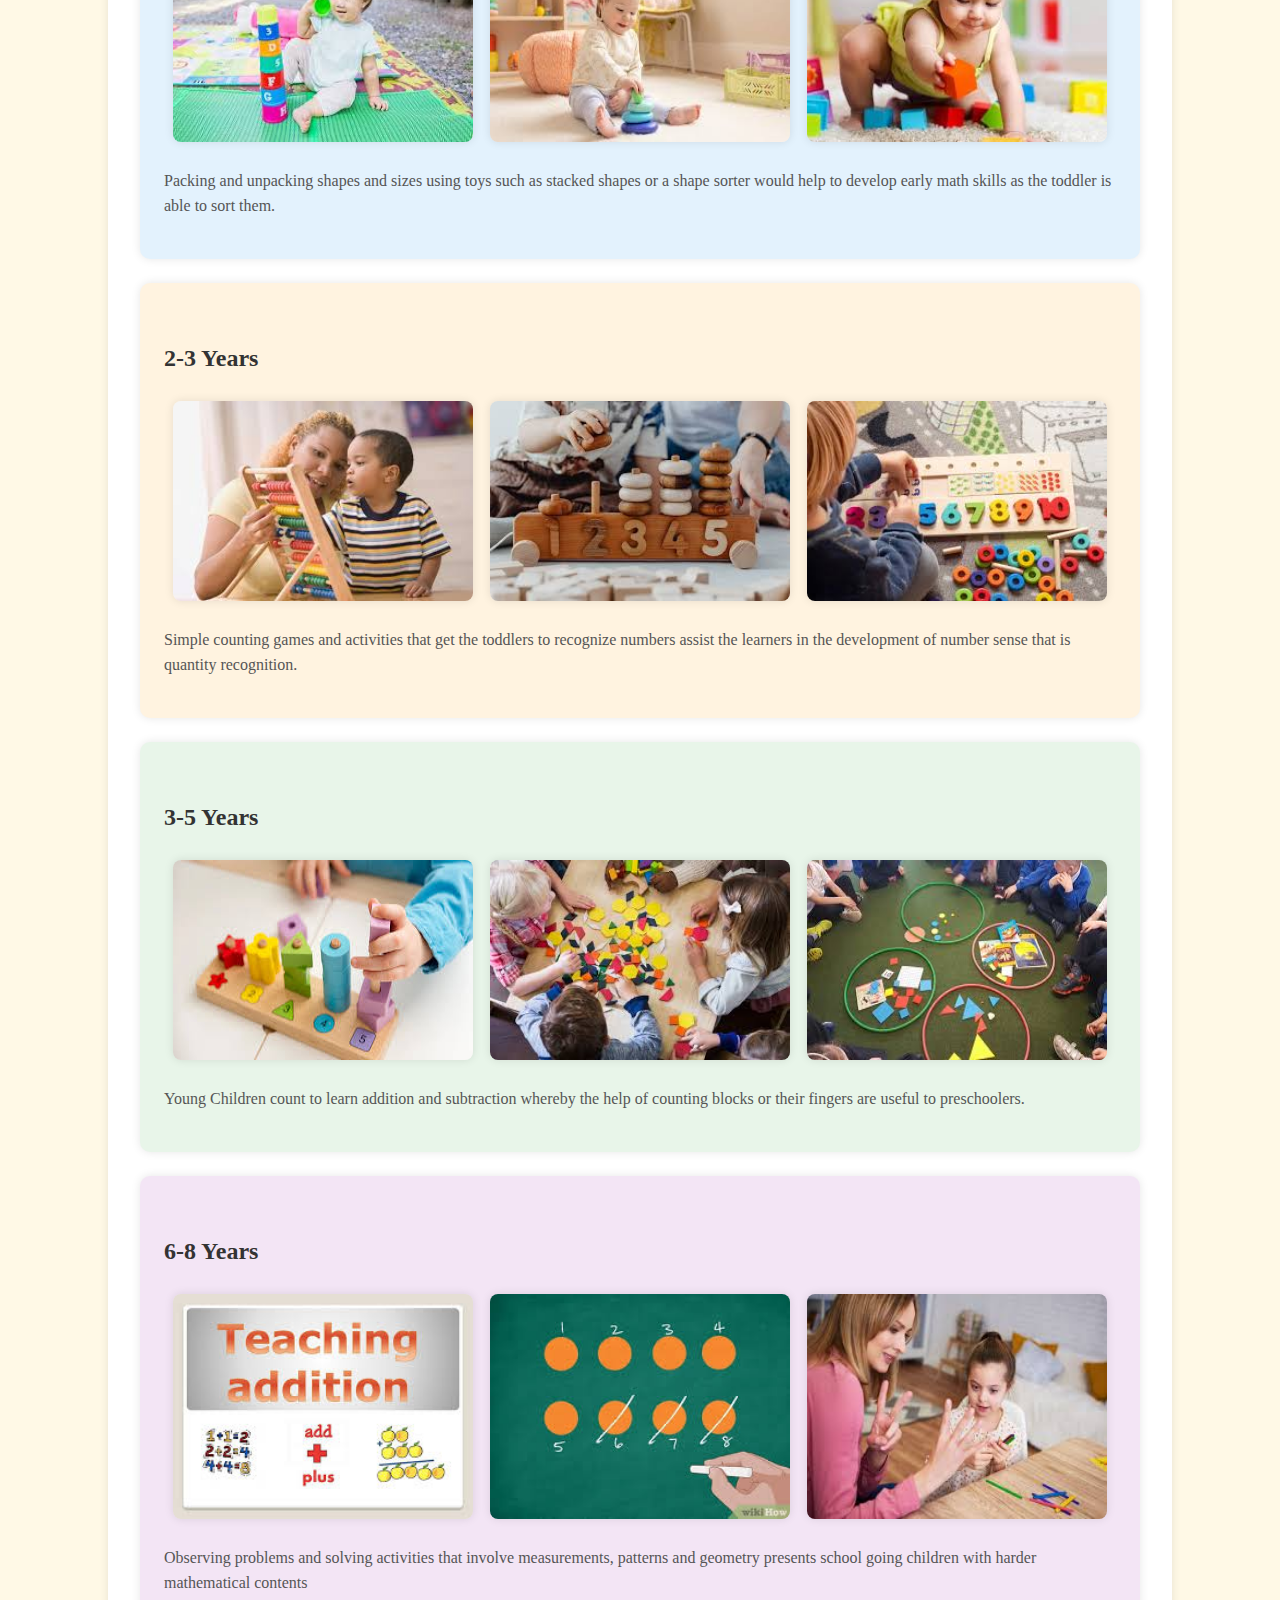
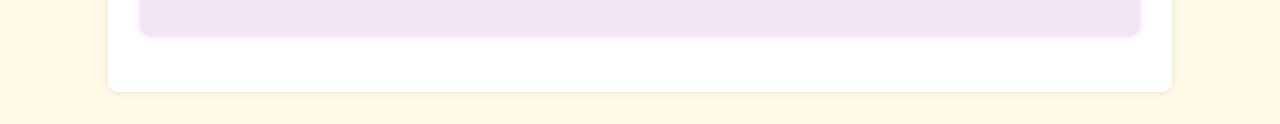
<file: mathematics.html>
<!DOCTYPE html>
<html lang="en">
<head>
    <meta charset="UTF-8">
    <meta name="viewport" content="width=device-width, initial-scale=1.0">
    <title>Mathematics and Numeracy in Early Childhood Education</title>
    <link rel="stylesheet" href="allPageStyle.css">
</head>
<body>
    <header>
        <h1>Mathematics and Numeracy</h1>
        <h1><a href="index.html">Home</a></h1>
    </header>
    
    <section id="introduction">
        <h2>Introduction and Importance</h2>
        <p>Mathematically, number skills are important in child development and for their future. Learning about basic arithmetic prepares the child and offers them such functions as logical thinking as well as problem-solving abilities plus abstract thinking. Acquisition of numeracy is the process that prepares learners for higher level mathematical learning as well as for real life applications like budgeting, measurement and decision making. A connection is made to having school subjects such as Math in nearly every facet of their day to day existence including identifying patterns and shapes, time as well as money. School Readiness: Early math experiences also foster a child’s organization, sorting and categorizing skills which is relevant in all learning area. First, well-established numeracy knowledge helps children confidently manage future learning processes and numerous professions, including technical and economic ones, that involve calculations.</p>
    </section>

    <section id="resources-materials">
        <h2>Theories and Perspectives</h2>
        <p>Piaget’s stages of cognitive development that suggest that constructivism when used in early learning most effectively with an understanding that the children learn best through interactions and experiences with physical objects that enhance constructivism in learning mathematics. In mathematics, this is the process of going beyond mere rote learning and involving the child with objects, counting and formatting. Jerome Bruner’s theory of cognitive development also plays a key role in mathematics education, suggesting that children understand math concepts by progressing through three stages: enactive, an image-feature type or iconic, and symbolic, an abstract symbol type. Such progressive development allows children to learn difficult mathematical concepts at their own easy understanding. Based on these theories manipulatives like counting blocks or abacues are used in teaching math to the children as they help the children to manipulate and handle math difficulty.</p>
      
    </section>

    <section id="resources-materials">
        <h2>Resources and Tools</h2>
        <p>There are many resources and applications available to develop numeracy skills for one and another. Actual items used in teaching Mathematics include counters, blocks and abacuses since they help the children to use their hands in practicing what is taught. Interactive and computer based learning systems like Khan Academy, Prodigy, and Mathletics have exercises and games which assist learners in mastering the concepts taught in math, in an individual way. For more advanced ideas, tools such as IWBs or math-related software to deepen the concepts as means of illustration. Moreover, math story books also assist children learn numbers and every operation and relate it to real life situations. This paper has demonstrated that through employing a variety of physical, electronic and print media, one is able to establish a rich environment for teaching and learning math.</p>
    </section>

        <section id="learning-experiences">
            <h2>Learning Experiences</h2>

            <div class = "card" id="age-group-0-2">
            <h3>0-2 Years</h3>
            <div class="activity">
                <div class="image-container">
                <img src="img/sorting block infant.jpg" alt="Sorting and Stacking">
                <img src="img/sorting and stacking.jpg" alt="Sorting and Stacking">
                <img src="img/sorting and stacking1.jpg" alt="Sorting and Stacking">
                </div>
                <p>Packing and unpacking shapes and sizes using toys such as stacked shapes or a shape sorter would help to develop early math skills as the toddler is able to sort them.</p>
            </div>
            </div>

            <div class="card" id="age-group-2-3">
            <h3>2-3 Years</h3>
            <div class="activity">
                <div class="image-container">
                <img src="img/countig toddler.jpg" alt="Counting Games">
                <img src="img/counting toddler2.jpg" alt="Counting Games">
                <img src="img/counting toddler3.jpg" alt="Counting Games">
            </div>
                <p>Simple counting games and activities that get the toddlers to recognize numbers assist the learners in the development of number sense that is quantity recognition.</p>
            </div>
            </div>

            <div class="card" id="age-group-3-5">
            <h3>3-5 Years</h3>
            <div class="activity">
                <div class="image-container">
                <img src="img/shape hunt 1.jpg" alt="Shape Hunt">
                <img src="img/shape hunt2.jpg" alt="Shape Hunt">
                <img src="img/shape hunt3.jpg" alt="Shape Hunt">
                </div>
                <p>Young Children count to learn addition and subtraction whereby the help of counting blocks or their fingers are useful to preschoolers.</p>
            </div>
            </div>

            <div class="card" id="age-group-6-8">
            <h3>6-8 Years</h3>
            <div class="activity">
                <div class="image-container">
                <img src="img/basic addition child.jpg" alt="Simple Addition and Subtraction">
                <img src="img/basic addition child2.jpg" alt="Simple Addition and Subtraction">
                <img src="img/addition.jpg" alt="Simple Addition and Subtraction">
                </div>
                <p>Observing problems and solving activities that involve measurements, patterns and geometry presents school going children with harder mathematical contents</p>
            </div>
            </div>
        </section>


    <footer>
        <p>© 2024 Early Childhood Education Resources</p>
    </footer>
</body>
</html>
</file>
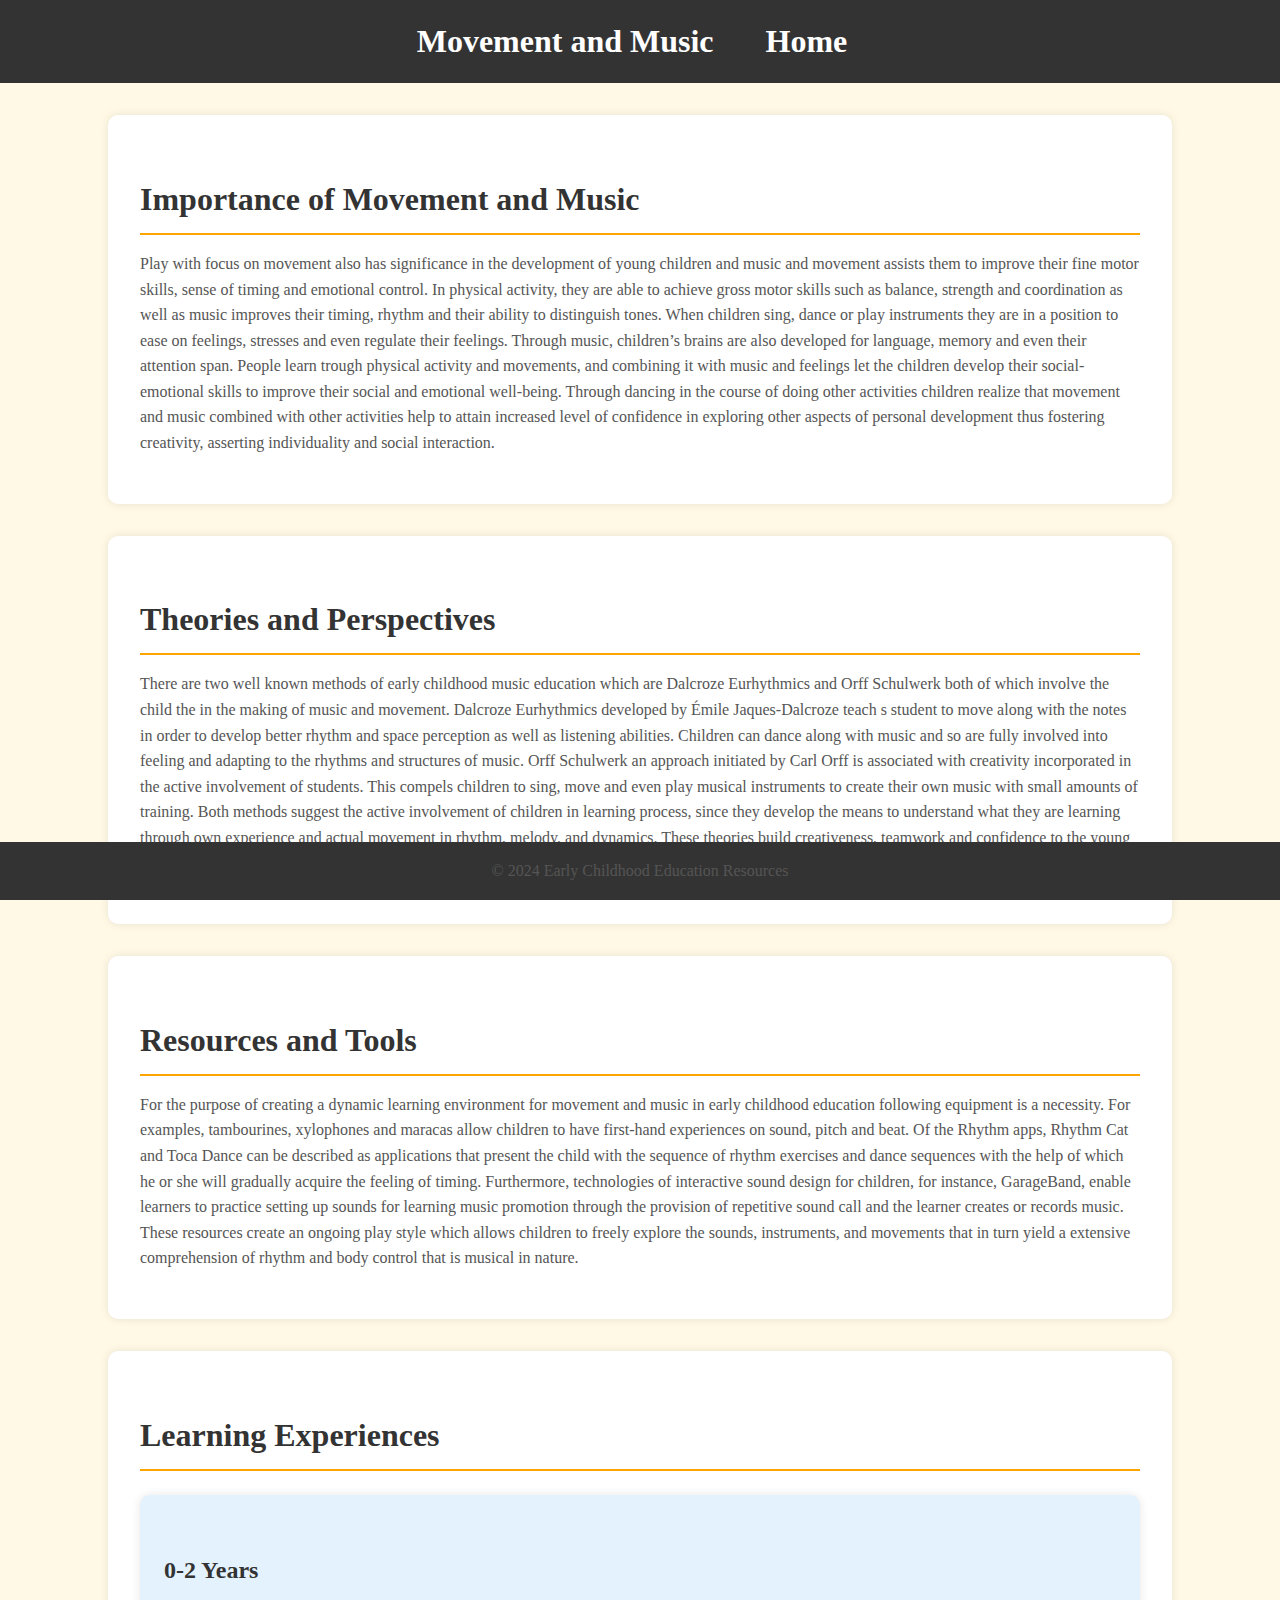
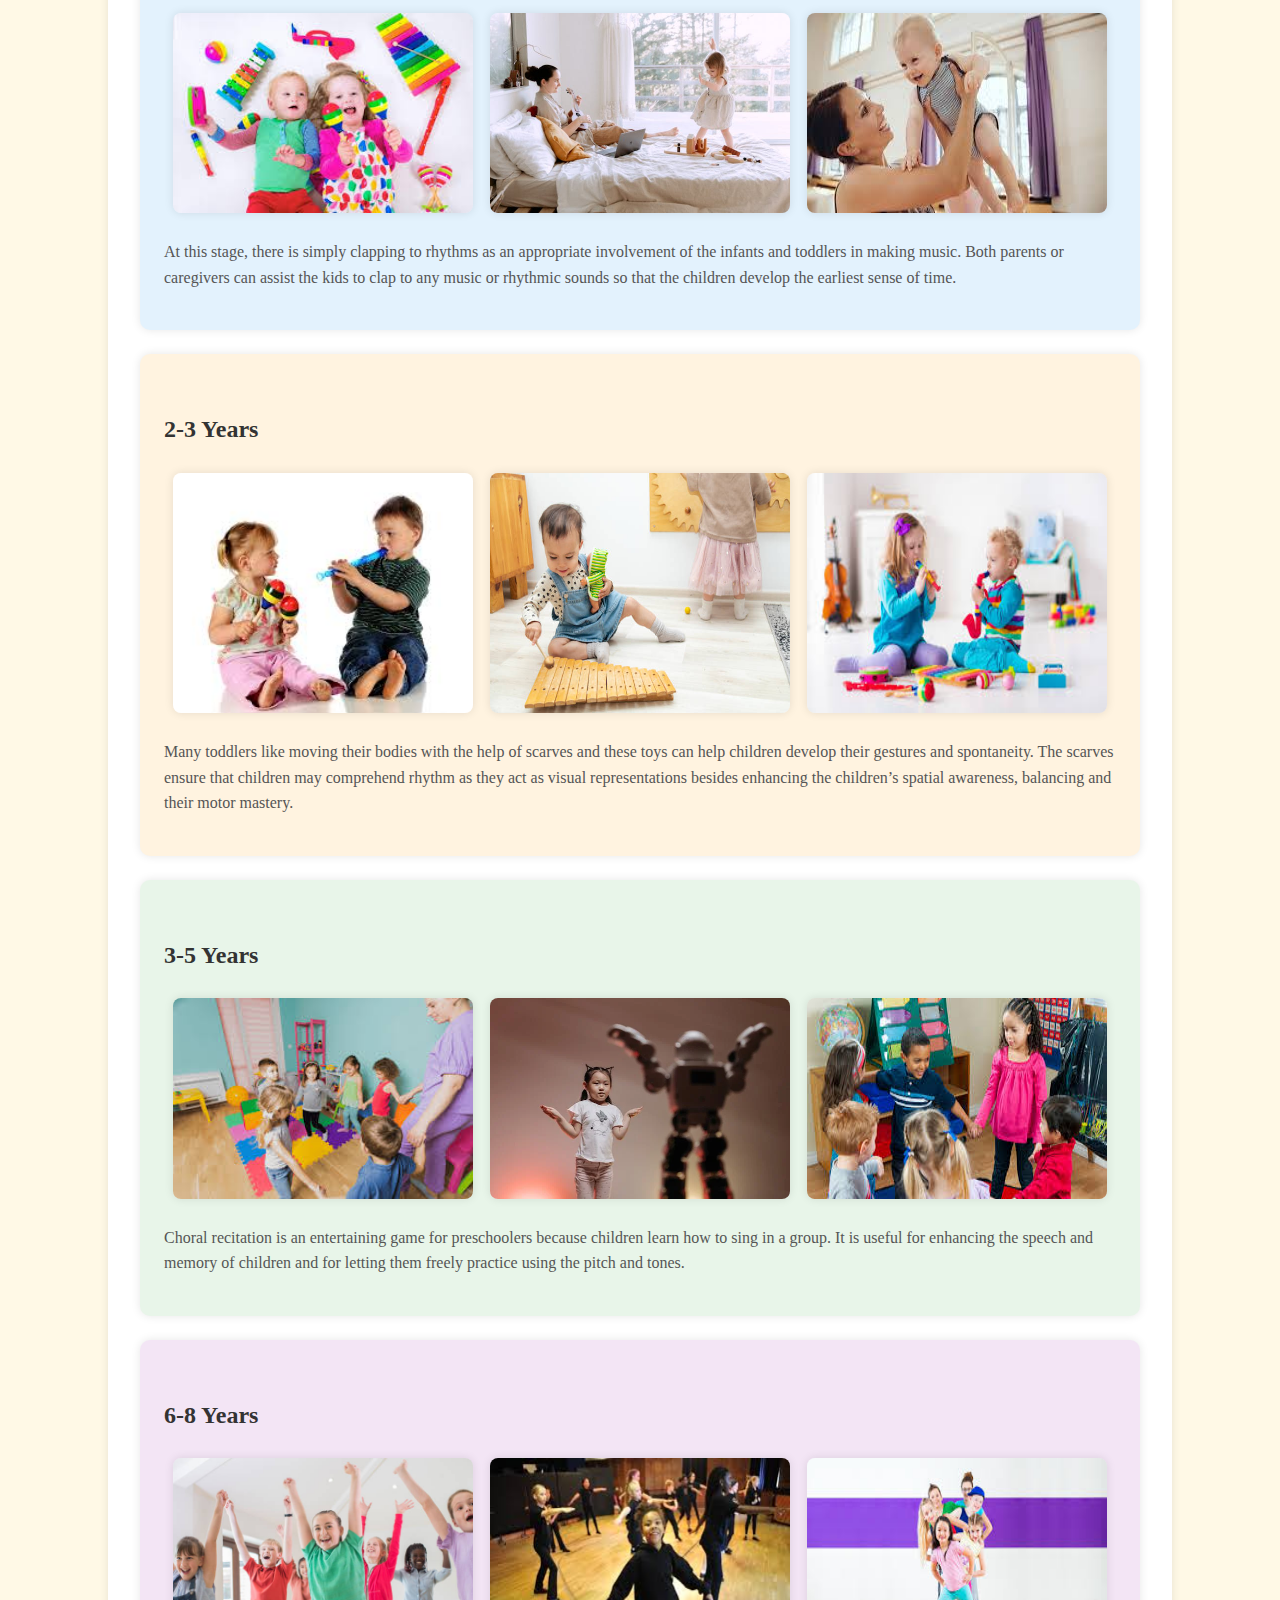
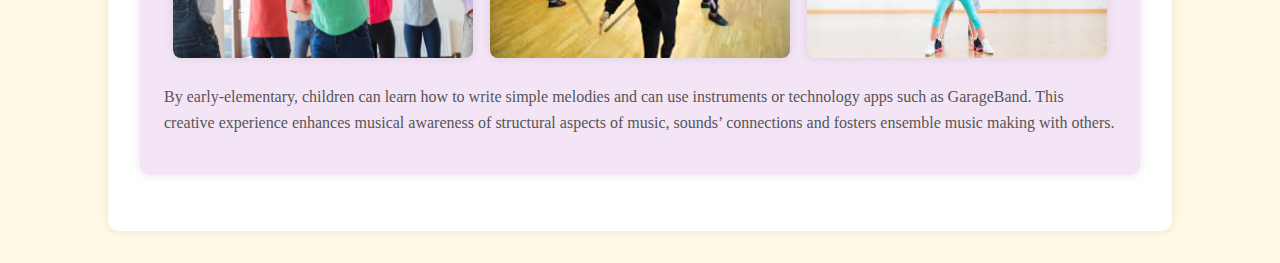
<file: music.html>
<!DOCTYPE html>
<html lang="en">
<head>
    <meta charset="UTF-8">
    <meta name="viewport" content="width=device-width, initial-scale=1.0">
    <title>Movement and Music in Early Childhood Education</title>
    <link rel="stylesheet" href="allPageStyle.css">
</head>
<body>
    <header>
        <h1>Movement and Music</h1>
        <h1><a href="index.html">Home</a></h1>
    </header>
    
    <section id="introduction">
        <h2>Importance of Movement and Music</h2>
        <p>Play with focus on movement also has significance in the development of young children and music and movement assists them to improve their fine motor skills, sense of timing and emotional control. In physical activity, they are able to achieve gross motor skills such as balance, strength and coordination as well as music improves their timing, rhythm and their ability to distinguish tones. When children sing, dance or play instruments they are in a position to ease on feelings, stresses and even regulate their feelings. Through music, children’s brains are also developed for language, memory and even their attention span. People learn trough physical activity and movements, and combining it with music and feelings let the children develop their social-emotional skills to improve their social and emotional well-being. Through dancing in the course of doing other activities children realize that movement and music combined with other activities help to attain increased level of confidence in exploring other aspects of personal development thus fostering creativity, asserting individuality and social interaction.</p>
    </section>

    <section id="resources-materials">
        <h2>Theories and Perspectives</h2>
        <p>There are two well known methods of early childhood music education which are Dalcroze Eurhythmics and Orff Schulwerk both of which involve the child the in the making of music and movement. Dalcroze Eurhythmics developed by Émile Jaques-Dalcroze teach s student to move along with the notes in order to develop better rhythm and space perception as well as listening abilities. Children can dance along with music and so are fully involved into feeling and adapting to the rhythms and structures of music. Orff Schulwerk an approach initiated by Carl Orff is associated with creativity incorporated in the active involvement of students. This compels children to sing, move and even play musical instruments to create their own music with small amounts of training. Both methods suggest the active involvement of children in learning process, since they develop the means to understand what they are learning through own experience and actual movement in rhythm, melody, and dynamics. These theories build creativeness, teamwork and confidence to the young learners.</p>
      
    </section>

    <section id="resources-materials">
        <h2>Resources and Tools</h2>
        <p>For the purpose of creating a dynamic learning environment for movement and music in early childhood education following equipment is a necessity. For examples, tambourines, xylophones and maracas allow children to have first-hand experiences on sound, pitch and beat. Of the Rhythm apps, Rhythm Cat and Toca Dance can be described as applications that present the child with the sequence of rhythm exercises and dance sequences with the help of which he or she will gradually acquire the feeling of timing. Furthermore, technologies of interactive sound design for children, for instance, GarageBand, enable learners to practice setting up sounds for learning music promotion through the provision of repetitive sound call and the learner creates or records music. These resources create an ongoing play style which allows children to freely explore the sounds, instruments, and movements that in turn yield a extensive comprehension of rhythm and body control that is musical in nature.</p>
      
    </section>

        <section id="learning-experiences">
            <h2>Learning Experiences</h2>

            <div class = "card" id="age-group-0-2">
            <h3>0-2 Years</h3>
            <div class="activity">
                <div class="image-container">
                <img src="img/music infant.jpg" alt="Baby Dance Time">
                <img src="img/dance infant.jpeg" alt="Baby Dance Time">
                <img src="img/baby dance.jpg" alt="Baby Dance Time">
            </div>
                <p>At this stage, there is simply clapping to rhythms as an appropriate involvement of the infants and toddlers in making music. Both parents or caregivers can assist the kids to clap to any music or rhythmic sounds so that the children develop the earliest sense of time.</p>
            </div>
            </div>

            <div class="card" id="age-group-2-3">
            <h3>2-3 Years</h3>
            <div class="activity">
                <div class="image-container">
                <img src="img/musical instrument1.jpg" alt="Musical Instruments Exploration">
                <img src="img/musical instrument toddler.jpg" alt="Musical Instruments Exploration">
                <img src="img/musical instrument.jpg" alt="Musical Instruments Exploration">
            </div>
                <p>Many toddlers like moving their bodies with the help of scarves and these toys can help children develop their gestures and spontaneity. The scarves ensure that children may comprehend rhythm as they act as visual representations besides enhancing the children’s spatial awareness, balancing and their motor mastery.</p>
            </div>
            </div>

            <div class="card" id="age-group-3-5">
            <h3>3-5 Years</h3>
            <div class="activity">
                <div class="image-container">
                    <img src="img/movement1.jpg" alt="Action Songs">
                <img src="img/movement.webp" alt="Action Songs">
                <img src="img/movement2.jpg" alt="Action Songs">
            </div>
                <p>Choral recitation is an entertaining game for preschoolers because children learn how to sing in a group. It is useful for enhancing the speech and memory of children and for letting them freely practice using the pitch and tones.</p>
            </div>
            </div>

            <div class="card" id="age-group-6-8">
            <h3>6-8 Years</h3>
            <div class="activity">
                <div class="image-container">
                <img src="img/dance child.jpg" alt="Dance Routines">
                <img src="img/child dance1.jpg" alt="Dance Routines">
                <img src="img/child dance.jpg" alt="Dance Routines">
            </div>
                <p>By early-elementary, children can learn how to write simple melodies and can use instruments or technology apps such as GarageBand. This creative experience enhances musical awareness of structural aspects of music, sounds’ connections and fosters ensemble music making with others.</p>

            </div>
        </section>

 

    <footer>
        <p>© 2024 Early Childhood Education Resources</p>
    </footer>
</body>
</html>
</file>
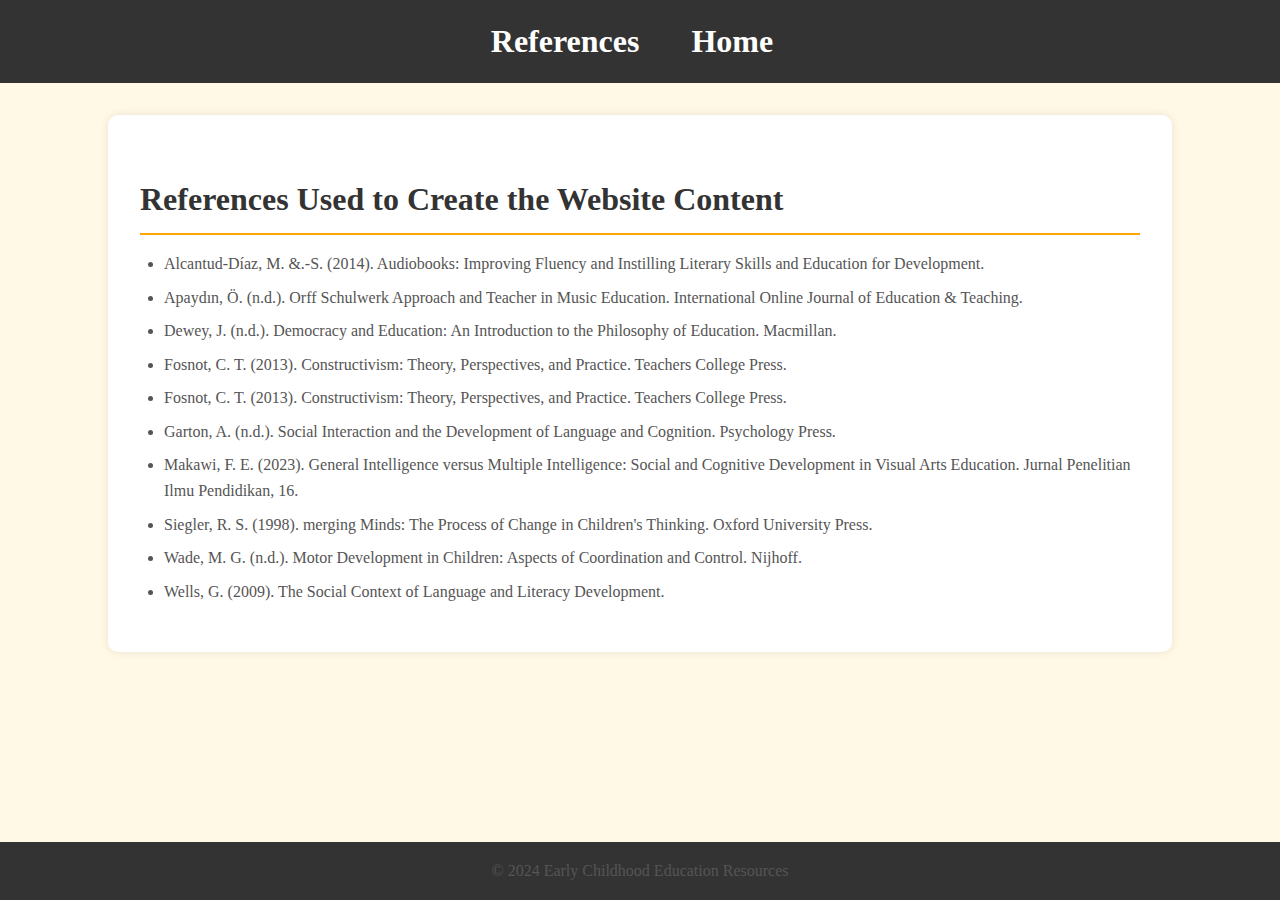
<file: references.html>
<!DOCTYPE html>
<html lang="en">

<head>
    <meta charset="UTF-8">
    <meta name="viewport" content="width=device-width, initial-scale=1.0">
    <title>References</title>
    <link rel="stylesheet" href="allPageStyle.css">
</head>

<body>
    <header>
        <h1>References</h1>
        <h1><a href="index.html">Home</a></h1>
    </header>

    <section id="resources-materials">
        <h2>References Used to Create the Website Content</h2>
        <ul>
            <li>Alcantud-Díaz, M. &.-S. (2014). Audiobooks: Improving Fluency and Instilling Literary Skills and Education for Development.</li>
            <li>Apaydın, Ö. (n.d.). Orff Schulwerk Approach and Teacher in Music Education. International Online Journal of Education & Teaching.</li>
            <li>Dewey, J. (n.d.). Democracy and Education: An Introduction to the Philosophy of Education. Macmillan.</li>
            <li>Fosnot, C. T. (2013). Constructivism: Theory, Perspectives, and Practice. Teachers College Press.</li>
            <li>Fosnot, C. T. (2013). Constructivism: Theory, Perspectives, and Practice. Teachers College Press.</li>
            <li>Garton, A. (n.d.). Social Interaction and the Development of Language and Cognition. Psychology Press.
            </li>
            <li>Makawi, F. E. (2023). General Intelligence versus Multiple Intelligence: Social and Cognitive Development in Visual Arts Education. Jurnal Penelitian Ilmu Pendidikan, 16.</li>
            <li>
                Siegler, R. S. (1998). merging Minds: The Process of Change in Children's Thinking. Oxford University Press.
            </li>
            <li>
                Wade, M. G. (n.d.). Motor Development in Children: Aspects of Coordination and Control. Nijhoff.
                        </li>
            <li>
                Wells, G. (2009). The Social Context of Language and Literacy Development.
            </li>
        </ul>
    </section>

    <footer>
        <p>© 2024 Early Childhood Education Resources</p>
    </footer>
</body>

</html>
</file>
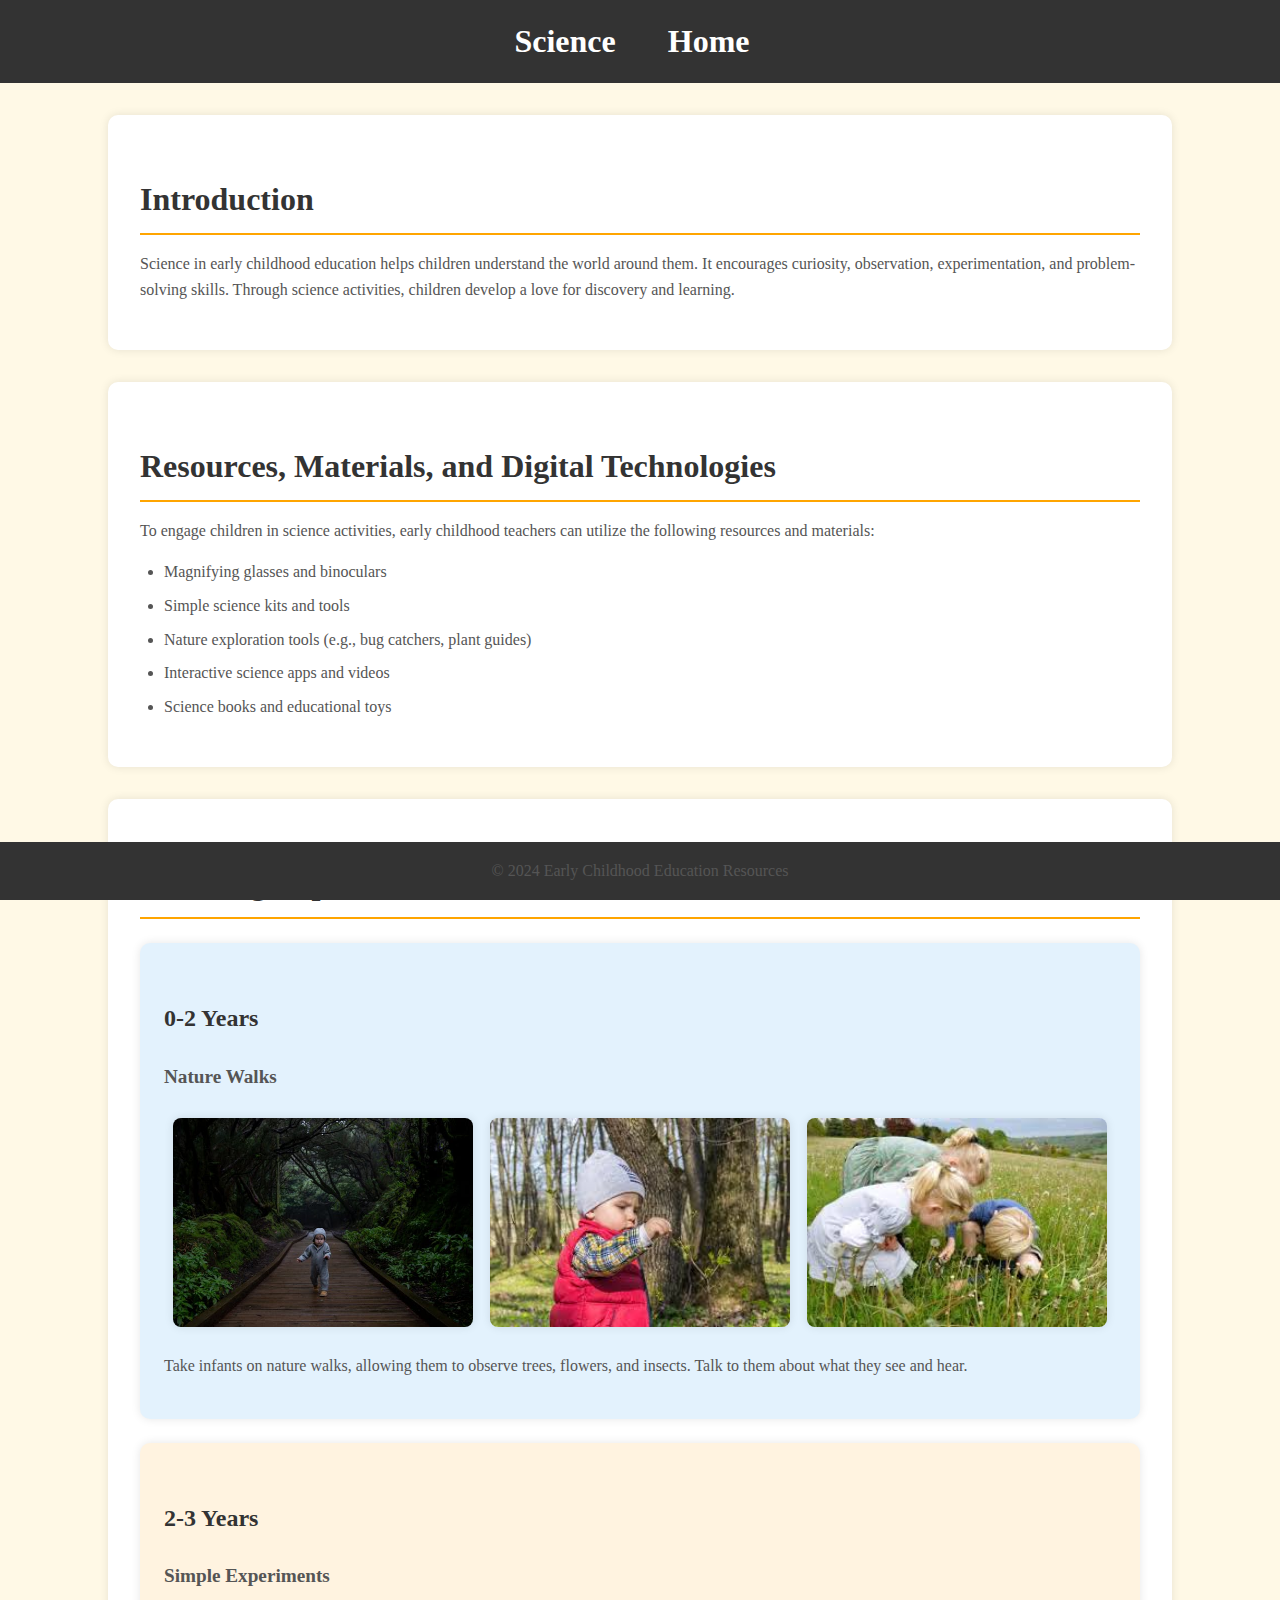
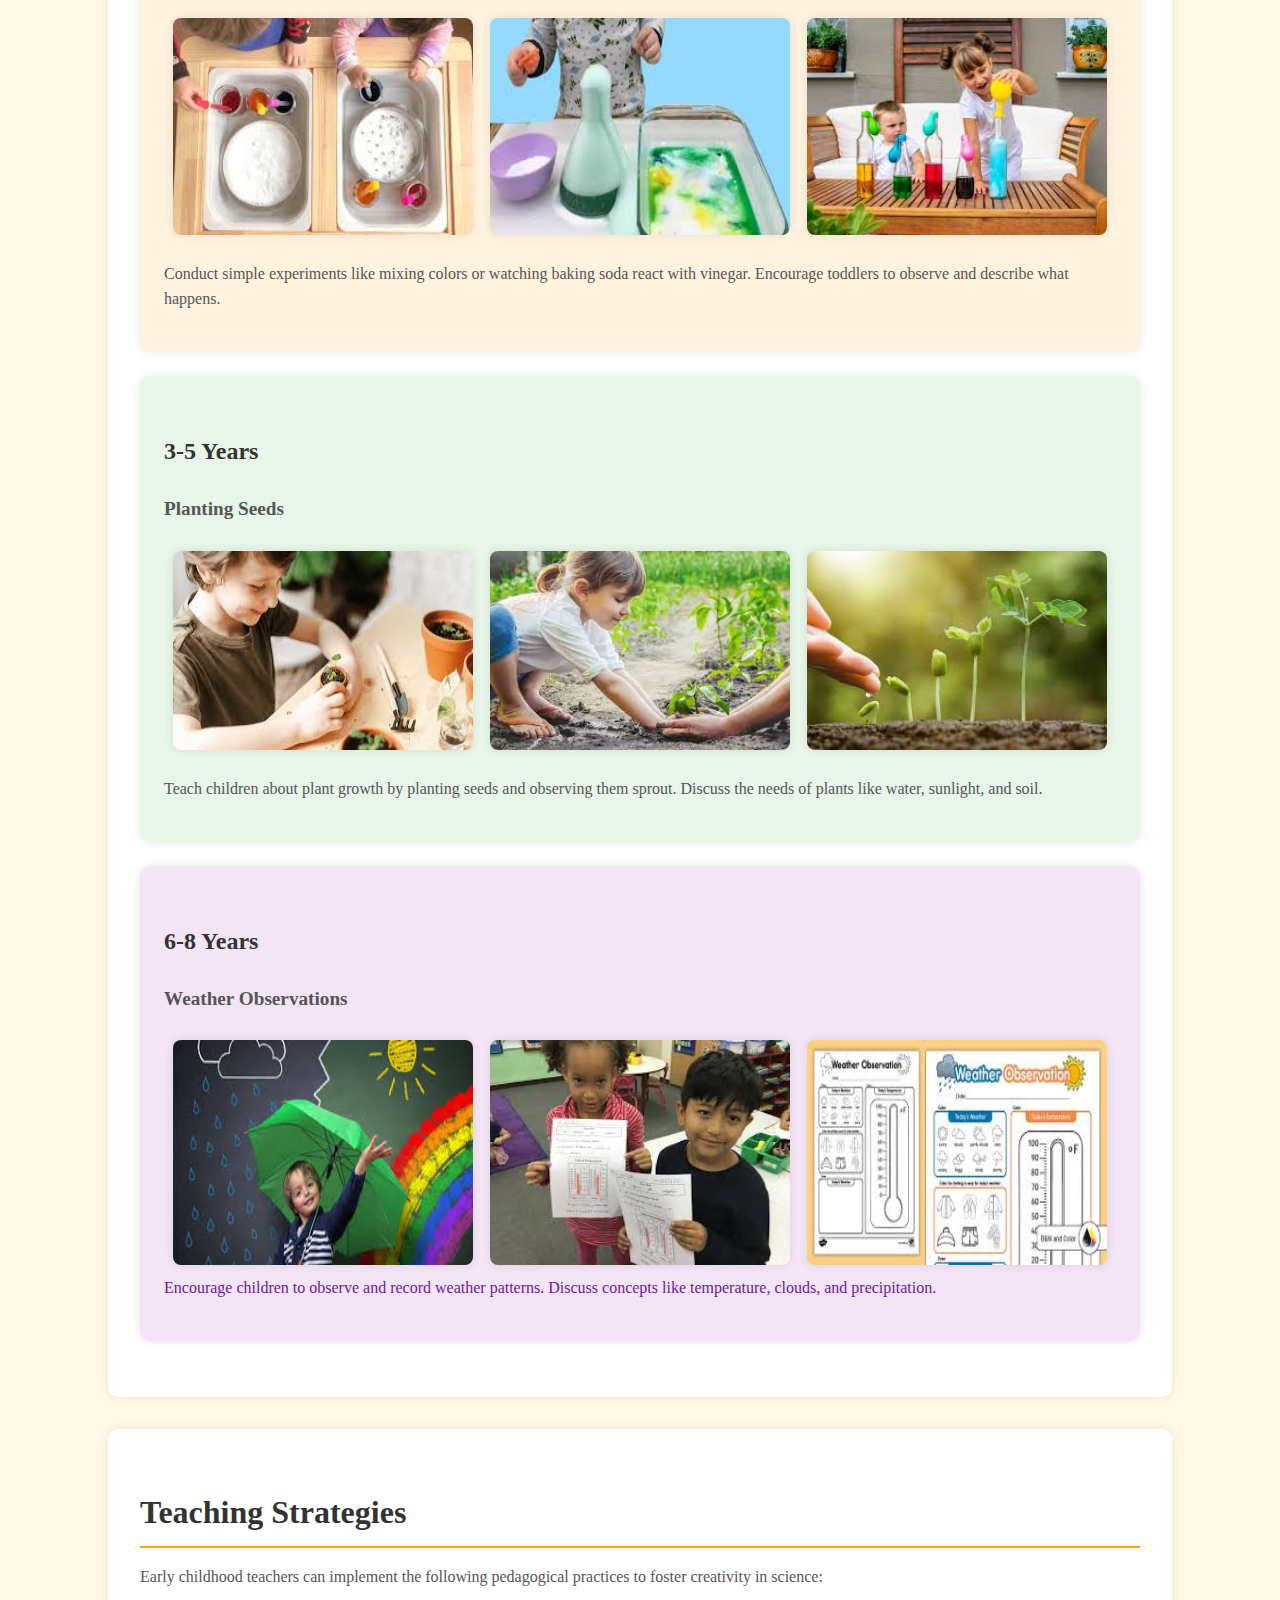
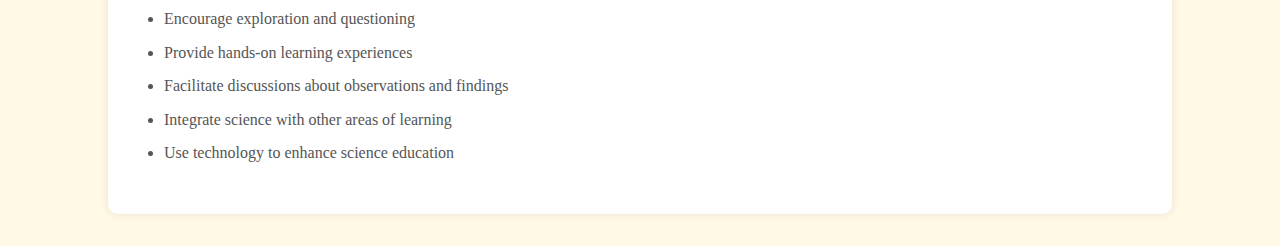
<file: science.html>
<!DOCTYPE html>
<html lang="en">
<head>
    <meta charset="UTF-8">
    <meta name="viewport" content="width=device-width, initial-scale=1.0">
    <title>Science in Early Childhood Education</title>
    <link rel="stylesheet" href="allPageStyle.css">
</head>
<body>
    <header>
        <h1>Science</h1>
        <h1><a href="index.html">Home</a></h1>
    </header>
    
    <section id="introduction">
        <h2>Introduction</h2>
        <p>Science in early childhood education helps children understand the world around them. It encourages curiosity, observation, experimentation, and problem-solving skills. Through science activities, children develop a love for discovery and learning.</p>
    </section>

    <section id="resources-materials">
        <h2>Resources, Materials, and Digital Technologies</h2>
        <p>To engage children in science activities, early childhood teachers can utilize the following resources and materials:</p>
        <ul>
            <li>Magnifying glasses and binoculars</li>
            <li>Simple science kits and tools</li>
            <li>Nature exploration tools (e.g., bug catchers, plant guides)</li>
            <li>Interactive science apps and videos</li>
            <li>Science books and educational toys</li>
        </ul>
    </section>

        <section id="learning-experiences">
            <h2>Learning Experiences</h2>

            <div class = "card" id="age-group-0-2">
            <h3>0-2 Years</h3>
            <div class="activity">
                <h4>Nature Walks</h4>
                <div class="image-container">
                <img src="img/nature walk.jpeg" alt="Nature Walks">
                <img src="img/infant walking.jpg" alt="Nature Walks">
                <img src="img/infant walking1.jpg" alt="Nature Walks">
            </div>
                <p>Take infants on nature walks, allowing them to observe trees, flowers, and insects. Talk to them about what they see and hear.</p>
            </div>
            </div>

            <div class="card" id="age-group-2-3">
            <h3>2-3 Years</h3>
            <div class="activity">
                <h4>Simple Experiments</h4>
                <div class="image-container">
                <img src="img/colormixing toddler.jpeg" alt="Simple Experiments">
                <img src="img/baking soda.jpg" alt="Simple Experiments">
                <img src="img/baking soda1.jpg" alt="Simple Experiments"></div>
                <p>Conduct simple experiments like mixing colors or watching baking soda react with vinegar. Encourage toddlers to observe and describe what happens.</p>
            </div>
            </div>

            <div class="card" id="age-group-3-5">
            <h3>3-5 Years</h3>
            <div class="activity">
                <h4>Planting Seeds</h4>
                <div class="image-container">
                <img src="img/seed planting.jpeg" alt="Planting Seeds">
                <img src="img/planting.jpg" alt="Planting Seeds">
                <img src="img/planting1.jpg" alt="Planting Seeds">
            </div>
                <p>Teach children about plant growth by planting seeds and observing them sprout. Discuss the needs of plants like water, sunlight, and soil.</p>
            </div>
            </div>

            <div class="card" id="age-group-6-8">
            <h3>6-8 Years</h3>
            <div class="activity">
                <h4>Weather Observations</h4>
                <div class="image-container">
                <img src="img/weatherpattern.jpeg" alt="Weather Observations">
                <img src="img/weatherpattern1.jpg" alt="Weather Observations">
                <img src="img/weatherpattern.jpg" alt="Weather Observations">
            </div
                <p>Encourage children to observe and record weather patterns. Discuss concepts like temperature, clouds, and precipitation.</p>
            </div>
            </div>
        </section>

    <section id="teaching-strategies">
        <h2>Teaching Strategies</h2>
        <p>Early childhood teachers can implement the following pedagogical practices to foster creativity in science:</p>
        <ul>
            <li>Encourage exploration and questioning</li>
            <li>Provide hands-on learning experiences</li>
            <li>Facilitate discussions about observations and findings</li>
            <li>Integrate science with other areas of learning</li>
            <li>Use technology to enhance science education</li>
        </ul>
    </section>

    <footer>
        <p>© 2024 Early Childhood Education Resources</p>
    </footer>
</body>
</html>
</file>
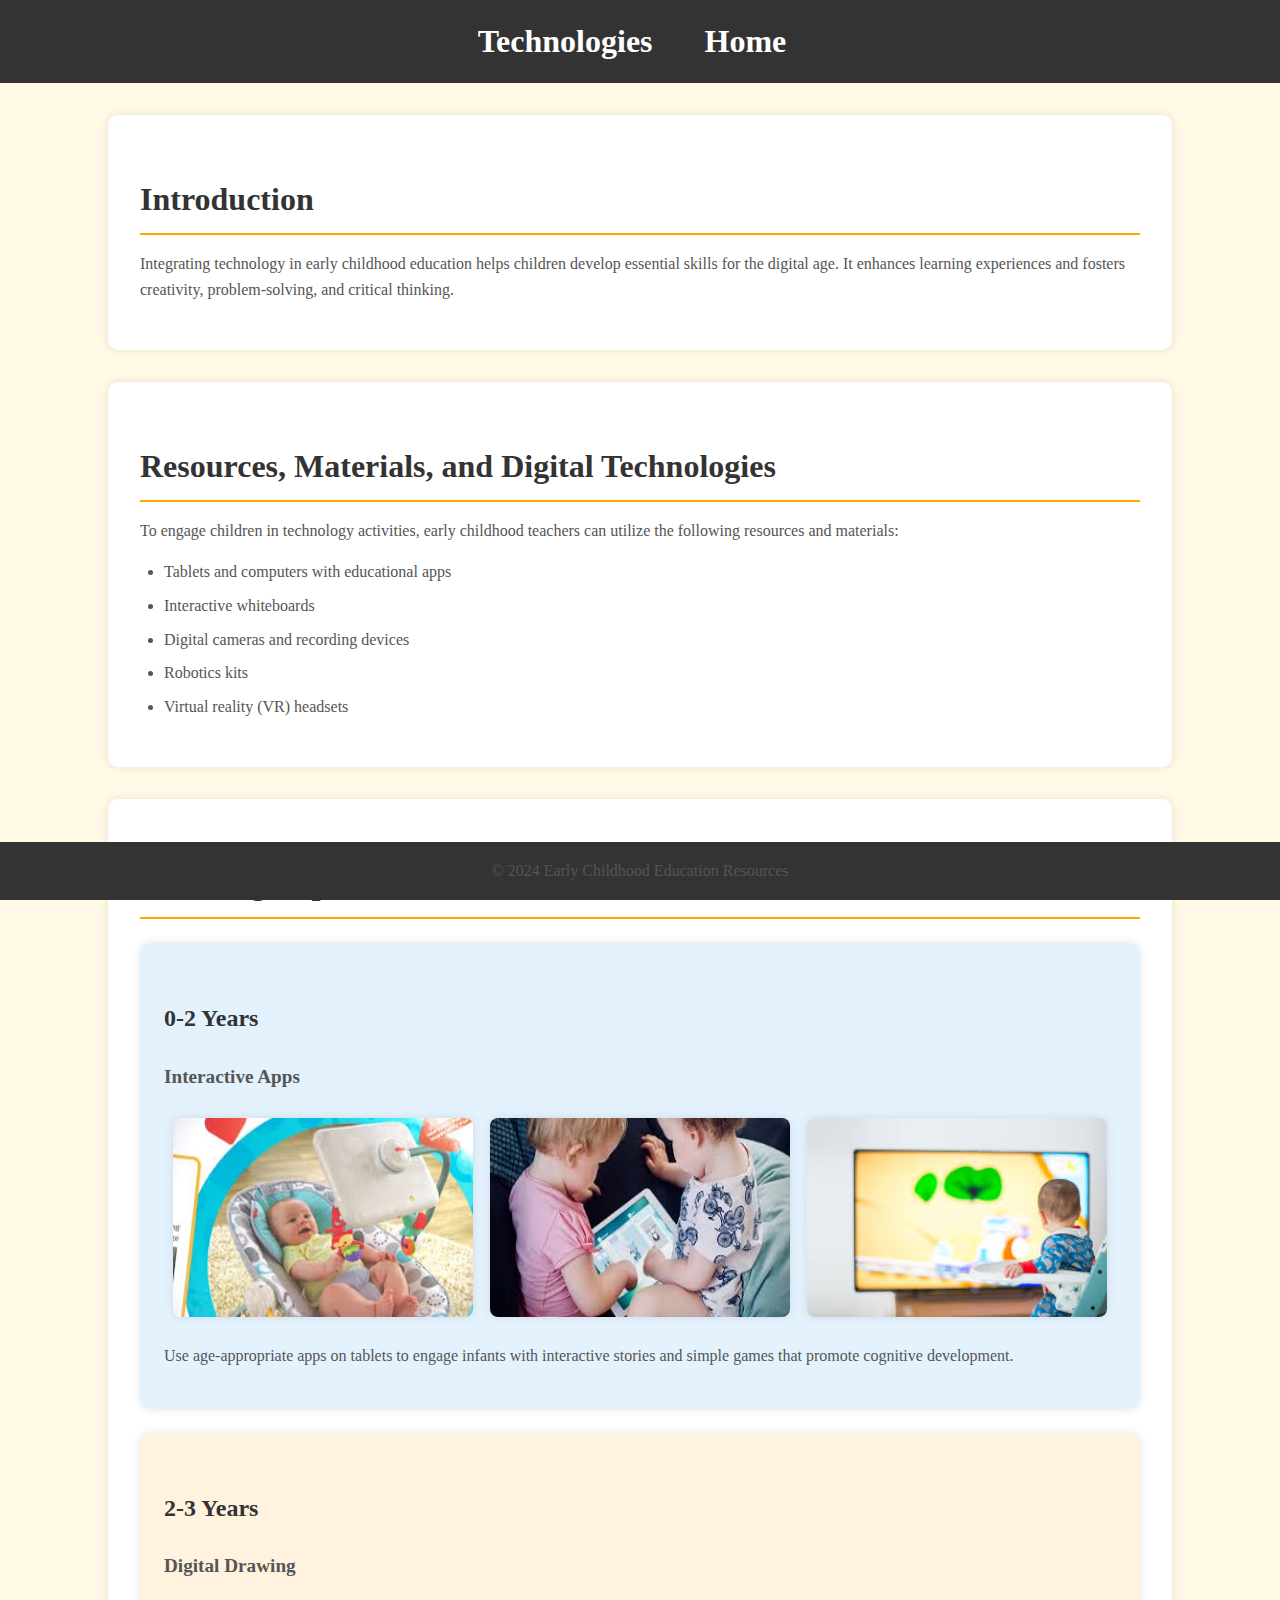
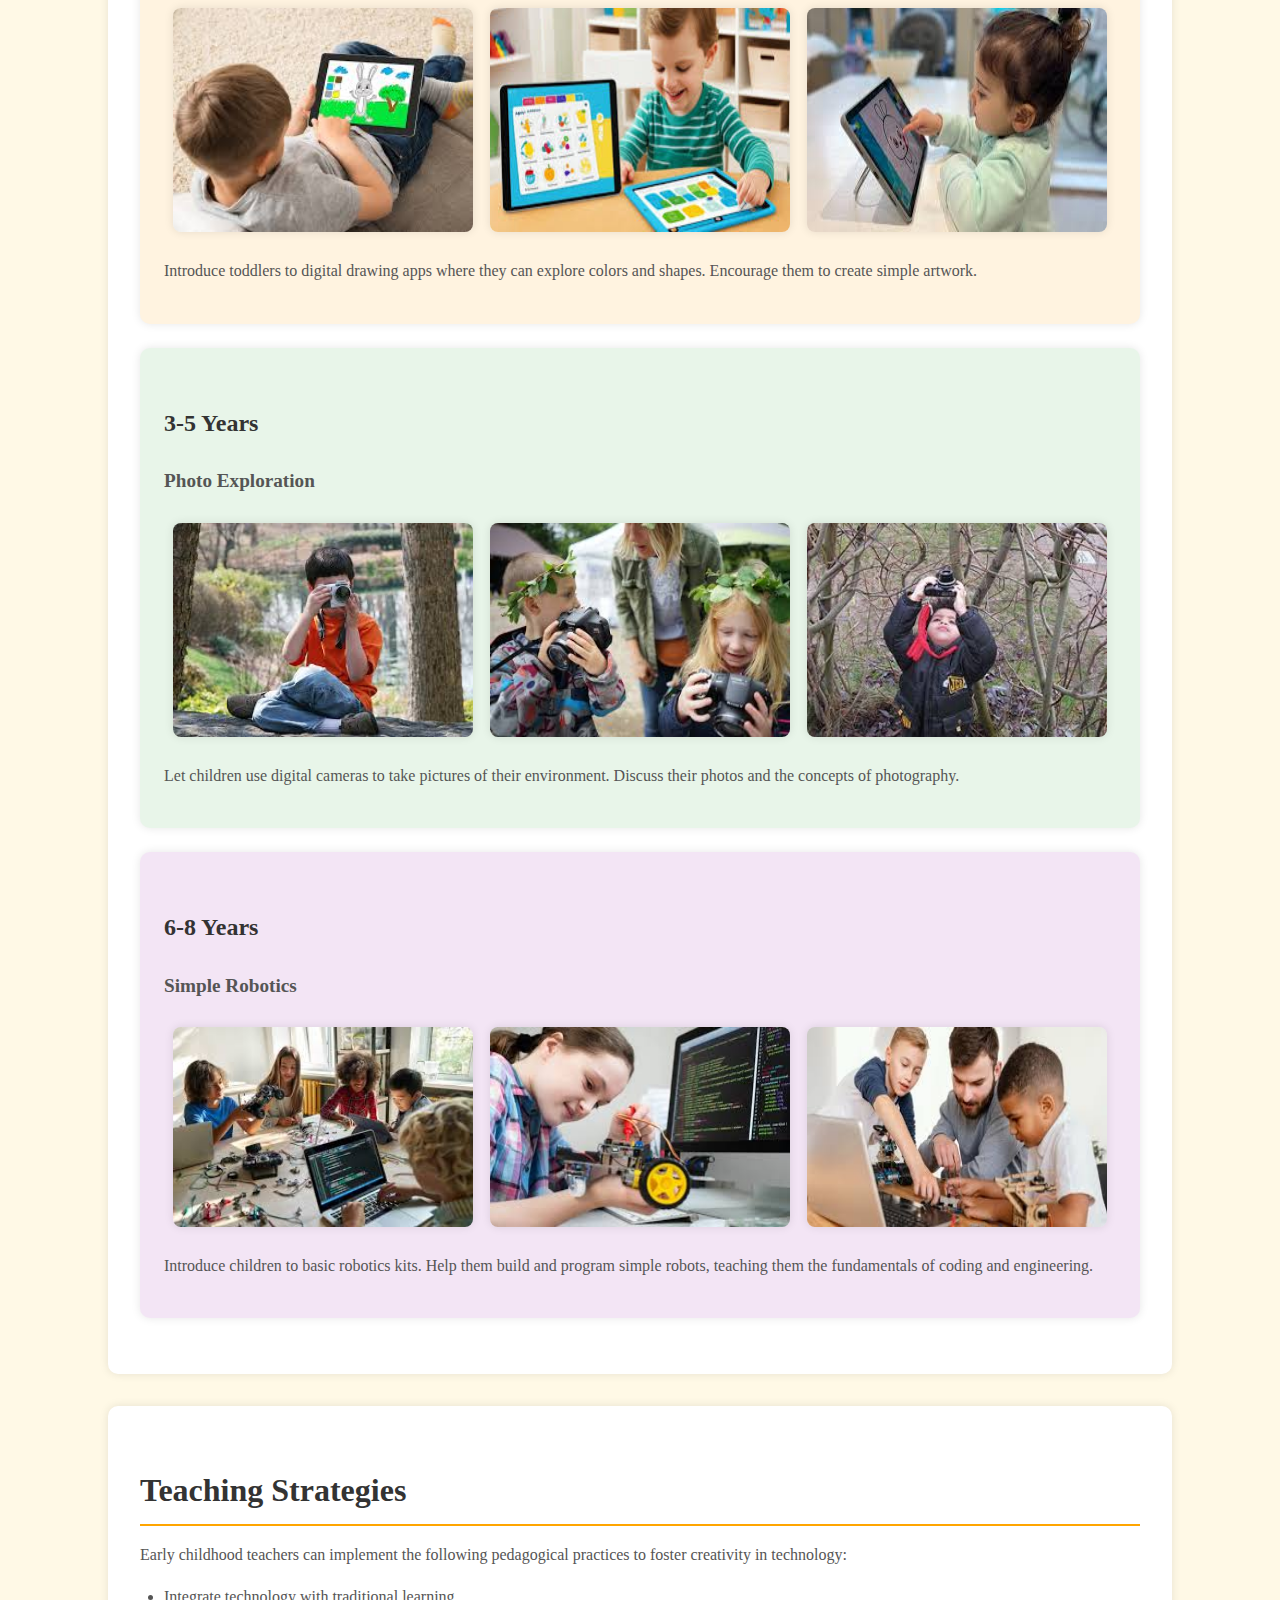
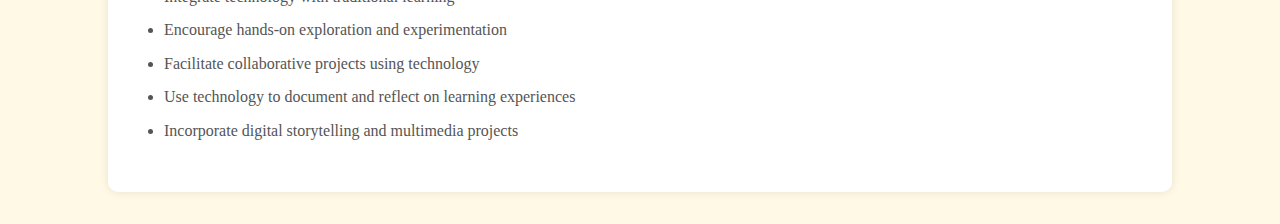
<file: technologies.html>
<!DOCTYPE html>
<html lang="en">
<head>
    <meta charset="UTF-8">
    <meta name="viewport" content="width=device-width, initial-scale=1.0">
    <title>Technologies in Early Childhood Education</title>
    <link rel="stylesheet" href="allPageStyle.css">
</head>
<body>
    <header>
        <h1>Technologies</h1>
        <h1><a href="index.html">Home</a></h1>
    </header>
    
    <section id="introduction">
        <h2>Introduction</h2>
        <p>Integrating technology in early childhood education helps children develop essential skills for the digital age. It enhances learning experiences and fosters creativity, problem-solving, and critical thinking.</p>
    </section>

    <section id="resources-materials">
        <h2>Resources, Materials, and Digital Technologies</h2>
        <p>To engage children in technology activities, early childhood teachers can utilize the following resources and materials:</p>
        <ul>
            <li>Tablets and computers with educational apps</li>
            <li>Interactive whiteboards</li>
            <li>Digital cameras and recording devices</li>
            <li>Robotics kits</li>
            <li>Virtual reality (VR) headsets</li>
        </ul>
    </section>

        <section id="learning-experiences">
            <h2>Learning Experiences</h2>

            <div class = "card" id="age-group-0-2">
            <h3>0-2 Years</h3>
            <div class="activity">
                <h4>Interactive Apps</h4>
                <div class="image-container">
                <img src="img/infant tablet.jpg" alt="Interactive Apps">
                <img src="img/screen infant.jpg" alt="Interactive Apps">
                <img src="img/screen infant1.jpg" alt="Interactive Apps">
            </div>
                <p>Use age-appropriate apps on tablets to engage infants with interactive stories and simple games that promote cognitive development.</p>
            </div>
            </div>

            <div class="card" id="age-group-2-3">
            <h3>2-3 Years</h3>
            <div class="activity">
                <h4>Digital Drawing</h4>
                <div class="image-container">
                <img src="img/drawing app toddler.jpg" alt="Digital Drawing">
                <img src="img/tablet infant.jpg" alt="Interactive Apps">
                <img src="img/infant game.jpg" alt="Interactive Apps">
                </div>
                <p>Introduce toddlers to digital drawing apps where they can explore colors and shapes. Encourage them to create simple artwork.</p>
            </div>
            </div>

            <div class="card" id="age-group-3-5">
            <h3>3-5 Years</h3>
            <div class="activity">
                <h4>Photo Exploration</h4>
                <div class="image-container">
                <img src="img/camera child.jpg" alt="Photo Exploration">
                <img src="img/camera child1.jpg" alt="Photo Exploration">
                <img src="img/camera child2.jpg" alt="Photo Exploration">
                </div>
                <p>Let children use digital cameras to take pictures of their environment. Discuss their photos and the concepts of photography.</p>
            </div>
            </div>

            <div class="card" id="age-group-6-8">
            <h3>6-8 Years</h3>
            <div class="activity">
                <h4>Simple Robotics</h4>
                <div class="image-container">
                <img src="img/robotics childrens.jpg" alt="Simple Robotics">
                <img src="img/robotics children1.jpg" alt="Simple Robotics">
                <img src="img/robotics children2.jpg" alt="Simple Robotics">
                </div>
                <p>Introduce children to basic robotics kits. Help them build and program simple robots, teaching them the fundamentals of coding and engineering.</p>
            </div>
            </div>
        </section>

    <section id="teaching-strategies">
        <h2>Teaching Strategies</h2>
        <p>Early childhood teachers can implement the following pedagogical practices to foster creativity in technology:</p>
        <ul>
            <li>Integrate technology with traditional learning</li>
            <li>Encourage hands-on exploration and experimentation</li>
            <li>Facilitate collaborative projects using technology</li>
            <li>Use technology to document and reflect on learning experiences</li>
            <li>Incorporate digital storytelling and multimedia projects</li>
        </ul>
    </section>

    <footer>
        <p>© 2024 Early Childhood Education Resources</p>
    </footer>
</body>
</html>
</file>
<file: style.css>
@import 'https://fonts.googleapis.com/css?family=Montserrat:300, 400, 700&display=swap';
* {
	padding: 0;
	margin: 0;
	box-sizing: border-box;
}
html {
	font-size: 10px;
	font-family: 'Montserrat', sans-serif;
	scroll-behavior: smooth;
	background-color: #fff9e6;
	scroll-behavior: smooth;

}
a {
	text-decoration: none;
}
.container {
	min-height: 100vh;
	width: 100%;
	display: flex;
	align-items: center;
	justify-content: center;
}
img {
	height: 100%;
	width: 100%;
	object-fit: cover;
}
p {
	color: black;
	font-size: 1.4rem;
	margin-top: 5px;
	line-height: 2.5rem;
	font-weight: 300;
	letter-spacing: 0.05rem;
}
.section-title {
	font-size: 4rem;
	font-weight: 300;
	color: black;
	margin-bottom: 10px;
	text-transform: uppercase;
	letter-spacing: 0.2rem;
	text-align: center;
}
.section-title span {
	color: crimson;
}

.cta {
	display: inline-block;
	padding: 10px 30px;
	color: white;
	background-color: transparent;
	border: 2px solid crimson;
	font-size: 2rem;
	text-transform: uppercase;
	letter-spacing: 0.1rem;
	margin-top: 30px;
	transition: 0.3s ease;
	transition-property: background-color, color;
}
.cta:hover {
	color: white;
	background-color: crimson;
}
.brand h1 {
	font-size: 3rem;
	text-transform: uppercase;
	color: white;
}
.brand h1 span {
	color: crimson;
}

/* Header section */
#header {
	position: fixed;
	z-index: 1000;
	position: sticky;
	left: 0;
	top: 0;
	width: 100vw;
	height: auto;
}
#header .header {
	min-height: 8vh;
	background-color: rgba(37, 36, 36, 0.808);
	transition: 0.3s ease background-color;
}
#header .nav-bar {
	display: flex;
	align-items: center;
	justify-content: space-between;
	width: 100%;
	height: 100%;
	max-width: 1300px;
	padding: 0 10px;
}
#header .nav-list ul {
	list-style: none;
	position: absolute;
	background-color: rgb(31, 30, 30);
	width: 100vw;
	height: 100vh;
	left: 100%;
	top: 0;
	display: flex;
	flex-direction: column;
	justify-content: center;
	align-items: center;
	z-index: 1;
	overflow-x: hidden;
	transition: 0.5s ease left;
}
#header .nav-list ul.active {
	left: 0%;
}
#header .nav-list ul a {
	font-size: 2.5rem;
	font-weight: 500;
	letter-spacing: 0.2rem;
	text-decoration: none;
	color: white;
	text-transform: uppercase;
	padding: 20px;
	display: block;
}
#header .nav-list ul a::after {
	content: attr(data-after);
	position: absolute;
	top: 50%;
	left: 50%;
	transform: translate(-50%, -50%) scale(0);
	color: rgba(240, 248, 255, 0.021);
	font-size: 13rem;
	letter-spacing: 50px;
	z-index: -1;
	transition: 0.3s ease letter-spacing;
}
#header .nav-list ul li:hover a::after {
	transform: translate(-50%, -50%) scale(1);
	letter-spacing: initial;
}
#header .nav-list ul li:hover a {
	color: crimson;
}
#header .hamburger {
	height: 60px;
	width: 60px;
	display: inline-block;
	border: 3px solid white;
	border-radius: 50%;
	position: relative;
	display: flex;
	align-items: center;
	justify-content: center;
	z-index: 100;
	cursor: pointer;
	transform: scale(0.8);
	margin-right: 20px;
}
#header .hamburger:after {
	position: absolute;
	content: '';
	height: 100%;
	width: 100%;
	border-radius: 50%;
	border: 3px solid white;
	animation: hamburger_puls 1s ease infinite;
}
#header .hamburger .bar {
	height: 2px;
	width: 30px;
	position: relative;
	background-color: white;
	z-index: -1;
}
#header .hamburger .bar::after,
#header .hamburger .bar::before {
	content: '';
	position: absolute;
	height: 100%;
	width: 100%;
	left: 0;
	background-color: white;
	transition: 0.3s ease;
	transition-property: top, bottom;
}
#header .hamburger .bar::after {
	top: 8px;
}
#header .hamburger .bar::before {
	bottom: 8px;
}
#header .hamburger.active .bar::before {
	bottom: 0;
}
#header .hamburger.active .bar::after {
	top: 0;
}
/* End Header section */

/* Hero Section */
#hero {
	background-image: url(https://png.pngtree.com/thumb_back/fh260/background/20200907/pngtree-creative-blackboard-border-hand-drawn-education-background-image_398070.jpg);
	background-size: cover;
	background-position: top center;
	position: relative;
	z-index: 1;
}
#hero::after {
	content: '';
	position: absolute;
	left: 0;
	top: 0;
	height: 100%;
	width: 100%;
	background-color: black;
	opacity: 0.7;
	z-index: -1;
}
#hero .hero {
	max-width: 1200px;
	margin: 0 auto;
	padding: 0 50px;
	justify-content: flex-start;
}
#hero h1 {
	display: block;
	width: fit-content;
	font-size: 4rem;
	position: relative;
	color: transparent;
	animation: text_reveal 0.5s ease forwards;
	animation-delay: 1s;
}
#hero h1:nth-child(1) {
	animation-delay: 1s;
}
#hero h1:nth-child(2) {
	animation-delay: 2s;
}
#hero h1:nth-child(3) {
	animation: text_reveal_name 0.5s ease forwards;
	animation-delay: 3s;
}
#hero h1 span {
	position: absolute;
	top: 0;
	left: 0;
	height: 100%;
	width: 0;
	background-color: crimson;
	animation: text_reveal_box 1s ease;
	animation-delay: 0.5s;
}
#hero h1:nth-child(1) span {
	animation-delay: 0.5s;
}
#hero h1:nth-child(2) span {
	animation-delay: 1.5s;
}
#hero h1:nth-child(3) span {
	animation-delay: 2.5s;
}

/* End Hero Section */

/* Services Section */
#services .services {
	flex-direction: column;
	text-align: center;
	max-width: 1500px;
	margin: 0 auto;
}
#services .service-top {
	max-width: 1000px;
	margin: 0 auto;
}
#services .service-bottom {
	display: flex;
	align-items: center;
	justify-content: center;
	flex-wrap: wrap;
	margin-top: 50px;
}
#services .service-item {
	flex-basis: 80%;
	display: flex;
	align-items: flex-start;
	justify-content: center;
	flex-direction: column;
	padding: 30px;
	border-radius: 10px;
	background-image: url(./img/img-1.png);
	background-size: cover;
	margin: 10px 5%;
	position: relative;
	z-index: 1;
	overflow: hidden;
	height: 500px;
	
}
#services .service-item::after {
	content: '';
	position: absolute;
	left: 0;
	top: 0;
	height: 100%;
	width: 100%;
	background-image: linear-gradient(60deg, #29323c 0%, #485563 100%);
	opacity: 0.9;
	z-index: -1;
}
/* #services .service-bottom .icon {
	height: 80px;
	width: 80px;
	margin-bottom: 20px;
	
} */
#services .service-bottom img{
	height: 80px;
	width: 80px;
	border-radius: 50%;
	margin-bottom: 20px;
}
#services .service-item h2 {
	font-size: 2rem;
	color: white;
	margin-bottom: 10px;
	text-transform: uppercase;
	
}
#services .service-item p {
	color: white;
	text-align: justify;
	
}
/* End Services Section */

/* Projects section
#projects .projects {
	flex-direction: column;
	max-width: 1200px;
	margin: 0 auto;
	padding: 100px 0;
}
#projects .projects-header h1 {
	margin-bottom: 50px;
}
#projects .all-projects {
	display: flex;
	align-items: center;
	justify-content: center;
	flex-direction: column;
}
#projects .project-item {
	display: flex;
	align-items: center;
	justify-content: center;
	flex-direction: column;
	width: 80%;
	margin: 20px auto;
	overflow: hidden;
	border-radius: 10px;
}
#projects .project-info {
	padding: 30px;
	flex-basis: 50%;
	height: 100%;
	display: flex;
	align-items: flex-start;
	justify-content: center;
	flex-direction: column;
	background-image: linear-gradient(60deg, #29323c 0%, #485563 100%);
	color: white;
}
#projects .project-info h1 {
	font-size: 4rem;
	font-weight: 500;
}
#projects .project-info h2 {
	font-size: 1.8rem;
	font-weight: 500;
	margin-top: 10px;
}
#projects .project-info p {
	color: white;
}
#projects .project-img {
	flex-basis: 50%;
	height: 300px;
	overflow: hidden;
	position: relative;
}
#projects .project-img:after {
	content: '';
	position: absolute;
	left: 0;
	top: 0;
	height: 100%;
	width: 100%;
	background-image: linear-gradient(60deg, #29323c 0%, #485563 100%);
	opacity: 0.7;
}
#projects .project-img img {
	transition: 0.3s ease transform;
}
#projects .project-item:hover .project-img img {
	transform: scale(1.1);
} */
/* End Projects section */

/* About Section */
#about .about {
	flex-direction: column-reverse;
	text-align: center;
	max-width: 1200px;
	margin: 0 auto;
	padding: 100px 20px;
}
#about .col-left {
	width: 250px;
	height: 360px;
}
#about .col-right {
	width: 100%;
}
#about .col-right h2 {
	font-size: 1.8rem;
	font-weight: 500;
	letter-spacing: 0.2rem;
	margin-bottom: 10px;
}
#about .col-right p {
	margin-bottom: 20px;
}
/* #about .col-right .cta {
	color: black;
	margin-bottom: 50px;
	padding: 10px 20px;
	font-size: 2rem;
} */
#about .col-left .about-img {
	height: 100%;
	width: 100%;
	position: relative;
	border: 10px solid white;
}
#about .col-left .about-img::after {
	content: '';
	position: absolute;
	left: -33px;
	top: 19px;
	height: 98%;
	width: 98%;
	border: 7px solid crimson;
	z-index: -1;
}
/* End About Section */

/* contact Section */
#contact .contact {
	flex-direction: column;
	max-width: 1200px;
	margin: 0 auto;
	width: 90%;
	padding: 0px 20px;;
}
#contact .contact-items {
	/* max-width: 400px; */
	width: 100%;
}
#contact .contact-item {
	width: 80%;
	padding: 20px;
	text-align: center;
	border-radius: 10px;
	padding: 30px;
	margin: 30px;
	display: flex;
	justify-content: center;
	align-items: center;
	flex-direction: column;
	box-shadow: 0px 0px 18px 0 #0000002c;
	transition: 0.3s ease box-shadow;
}
#contact .contact-item:hover {
	box-shadow: 0px 0px 5px 0 #0000002c;
}
#contact .icon {
	width: 70px;
	margin: 0 auto;
	margin-bottom: 10px;
}
#contact .contact-info h1 {
	font-size: 2.5rem;
	font-weight: 500;
	margin-bottom: 5px;
}
#contact .contact-info h2 {
	font-size: 1.3rem;
	line-height: 2rem;
	font-weight: 500;
}
/*End contact Section */

/* Footer */
#footer {
	background-image: linear-gradient(60deg, #29323c 0%, #485563 100%);
}
#footer .footer {
	min-height: 200px;
	flex-direction: column;
	padding-top: 50px;
	padding-bottom: 10px;
}
#footer h2 {
	color: white;
	font-weight: 500;
	font-size: 1.8rem;
	letter-spacing: 0.1rem;
	margin-top: 10px;
	margin-bottom: 10px;
}
#footer .social-icon {
	display: flex;
	margin-bottom: 30px;
}
#footer .social-item {
	height: 50px;
	width: 50px;
	margin: 0 5px;
}
#footer .social-item img {
	filter: grayscale(1);
	transition: 0.3s ease filter;
}
#footer .social-item:hover img {
	filter: grayscale(0);
}
#footer p {
	color: white;
	font-size: 1.3rem;
}
/* End Footer */

/* Keyframes */
@keyframes hamburger_puls {
	0% {
		opacity: 1;
		transform: scale(1);
	}
	100% {
		opacity: 0;
		transform: scale(1.4);
	}
}
@keyframes text_reveal_box {
	50% {
		width: 100%;
		left: 0;
	}
	100% {
		width: 0;
		left: 100%;
	}
}
@keyframes text_reveal {
	100% {
		color: white;
	}
}
@keyframes text_reveal_name {
	100% {
		color: crimson;
		font-weight: 500;
	}
}
/* End Keyframes */

/* Media Query For Tablet */
@media only screen and (min-width: 768px) {
	.cta {
		font-size: 2.5rem;
		padding: 20px 60px;
	}
	h1.section-title {
		font-size: 6rem;
	}

	/* Hero */
	#hero h1 {
		font-size: 7rem;
	}
	/* End Hero */

	/* Services Section */
	#services .service-bottom .service-item {
		flex-basis: 45%;
		margin: 2.5%;
	}
	/* End Services Section */

	/* Project */
	#projects .project-item {
		flex-direction: row;
	}
	#projects .project-item:nth-child(even) {
		flex-direction: row-reverse;
	}
	#projects .project-item {
		height: 400px;
		margin: 0;
		width: 100%;
		border-radius: 0;
	}
	#projects .all-projects .project-info {
		height: 100%;
	}
	#projects .all-projects .project-img {
		height: 100%;
	}
	/* End Project */

	/* About */
	#about .about {
		flex-direction: row;
	}
	#about .col-left {
		width: 600px;
		height: 400px;
		padding-left: 60px;
	}
	#about .about .col-left .about-img::after {
		left: -45px;
		top: 34px;
		height: 98%;
		width: 98%;
		border: 10px solid crimson;
	}
	#about .col-right {
		text-align: left;
		padding: 30px;
	}
	#about .col-right h1 {
		text-align: left;
	}
	/* End About */

	/* contact  */
	#contact .contact {
		flex-direction: column;
		align-items: center;
		justify-content: center;
		min-width: 20vh;
	}
	#contact .contact-items {
		width: 100%;
		display: flex;
		flex-direction: row;
		justify-content: space-evenly;
		margin: 0;
	}
	#contact .contact-item {
		width: 30%;
		margin: 0;
		flex-direction: row;
	}
	#contact .contact-item .icon {
		height: 100px;
		width: 100px;
	}
	#contact .contact-item .icon img {
		object-fit: contain;
	}
	#contact .contact-item .contact-info {
		width: 100%;
		text-align: left;
		padding-left: 20px;
	}
	/* End contact  */
}
/* End Media Query For Tablet */

/* Media Query For Desktop */
@media only screen and (min-width: 1200px) {
	/* header */
	#header .hamburger {
		display: none;
	}
	#header .nav-list ul {
		position: initial;
		display: block;
		height: auto;
		width: fit-content;
		background-color: transparent;
	}
	#header .nav-list ul li {
		display: inline-block;
	}
	#header .nav-list ul li a {
		font-size: 1.8rem;
	}
	#header .nav-list ul a:after {
		display: none;
	}
	/* End header */

	#services .service-bottom .service-item {
		flex-basis: 22%;
		margin: 1.5%;
	}
}
creativity-header {
    background-color: #e44d12;
    color: white;
    padding: 20px 10px;
    text-align: center;
    border-bottom: 4px solid #e03e15;
}

.creativity-header h1 {
    font-size: 2rem;
    margin: 0;
}

/* Content Styling */
.creativity-content {
    max-width: 800px;
    margin: 20px auto;
    padding: 20px;
    background: white;
    box-shadow: 0 4px 8px rgba(0, 0, 0, 0.1);
    border-radius: 8px;
}

/* Section Styling */
.creativity-section {
    margin-bottom: 20px;
}

.creativity-title {
    color: #4caf50;
    font-size: 2rem;
    border-left: 4px solid #e43c0a;
    padding-left: 10px;
    margin-bottom: 10px;
}

.creativity-list {
    padding-left: 25px;
    list-style-type: disc;
}

.creativity-list li {
    margin-bottom: 8px;
    font-size: 1rem;
}

/* Paragraph Styling */
.creativity-paragraph {
    font-size: 1rem;
    text-align: justify;
}

/* Responsive Design */
@media (max-width: 768px) {
    .creativity-content {
        padding: 15px;
    }
    
    .creativity-header h1 {
        font-size: 1.8rem;
    }
    
    .creativity-title {
        font-size: 1.3rem;
    }
}
/* End  Media Query For Desktop */
</file>
<file: allPageStyle.css>
/* allPageStyle.css */

body {
    font-family: 'Arial, sans-serif';
    line-height: 1.6;
    margin: 0;
    padding: 0;
    background: #fff9e6;
    color: #333;
}

header {
    background: #333;
    color: #fff;
    padding: 1rem 0;
    text-align: center;
}

header h1, header a {
    display: inline-block;
    margin: 0 1rem;
    font-size: 2rem;
    text-decoration: none;
    color: #fff;
}

header a:hover {
    color: #ffa500;
}

section {
    margin: 2rem auto;
    padding: 2rem;
    max-width: 1000px;
    background: #fff;
    border-radius: 10px;
    box-shadow: 0 0 10px rgba(0, 0, 0, 0.1);
}

h2 {
    font-size: 2rem;
    color: #333;
    margin-bottom: 1rem;
    border-bottom: 2px solid #ffa500;
    padding-bottom: 0.5rem;
}

h3 {
    font-size: 1.5rem;
    color: #333;
    margin-top: 2rem;
}

h4 {
    font-size: 1.2rem;
    color: #555;
    margin-top: 1rem;
}

p, ul {
    font-size: 1rem;
    color: #555;
}

ul {
    margin-top: 0.5rem;
    padding-left: 1.5rem;
}

li {
    margin-bottom: 0.5rem;
}

.image-container {
    display: flex;
    justify-content: space-around;
    margin-top: 1rem;
    flex-wrap: wrap;
}

.image-container img {
    width: 100%;
    max-width: 300px;
    height: auto;
    margin-bottom: 10px;
    border-radius: 8px;
    box-shadow: 0 0 10px rgba(0, 0, 0, 0.1);
}

.card {
    padding: 1.5rem;
    margin: 1.5rem 0;
    border-radius: 10px;
    box-shadow: 0 0 10px rgba(0, 0, 0, 0.1);
}

.card h3 {
    font-size: 1.5rem;
    color: #333;
}

.card h4 {
    font-size: 1.2rem;
    color: #555;
}

/* Specific background colors and text styling for each age group */
#age-group-0-2 {
    background-color: #e3f2fd; /* Light blue */
    color: #0d47a1; /* Dark blue */
}

#age-group-2-3 {
    background-color: #fff3e0; /* Light orange */
    color: #e65100; /* Dark orange */
}

#age-group-3-5 {
    background-color: #e8f5e9; /* Light green */
    color: #1b5e20; /* Dark green */
}

#age-group-6-8 {
    background-color: #f3e5f5; /* Light purple */
    color: #6a1b9a; /* Dark purple */
}

footer {
    text-align: center;
    padding: 1rem 0;
    background: #333;
    color: #fff;
    position: fixed;
    width: 100%;
    bottom: 0;
    left: 0;
}

footer p {
    margin: 0;
}
</file>
<file: artStyle.css>
/* Basic Reset */
* {
    margin: 0;
    padding: 0;
    box-sizing: border-box;
}

/* Body Styling */
body {
    font-family: 'Comic Sans MS', 'Comic Sans', cursive;
    background-color: #fff9e6;
    color: #333;
}
/* Navigation Styling */
nav {
    background-color: #bdbdbd;
    padding: 10px 0;
    position: fixed;
    width: 100vw;
    top: 0;
}

nav ul {
    list-style-type: none;
    text-align: center;
    
}

nav ul li {
    display: inline;
    margin-right: 15px;
}

nav ul li a {
    text-decoration: none;
    color: #616161;
    font-size: 1.2em;
    padding: 5px 10px;
    border-radius: 5px;
    transition: background-color 0.3s;
}

nav ul li a:hover {
    background-color: #e0e0e0;
}

/* Main Content Styling */
main {

    padding: 20px;
    margin: 70px auto;
    width: 90%;
    max-width: 1200px;
    background-color: white;
    border-radius: 10px;
    box-shadow: 0 0 10px rgba(0, 0, 0, 0.1);
}

section {
    margin-bottom: 30px;
    border-left: 5px solid #8e8e8e;
    padding-left: 15px;
}
section h2 {
    font-size: 2em;
    color: #616161;
    margin-bottom: 10px;
}

section p, section ul {
    font-size: 1.2em;
    line-height: 1.6em;
}

section ul {
    padding-left: 20px;
}

section ul li {
    margin-bottom: 10px;
}

/* Footer Styling */
footer {
    background-color: #8e8e8e;
    color: white;
    text-align: center;
    padding: 15px 0;
    border-top: 5px solid #616161;
    position: fixed;
    bottom: 0;
    width: 100%;
}

/* Active Link Styling */
nav ul li a.active {
    background-color: #616161;
    color: white;
}





/* allPageStyle.css */

body {
    font-family: 'Arial, sans-serif';
    line-height: 1.6;
    margin: 0;
    padding: 0;
    background: #f5f5f5;
    color: #333;
}

header {
    background: #333;
    color: #fff;
    padding: 1rem 0;
    text-align: center;
}

header h1, header a {
    display: inline-block;
    margin: 0 1rem;
    font-size: 2rem;
    text-decoration: none;
    color: #fff;
}

header a:hover {
    color: #ffa500;
}

section {
    margin: 2rem auto;
    padding: 2rem;
    max-width: 1000px;
    background: #fff;
    border-radius: 10px;
    box-shadow: 0 0 10px rgba(0, 0, 0, 0.1);
}

h2 {
    font-size: 2rem;
    color: #333;
    margin-bottom: 1rem;
    border-bottom: 2px solid #ffa500;
    padding-bottom: 0.5rem;
}

h3 {
    font-size: 1.5rem;
    color: #333;
    margin-top: 2rem;
}

h4 {
    font-size: 1.2rem;
    color: #555;
    margin-top: 1rem;
}

p, ul {
    font-size: 1rem;
    color: #555;
}

ul {
    margin-top: 0.5rem;
    padding-left: 1.5rem;
}

li {
    margin-bottom: 0.5rem;
}

.image-container {
    display: flex;
    justify-content: space-around;
    margin-top: 1rem;
    flex-wrap: wrap;
}

.image-container img {
    width: 100%;
    max-width: 300px;
    height: auto;
    margin-bottom: 10px;
    border-radius: 8px;
    box-shadow: 0 0 10px rgba(0, 0, 0, 0.1);
}

.card {
    padding: 1.5rem;
    margin: 1.5rem 0;
    border-radius: 10px;
    box-shadow: 0 0 10px rgba(0, 0, 0, 0.1);
}

.card h3 {
    font-size: 1.5rem;
    color: #333;
}

.card h4 {
    font-size: 1.2rem;
    color: #555;
}

/* Specific background colors and text styling for each age group */
#age-group-0-2 {
    background-color: #e3f2fd; /* Light blue */
    color: #0d47a1; /* Dark blue */
}

#age-group-2-3 {
    background-color: #fff3e0; /* Light orange */
    color: #e65100; /* Dark orange */
}

#age-group-3-5 {
    background-color: #e8f5e9; /* Light green */
    color: #1b5e20; /* Dark green */
}

#age-group-6-8 {
    background-color: #f3e5f5; /* Light purple */
    color: #6a1b9a; /* Dark purple */
}

footer {
    text-align: center;
    padding: 1rem 0;
    background: #333;
    color: #fff;
    position: fixed;
    width: 100%;
    bottom: 0;
    left: 0;
}

footer p {
    margin: 0;
}
</file>
